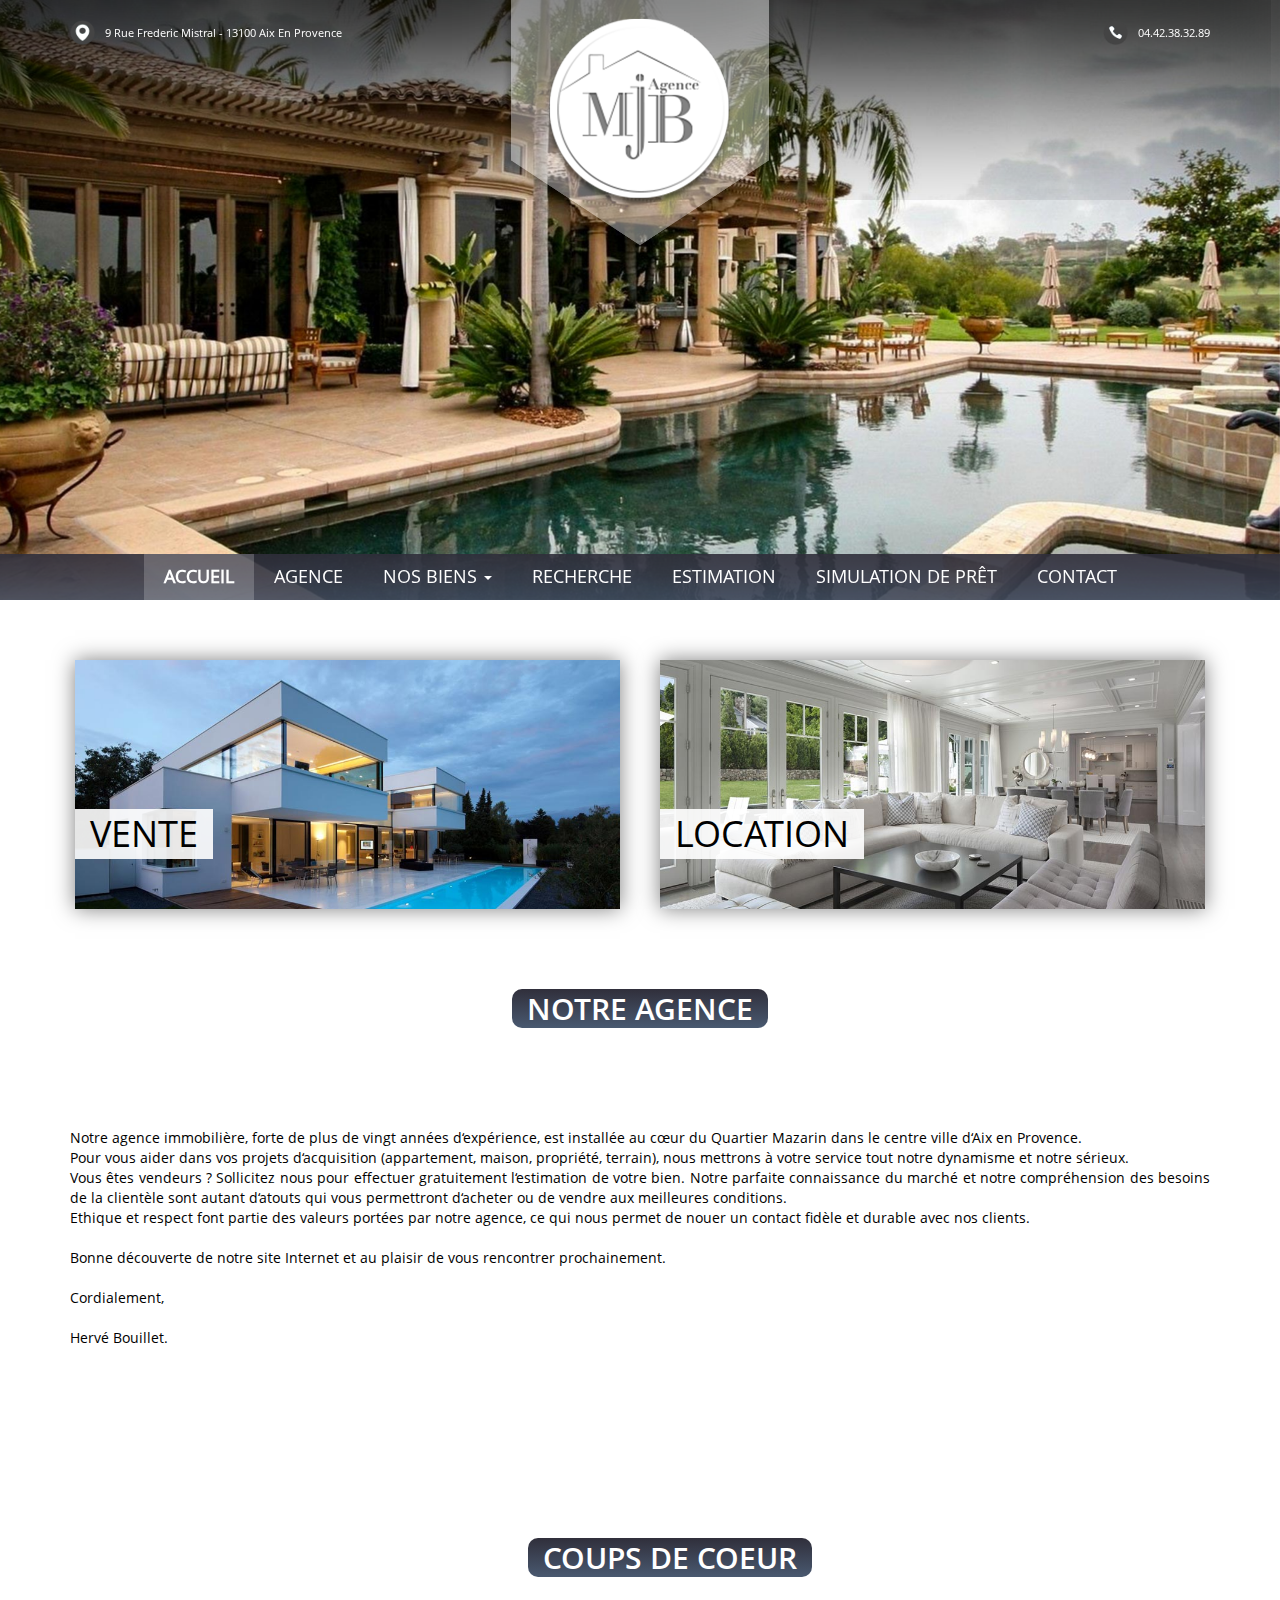
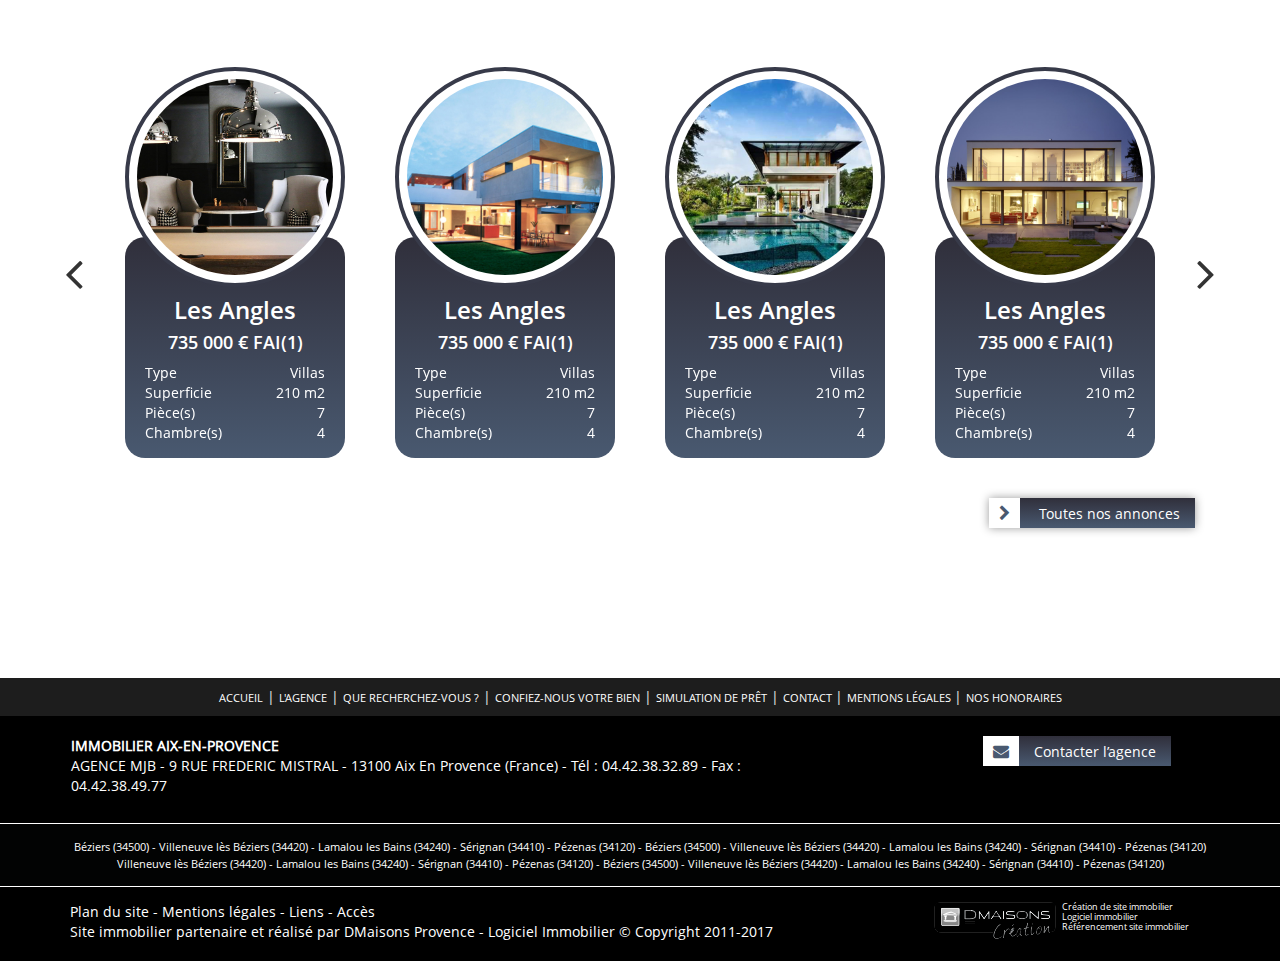
<file: index.html>
<!DOCTYPE html>
<html lang="en">
  <head>
    <meta charset="utf-8">
    <meta http-equiv="X-UA-Compatible" content="IE=edge">
    <meta name="viewport" content="width=device-width, initial-scale=1, user-scalable=no">
    <title>Agence immobilière Aix En Provence, AGENCE MJB, immobilier Aix En Provence</title>
    <meta name="description" content="L'immobilier autour de Aix En Provence avec AGENCE MJB. Nous vous proposons des annonces immobilières à Aix En Provence, Puyricard, Marseille, Marseille 13eme, Saint Cannat, Meyreuil, Chateau Gombert, Cabries, Mallemort, Septemes Les Vallons, Saint Marc Jaumegarde, Lambesc, Meyrargues, Ventabren, Marseille 5eme, Brignoles, Marseille 14eme, Cabrieres D Aigues, Pertuis, Bandol, La Tour D Aigues, Cadenet">
    <meta name="content-Language" content="fr">
    <meta name="author" content="DMaisons Provence">
    <meta name="robots" content="index,follow,all">
    <meta name="expires" content="never">
    <meta name="charset" content="UTF-8">
    <meta name="distribution" content="Global">
    <meta name="copyright" content="Copyright © 2017">
    <!-- CSS -->
    <link href="css/bootstrap.min.css" rel="stylesheet">
    <link href="css/style.css" rel="stylesheet">
    <link href="css/font-awesome.min.css" rel="stylesheet">
    <link href="css/font-awesome.firefox.css" rel="stylesheet">
    <link href="css/owl.carousel.min.css" rel="stylesheet">
    <!-- JS -->
    <script src="js/jquery.min.js"></script>
  </head>
  <body lang="fr">

    <!-- header -->
    <header>
        <div class="topHeader">
            <div class="container">
                <!-- address, phone, language switcher -->
                <div class="row">
                    <div class="addressAndPhone hidden-xs hidden-sm col-xs-12 col-sm-6">
                        <div class="address">
                            <img src="img/icons/marker.png" alt="Agence immobilière Aix En Provence, AGENCE MJB, immobilier Aix En Provence">
                            <p>9 Rue Frederic Mistral - 13100 Aix En Provence</p>
                        </div>
                        <div class="phoneNumber">
                            <img src="img/icons/phone.png" alt="Agence immobilière Aix En Provence, AGENCE MJB, immobilier Aix En Provence">
                            <p>04.42.38.32.89</p>
                        </div>
                    </div>
                </div>
                <!-- /address, phone, language switcher -->
            </div>
        </div>
        <!-- main logo -->
        <div class="mainLogo">
            <a href="#"><img src="img/mainLogo.png" alt="Agence immobilière Aix En Provence, AGENCE MJB, immobilier Aix En Provence"></a>
        </div>
        <!-- /main logo -->
        <!-- header slider, mobile header -->
        <div class="headerSliderArea">
            <div class="sliderShadow"></div>
            <div class="mainSlider owl-carousel">
                <div class="item"><img src="img/slider/S01.jpg" alt="Agence immobilière Aix En Provence, AGENCE MJB, immobilier Aix En Provence"></div>
                <div class="item"><img src="img/slider/S02.jpg" alt="Agence immobilière Aix En Provence, AGENCE MJB, immobilier Aix En Provence"></div>
                <div class="item"><img src="img/slider/S03.jpg" alt="Agence immobilière Aix En Provence, AGENCE MJB, immobilier Aix En Provence"></div>
                <div class="item"><img src="img/slider/S04.jpg" alt="Agence immobilière Aix En Provence, AGENCE MJB, immobilier Aix En Provence"></div>
                <div class="item"><img src="img/slider/S05.jpg" alt="Agence immobilière Aix En Provence, AGENCE MJB, immobilier Aix En Provence"></div>
            </div>
            <div class="mobileHeader visible-xs visible-sm">
                <!-- address, phone, language switcher, navbar button (mobile) -->
                <div class="addressAndPhone col-xs-12">
                    <div class="address">
                        <img src="img/icons/marker.png" alt="Agence immobilière Aix En Provence, AGENCE MJB, immobilier Aix En Provence">
                        <p>9 Rue Frederic Mistral - 13100 Aix En Provence</p>
                    </div>
                    <div class="phoneNumber">
                        <img src="img/icons/phone.png" alt="Agence immobilière Aix En Provence, AGENCE MJB, immobilier Aix En Provence">
                        <p>04.42.38.32.89</p>
                    </div>
                </div>
                <div class="menuToggleArea">
                    <a class="menuToggle"><i class="fa fa-bars" aria-hidden="true"></i></a>
                </div>
                <!-- /address, phone, language switcher, navbar button (mobile) -->
            </div>
            <!-- main navbar -->
            <nav class="mainNavbar header-menu-m1-v1-1 " id="header-menu"  role="navigation">
                <ul class="mainNavbarMenu">
                    <li><a class="active" href="#">AccueiL</a></li>
                    <li><a href="agency.html">Agence</a></li>
                    <li><a class="dropdown-toggle" data-toggle="dropdown" aria-haspopup="true" aria-expanded="false" href="agence.html">Nos biens <span class="caret"></span></a>
                      <ul class="dropdown-menu">
                        <li><a href="listing.html">Vente</a></li>
                        <li><a href="listing.html">Location</a></li>
                      </ul>
                    </li>
                    <li><a href="recherche.html">Recherche</a></li>
                    <li><a href="estimation.html">Estimation</a></li>
                    <li><a href="simulation.html">Simulation de prêt</a></li>
                    <li><a href="contact.html">Contact</a></li>
                </ul>
            </nav>
            <!-- /main navbar -->
        </div>
        <!-- /header slider, mobile header -->
    </header>
    <!-- /header -->

    <!-- main content -->
    <div class="container mainContainer">
        <div class="row">
            <!-- vente and location -->
            <section class="picturedNavbar">
                <div class="col-xs-12 col-sm-6">
                    <div class="picturedNavbarItem firstItem">
                        <a href="listing.html">
                            <img src="img/vente_and_location/vente.jpg" alt="Agence immobilière Aix En Provence, AGENCE MJB, immobilier Aix En Provence">
                            <h1 class="title">VENTE</h1>
                        </a>
                    </div>
                </div>
                <div class="col-xs-12 col-sm-6">
                    <div class="picturedNavbarItem">
                        <a href="listing.html">
                            <img src="img/vente_and_location/location.jpg" alt="Agence immobilière Aix En Provence, AGENCE MJB, immobilier Aix En Provence">
                            <h1 class="title">LOCATION</h1>
                        </a>
                    </div>
                </div>
            </section>
            <!-- /vente and location -->
            <!-- welcome section -->
            <section class="welcomeSection pageSection">
                <!-- Title Block Model1 Version1-2 Starts -->
                <header id="main-header"  class="container header-section mar-top20">
                    <div class="row section-bg">
                        <div class="row-inner col-md-12 col-sm-12 col-xs-12 first-section-spacing">
                            <div class="col-sm-12 pad-left0 pad-right0">
                                <div class="title-block title-block-m1-v1-2 title-lg title-block-clr row-to-table-height text-center">
                                    <div class="title-text-block text-center">
                                        <h2 class="sectionTitle">NOTRE AGENCE</h2>
                                    </div>
                                </div>
                            </div><!-- /.row-col -->
                        </div><!-- /.row-inner -->
                    </div><!-- /.row -->
                </header>
                <!-- Title Block Model1 Version1-2 Ends -->
                <!-- Agency Model6 Starts -->
                <section id="agency" class="agency-m8 custom container marg-top18">
                    <div class="row section-bg" >
                        <div class=" col-sm-12 col-xs-12">
                            <div class="row marg-btm-5 agency-block">
                                <!-- Agency Block Content Starts -->
                                <div class="col-lg-12 col-md-12 agency-block-content vtop text-justify ">
                                    <p>Notre agence immobilière, forte de plus de vingt années d‘expérience, est installée au cœur du Quartier Mazarin dans le centre ville d‘Aix en Provence.<br>
                                        Pour vous aider dans vos projets d‘acquisition (appartement, maison, propriété, terrain), nous mettrons à votre service tout notre dynamisme et notre sérieux.<br>
                                        Vous êtes vendeurs ? Sollicitez nous pour effectuer gratuitement l‘estimation de votre bien.
                                        Notre parfaite connaissance du marché et notre compréhension des besoins de la clientèle sont autant d‘atouts qui vous permettront d‘acheter ou de vendre aux meilleures conditions.<br>
                                        Ethique et respect font partie des valeurs portées par notre agence, ce qui nous permet de nouer un contact fidèle et durable avec nos clients.
                                        <br><br>
                                        Bonne découverte de notre site Internet et au plaisir de vous rencontrer prochainement.
                                        <br><br>
                                        Cordialement,
                                        <br><br>
                                        Hervé Bouillet.
                                    </p>
                                </div>
                                <!-- Agency Block Content Ends -->
                            </div><!--./row-col-->
                        </div><!--./row-inner-->
                    </div><!--./row-->
                </section>
                <!-- Agency Model6 Ends -->

            </section>
            <!-- /welcome section -->
        </div>
    </div>
    <!-- /main content -->

    <!-- coups de coeur section -->
    <section class="coupsDeCoeur">
        <div class="container">
            <div class="col-xs-12">
                <!-- Title Block Model1 Version1-2 Starts -->
                <header id="main-header"  class="container header-section mar-top20">
                    <div class="row section-bg">
                        <div class="row-inner col-md-12 col-sm-12 col-xs-12 first-section-spacing">
                            <div class="col-sm-12 pad-left0 pad-right0">
                                <div class="title-block title-block-m1-v1-2 title-lg title-block-clr row-to-table-height text-center">
                                    <div class="title-text-block text-center">
                                        <h2 class="sectionTitle">Coups de Coeur</h2>
                                    </div>
                                </div>
                            </div><!-- /.row-col -->
                        </div><!-- /.row-inner -->
                    </div><!-- /.row -->
                </header>
                <!-- Title Block Model1 Version1-2 Ends -->
                <div class="coupsDeCoeurSlider owl-carousel">
                    <div class="coupsDeCoeurSliderItem item">
                        <div class="coverImageArea">
                            <a href="fiche-bien.html"><img class="coverImage" src="img/coups_de_coeur/1.jpg" alt="Agence immobilière Aix En Provence, AGENCE MJB, immobilier Aix En Provence"></a>
                        </div>
                        <div class="adBox">
                            <div class="adHeader">
                                <h3>Les Angles</h3>
                                <h4>735 000 € FAI(1)</h4>
                            </div>
                            <div class="adInformation">
                                <div class="col-xs-6">
                                    <p>Type</p>
                                </div>
                                <div class="col-xs-6 rightSideInformation">
                                    <p>Villas</p>
                                </div>
                                <div class="col-xs-6">
                                    <p>Superficie</p>
                                </div>
                                <div class="col-xs-6 rightSideInformation">
                                    <p>210 m2</p>
                                </div>
                                <div class="col-xs-6">
                                    <p>Pièce(s)</p>
                                </div>
                                <div class="col-xs-6 rightSideInformation">
                                    <p>7</p>
                                </div>
                                <div class="col-xs-6">
                                    <p>Chambre(s)</p>
                                </div>
                                <div class="col-xs-6 rightSideInformation">
                                    <p>4</p>
                                </div>
                            </div>
                        </div>
                    </div>
                    <div class="coupsDeCoeurSliderItem item">
                        <div class="coverImageArea">
                            <a href="fiche-bien.html"><img class="coverImage" src="img/coups_de_coeur/2.jpg" alt="Agence immobilière Aix En Provence, AGENCE MJB, immobilier Aix En Provence"></a>
                        </div>
                        <div class="adBox">
                            <div class="adHeader">
                                <h3>Les Angles</h3>
                                <h4>735 000 € FAI(1)</h4>
                            </div>
                            <div class="adInformation">
                                <div class="col-xs-6">
                                    <p>Type</p>
                                </div>
                                <div class="col-xs-6 rightSideInformation">
                                    <p>Villas</p>
                                </div>
                                <div class="col-xs-6">
                                    <p>Superficie</p>
                                </div>
                                <div class="col-xs-6 rightSideInformation">
                                    <p>210 m2</p>
                                </div>
                                <div class="col-xs-6">
                                    <p>Pièce(s)</p>
                                </div>
                                <div class="col-xs-6 rightSideInformation">
                                    <p>7</p>
                                </div>
                                <div class="col-xs-6">
                                    <p>Chambre(s)</p>
                                </div>
                                <div class="col-xs-6 rightSideInformation">
                                    <p>4</p>
                                </div>
                            </div>
                        </div>
                    </div>
                    <div class="coupsDeCoeurSliderItem item">
                        <div class="coverImageArea">
                            <a href="fiche-bien.html"><img class="coverImage" src="img/coups_de_coeur/3.jpg" alt="Agence immobilière Aix En Provence, AGENCE MJB, immobilier Aix En Provence"></a>
                        </div>
                        <div class="adBox">
                            <div class="adHeader">
                                <h3>Les Angles</h3>
                                <h4>735 000 € FAI(1)</h4>
                            </div>
                            <div class="adInformation">
                                <div class="col-xs-6">
                                    <p>Type</p>
                                </div>
                                <div class="col-xs-6 rightSideInformation">
                                    <p>Villas</p>
                                </div>
                                <div class="col-xs-6">
                                    <p>Superficie</p>
                                </div>
                                <div class="col-xs-6 rightSideInformation">
                                    <p>210 m2</p>
                                </div>
                                <div class="col-xs-6">
                                    <p>Pièce(s)</p>
                                </div>
                                <div class="col-xs-6 rightSideInformation">
                                    <p>7</p>
                                </div>
                                <div class="col-xs-6">
                                    <p>Chambre(s)</p>
                                </div>
                                <div class="col-xs-6 rightSideInformation">
                                    <p>4</p>
                                </div>
                            </div>
                        </div>
                    </div>
                    <div class="coupsDeCoeurSliderItem item">
                        <div class="coverImageArea">
                            <a href="fiche-bien.html"><img class="coverImage" src="img/coups_de_coeur/4.jpg" alt="Agence immobilière Aix En Provence, AGENCE MJB, immobilier Aix En Provence"></a>
                        </div>
                        <div class="adBox">
                            <div class="adHeader">
                                <h3>Les Angles</h3>
                                <h4>735 000 € FAI(1)</h4>
                            </div>
                            <div class="adInformation">
                                <div class="col-xs-6">
                                    <p>Type</p>
                                </div>
                                <div class="col-xs-6 rightSideInformation">
                                    <p>Villas</p>
                                </div>
                                <div class="col-xs-6">
                                    <p>Superficie</p>
                                </div>
                                <div class="col-xs-6 rightSideInformation">
                                    <p>210 m2</p>
                                </div>
                                <div class="col-xs-6">
                                    <p>Pièce(s)</p>
                                </div>
                                <div class="col-xs-6 rightSideInformation">
                                    <p>7</p>
                                </div>
                                <div class="col-xs-6">
                                    <p>Chambre(s)</p>
                                </div>
                                <div class="col-xs-6 rightSideInformation">
                                    <p>4</p>
                                </div>
                            </div>
                        </div>
                    </div>
                </div>
                <div class="moreAdsButtonArea">
                    <a href="#"><button type="button" name="button" class="button"><i class="fa fa-chevron-right" aria-hidden="true"></i>
    Toutes nos annonces</button></a>
                </div>
            </div>
        </div>
    </section>
    <!-- coups de coeur section -->

    <!-- Footer Section Model2 Starts -->
    <footer id="footer" class="footer-m2 container-fluid">

        <!-- Footer Top Links Block Starts -->
        <div class=" text-center footer-top-links-bg">
            <div class="row-inner col-md-10 col-sm-10 col-xs-12 footer-top-links footer-top-links-clr">
                <ul>
                    <li>
                        <a href="#">Accueil</a> <span >|</span>
                    </li>
                    <li>
                        <a href="agency.html">L'agence</a> <span >|</span>
                    </li>
                    <li>
                        <a href="#">Que recherchez-vous ?</a> <span>|</span>
                    </li>
                    <li>
                        <a href="#">Confiez-nous votre bien</a> <span>|</span>
                    </li>
                    <li>
                        <a href="#">Simulation de prêt</a> <span>|</span>
                    </li>
                    <li>
                        <a href="#">Contact </a> <span>|</span>
                    </li>
                    <li>
                        <a href="#">Mentions légales </a> <span>|</span>
                    </li>
                    <li>
                        <a href="#">NOS HONORAIRES </a>
                    </li>
                </ul>
            </div>

        </div>
        <!-- Footer Top Links Block Ends -->

        <!-- Footer Contacts Partners Block Starts -->
        <div class="container-fluid rowcontainer">
            <div class="container footer-contacts-partners-bg">
                <div class="row col-md-12 col-sm-12 col-xs-12 text-center">
                    <div class="row-col footer-contacts-partners footer-block-inner-clr">
                        <div class="col-md-8 col-sm-8 col-xs-12 text-left footer-contacts">
                            <p> <a href="#"><b>IMMOBILIER AIX-EN-PROVENCE</b></a></p>
                            <p class="font-11">AGENCE MJB - 9 RUE FREDERIC MISTRAL - 13100 Aix En Provence (France) - Tél : 04.42.38.32.89 - Fax : 04.42.38.49.77</p>
                        </div>
                        <div class="col-md-4 col-sm-4 col-xs-12 text-right footer-contacts">
                            <div class=" contactAgenceButtonArea">
                                <a href="contact.html"><button type="button" class="button contactAgenceButton" name="button"><i class="fa fa-envelope" aria-hidden="true"></i>Contacter l’agence</button></a>
                            </div>                        </div>
                    </div>
                </div>
            </div>
            <!-- Footer Contacts Partners Block Ends -->
        </div>
        <!-- adress bar -->
        <div class="container-fluid rowcontainer backlight">
            <div class="container adress">
                <div class="row text-center">
                    <p class="Villeneuve">Béziers (34500) - Villeneuve lès Béziers (34420) - Lamalou les Bains (34240) - Sérignan (34410) - Pézenas (34120) - Béziers (34500) - Villeneuve lès Béziers (34420) - Lamalou les Bains (34240) - Sérignan (34410) - Pézenas (34120)<br>
                        Villeneuve lès Béziers (34420) - Lamalou les Bains (34240) - Sérignan (34410) - Pézenas (34120) - Béziers (34500) - Villeneuve lès Béziers (34420) - Lamalou les Bains (34240) - Sérignan (34410) - Pézenas (34120)</p>
                </div>
            </div>
        </div>
        <!--  adress bar end -->
        <!-- Footer Copyright Block Starts -->
        <div class="container-fluid">
            <div class="container footer-copyright-block-bg">
                <div class="row-inner col-md-12 col-sm-12 col-xs-12 ">
                    <div class="row-col footer-copyright-block footer-block-inner-clr">
                        <div class="col-md-9 col-sm-9 col-xs-12 footer-copyright-info font-11 vtop" style="padding:0">
                            <p>Plan du site - Mentions légales - Liens - Accès <br>
                                Site immobilier partenaire et réalisé par DMaisons Provence - Logiciel Immobilier &#169; Copyright 2011-2017</p>
                        </div>
                        <div class="col-md-3 col-sm-3 col-xs-12 text-left-m text-right-d footer-copyright-logo marg-top10-m ">
                            <div class="row-col-auto-w text-left-m text-right-d ">
                                <div class="row-col-auto-w vtop ">
                                    <img src="img/footer-icon.png" alt="Footer Icon3" />
                                </div>
                                <div class="row-col-auto-w text-left">
                                    <p>Création de site immobilier</p>
                                    <p>Logiciel immobilier</p>
                                    <p>Référencement site immobilier</p>
                                </div>
                            </div>

                        </div>
                    </div>
                </div>
            </div>
            <!-- Footer Copyright Block Ends -->
        </div>
    </footer>
    <!-- Footer Section Model2 Ends -->


    <!-- footer JS -->
    <script src="js/bootstrap.min.js"></script>
    <script src="js/owl.carousel.min.js"></script>
    <script src="js/main.js"></script>
    <script src="js/select2.full.min.js"></script>

  </body>
</html>
</file>
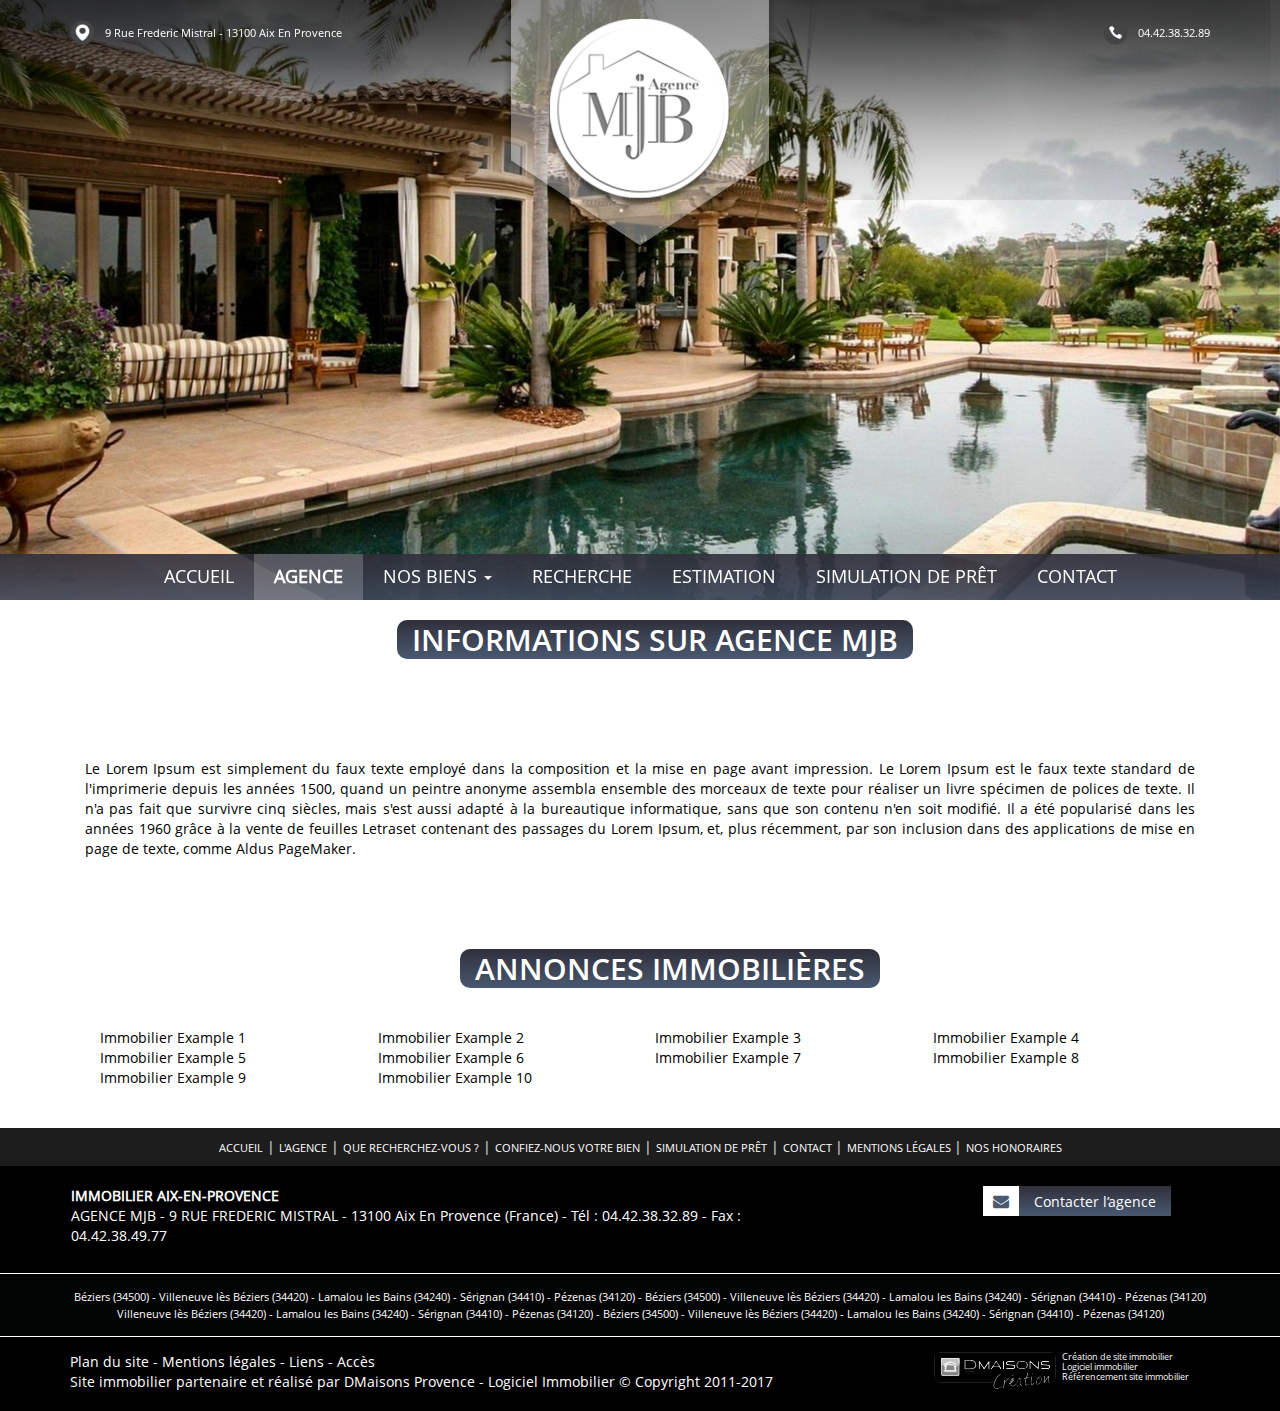
<file: agency.html>
<!DOCTYPE html>
<html lang="en">
  <head>
    <meta charset="utf-8">
    <meta http-equiv="X-UA-Compatible" content="IE=edge">
    <meta name="viewport" content="width=device-width, initial-scale=1, user-scalable=no">
    <title>Agence | Agence immobilière Aix En Provence, AGENCE MJB, immobilier Aix En Provence</title>
    <meta name="description" content="L'immobilier autour de Aix En Provence avec AGENCE MJB. Nous vous proposons des annonces immobilières à Aix En Provence, Puyricard, Marseille, Marseille 13eme, Saint Cannat, Meyreuil, Chateau Gombert, Cabries, Mallemort, Septemes Les Vallons, Saint Marc Jaumegarde, Lambesc, Meyrargues, Ventabren, Marseille 5eme, Brignoles, Marseille 14eme, Cabrieres D Aigues, Pertuis, Bandol, La Tour D Aigues, Cadenet">
    <meta name="content-Language" content="fr">
    <meta name="author" content="DMaisons Provence">
    <meta name="robots" content="index,follow,all">
    <meta name="expires" content="never">
    <meta name="charset" content="UTF-8">
    <meta name="distribution" content="Global">
    <meta name="copyright" content="Copyright © 2017">
    <!-- CSS -->
    <link href="css/bootstrap.min.css" rel="stylesheet">
    <link href="css/style.css" rel="stylesheet">
    <link href="css/font-awesome.min.css" rel="stylesheet">
    <link href="css/font-awesome.firefox.css" rel="stylesheet">
    <link href="css/owl.carousel.min.css" rel="stylesheet">
    <!-- JS -->
    <script src="js/jquery.min.js"></script>
  </head>

  <body lang="fr">

    <!-- header -->
    <header>
        <div class="topHeader">
            <div class="container">
                <!-- address, phone, language switcher -->
                <div class="row">
                    <div class="addressAndPhone hidden-xs hidden-sm col-xs-12 col-sm-6">
                        <div class="address">
                            <img src="img/icons/marker.png" alt="Agence immobilière Aix En Provence, AGENCE MJB, immobilier Aix En Provence">
                            <p>9 Rue Frederic Mistral - 13100 Aix En Provence</p>
                        </div>
                        <div class="phoneNumber">
                            <img src="img/icons/phone.png" alt="Agence immobilière Aix En Provence, AGENCE MJB, immobilier Aix En Provence">
                            <p>04.42.38.32.89</p>
                        </div>
                    </div>
                </div>
                <!-- /address, phone, language switcher -->
            </div>
        </div>
        <!-- main logo -->
        <div class="mainLogo">
            <a href="index.html"><img src="img/mainLogo.png" alt="Agence immobilière Aix En Provence, AGENCE MJB, immobilier Aix En Provence"></a>
        </div>
        <!-- /main logo -->
        <!-- header slider, mobile header -->
        <div class="headerSliderArea">
            <div class="sliderShadow"></div>
            <div class="mainSlider owl-carousel">
                <div class="item"><img src="img/slider/S01.jpg" alt="Agence immobilière Aix En Provence, AGENCE MJB, immobilier Aix En Provence"></div>
                <div class="item"><img src="img/slider/S02.jpg" alt="Agence immobilière Aix En Provence, AGENCE MJB, immobilier Aix En Provence"></div>
                <div class="item"><img src="img/slider/S03.jpg" alt="Agence immobilière Aix En Provence, AGENCE MJB, immobilier Aix En Provence"></div>
                <div class="item"><img src="img/slider/S04.jpg" alt="Agence immobilière Aix En Provence, AGENCE MJB, immobilier Aix En Provence"></div>
                <div class="item"><img src="img/slider/S05.jpg" alt="Agence immobilière Aix En Provence, AGENCE MJB, immobilier Aix En Provence"></div>
            </div>
            <div class="mobileHeader visible-xs visible-sm">
                <!-- address, phone, language switcher, navbar button (mobile) -->
                <div class="addressAndPhone col-xs-12">
                    <div class="address">
                        <img src="img/icons/marker.png" alt="Agence immobilière Aix En Provence, AGENCE MJB, immobilier Aix En Provence">
                        <p>9 Rue Frederic Mistral - 13100 Aix En Provence</p>
                    </div>
                    <div class="phoneNumber">
                        <img src="img/icons/phone.png" alt="Agence immobilière Aix En Provence, AGENCE MJB, immobilier Aix En Provence">
                        <p>04.42.38.32.89</p>
                    </div>
                </div>
                <div class="menuToggleArea">
                    <a class="menuToggle"><i class="fa fa-bars" aria-hidden="true"></i></a>
                </div>
                <!-- /address, phone, language switcher, navbar button (mobile) -->
            </div>
            <!-- main navbar -->
            <nav class="mainNavbar">
                <ul class="mainNavbarMenu">
                    <li><a href="index.html">AccueiL</a></li>
                    <li><a class="active" href="#">Agence</a></li>
                    <li><a class="dropdown-toggle" data-toggle="dropdown" aria-haspopup="true" aria-expanded="false" href="agence.html">Nos biens <span class="caret"></span></a>
                      <ul class="dropdown-menu">
                        <li><a href="listing.html">Vente</a></li>
                        <li><a href="listing.html">Location</a></li>
                      </ul>
                    </li>
                    <li><a href="recherche.html">Recherche</a></li>
                    <li><a href="estimation.html">Estimation</a></li>
                    <li><a href="simulation.html">Simulation de prêt</a></li>
                    <li><a href="contact.html">Contact</a></li>
                </ul>
            </nav>
            <!-- /main navbar -->
        </div>
        <!-- /header slider, mobile header -->
    </header>
    <!-- /header -->

    <!-- main content -->
    <div class="container mainContainer">
        <div class="row">
            <!-- page section -->
            <div class="pageSection">
                <div class="col-xs-12">
                    <div class="sectionTitleArea">
                        <!-- Title Block Model1 Version1-2 Starts -->
                        <header id="main-header"  class="container header-section mar-top20">
                            <div class="row section-bg">
                                <div class="row-inner col-md-12 col-sm-12 col-xs-12 first-section-spacing">
                                    <div class="col-sm-12 pad-left0 pad-right0">
                                        <div class="title-block title-block-m1-v1-2 title-lg title-block-clr row-to-table-height text-center">
                                            <div class="title-text-block text-center">
                                                <h2 class="sectionTitle">Informations Sur Agence MJB</h2>
                                            </div>
                                        </div>
                                    </div><!-- /.row-col -->
                                </div><!-- /.row-inner -->
                            </div><!-- /.row -->
                        </header>
                        <!-- Title Block Model1 Version1-2 Ends -->
                    </div>
                    <!-- Agency Model6 Starts -->
                    <section id="agency" class="agency-m8 custom container marg-top18">
                        <div class="row section-bg" >
                            <div class=" col-sm-12 col-xs-12">
                                <div class="row marg-btm-5 agency-block">
                                    <!-- Agency Block Content Starts -->
                                    <div class="col-lg-12 col-md-12 agency-block-content vtop text-justify ">
                                        <p>Le Lorem Ipsum est simplement du faux texte employé dans la composition et la mise en page avant impression.
                                            Le Lorem Ipsum est le faux texte standard de l'imprimerie depuis les années 1500,
                                            quand un peintre anonyme assembla ensemble des morceaux de texte pour réaliser un livre spécimen de
                                            polices de texte. Il n'a pas fait que survivre cinq siècles, mais s'est aussi adapté à la bureautique informatique,
                                            sans que son contenu n'en soit modifié. Il a été popularisé dans les années 1960 grâce à la vente de feuilles Letraset
                                            contenant des passages du Lorem Ipsum, et, plus récemment, par son inclusion dans des applications de mise en page de texte,
                                            comme Aldus PageMaker.
                                        </p>
                                    </div>
                                    <!-- Agency Block Content Ends -->
                                </div><!--./row-col-->
                            </div><!--./row-inner-->
                        </div><!--./row-->
                    </section>
                    <!-- Agency Model6 Ends -->
                    <div class="sectionTitleArea">
                        <!-- page section -->
                        <section class="pageSection">
                            <div class="col-xs-12">
                                <div class="sectionTitleArea">
                                    <!-- Title Block Model1 Version1-2 Starts -->
                                    <header id="main-header"  class="container header-section mar-top20">
                                        <div class="row section-bg">
                                            <div class="row-inner col-md-12 col-sm-12 col-xs-12 first-section-spacing">
                                                <div class="col-sm-12 pad-left0 pad-right0">
                                                    <div class="title-block title-block-m1-v1-2 title-lg title-block-clr row-to-table-height text-center">
                                                        <div class="title-text-block text-center">
                                                            <h2 class="sectionTitle">Annonces immobilières</h2>
                                                        </div>
                                                    </div>
                                                </div><!-- /.row-col -->
                                            </div><!-- /.row-inner -->
                                        </div><!-- /.row -->
                                    </header>
                                    <!-- Title Block Model1 Version1-2 Ends -->
                    </div>
                    <ul class="agenceLinks">
                        <li class="col-xs-6 col-sm-4 col-lg-3"><a href="#">Immobilier Example 1</a></li>
                        <li class="col-xs-6 col-sm-4 col-lg-3"><a href="#">Immobilier Example 2</a></li>
                        <li class="col-xs-6 col-sm-4 col-lg-3"><a href="#">Immobilier Example 3</a></li>
                        <li class="col-xs-6 col-sm-4 col-lg-3"><a href="#">Immobilier Example 4</a></li>
                        <li class="col-xs-6 col-sm-4 col-lg-3"><a href="#">Immobilier Example 5</a></li>
                        <li class="col-xs-6 col-sm-4 col-lg-3"><a href="#">Immobilier Example 6</a></li>
                        <li class="col-xs-6 col-sm-4 col-lg-3"><a href="#">Immobilier Example 7</a></li>
                        <li class="col-xs-6 col-sm-4 col-lg-3"><a href="#">Immobilier Example 8</a></li>
                        <li class="col-xs-6 col-sm-4 col-lg-3"><a href="#">Immobilier Example 9</a></li>
                        <li class="col-xs-6 col-sm-4 col-lg-3"><a href="#">Immobilier Example 10</a></li>
                    </ul>
                </div>
            </section>
                         <!-- /page section -->
                    </div>
                </div>
            </div>
        </div>
    </div>
    <!-- /main content -->


    <!-- Footer Section Model2 Starts -->
    <footer id="footer" class="footer-m2 container-fluid">

        <!-- Footer Top Links Block Starts -->
        <div class=" text-center footer-top-links-bg">
            <div class="row-inner col-md-10 col-sm-10 col-xs-12 footer-top-links footer-top-links-clr">
                <ul>
                    <li>
                        <a href="#">Accueil</a> <span >|</span>
                    </li>
                    <li>
                        <a href="agency.html">L'agence</a> <span >|</span>
                    </li>
                    <li>
                        <a href="#">Que recherchez-vous ?</a> <span>|</span>
                    </li>
                    <li>
                        <a href="#">Confiez-nous votre bien</a> <span>|</span>
                    </li>
                    <li>
                        <a href="#">Simulation de prêt</a> <span>|</span>
                    </li>
                    <li>
                        <a href="#">Contact </a> <span>|</span>
                    </li>
                    <li>
                        <a href="#">Mentions légales </a> <span>|</span>
                    </li>
                    <li>
                        <a href="#">NOS HONORAIRES </a>
                    </li>
                </ul>
            </div>

        </div>
        <!-- Footer Top Links Block Ends -->

        <!-- Footer Contacts Partners Block Starts -->
        <div class="container-fluid rowcontainer">
            <div class="container footer-contacts-partners-bg">
                <div class="row col-md-12 col-sm-12 col-xs-12 text-center">
                    <div class="row-col footer-contacts-partners footer-block-inner-clr">
                        <div class="col-md-8 col-sm-8 col-xs-12 text-left footer-contacts">
                            <p> <a href="#"><b>IMMOBILIER AIX-EN-PROVENCE</b></a></p>
                            <p class="font-11">AGENCE MJB - 9 RUE FREDERIC MISTRAL - 13100 Aix En Provence (France) - Tél : 04.42.38.32.89 - Fax : 04.42.38.49.77</p>
                        </div>
                        <div class="col-md-4 col-sm-4 col-xs-12 text-right footer-contacts">
                            <div class=" contactAgenceButtonArea">
                                <a href="contact.html"><button type="button" class="button contactAgenceButton" name="button"><i class="fa fa-envelope" aria-hidden="true"></i>Contacter l’agence</button></a>
                            </div>                        </div>
                    </div>
                </div>
            </div>
            <!-- Footer Contacts Partners Block Ends -->
        </div>
        <!-- adress bar -->
        <div class="container-fluid rowcontainer backlight">
            <div class="container adress">
                <div class="row text-center">
                    <p class="Villeneuve">Béziers (34500) - Villeneuve lès Béziers (34420) - Lamalou les Bains (34240) - Sérignan (34410) - Pézenas (34120) - Béziers (34500) - Villeneuve lès Béziers (34420) - Lamalou les Bains (34240) - Sérignan (34410) - Pézenas (34120)<br>
                        Villeneuve lès Béziers (34420) - Lamalou les Bains (34240) - Sérignan (34410) - Pézenas (34120) - Béziers (34500) - Villeneuve lès Béziers (34420) - Lamalou les Bains (34240) - Sérignan (34410) - Pézenas (34120)</p>
                </div>
            </div>
        </div>
        <!--  adress bar end -->
        <!-- Footer Copyright Block Starts -->
        <div class="container-fluid">
            <div class="container footer-copyright-block-bg">
                <div class="row-inner col-md-12 col-sm-12 col-xs-12 ">
                    <div class="row-col footer-copyright-block footer-block-inner-clr">
                        <div class="col-md-9 col-sm-9 col-xs-12 footer-copyright-info font-11 vtop" style="padding:0">
                            <p>Plan du site - Mentions légales - Liens - Accès <br>
                                Site immobilier partenaire et réalisé par DMaisons Provence - Logiciel Immobilier &#169; Copyright 2011-2017</p>
                        </div>
                        <div class="col-md-3 col-sm-3 col-xs-12 text-left-m text-right-d footer-copyright-logo marg-top10-m ">
                            <div class="row-col-auto-w text-left-m text-right-d ">
                                <div class="row-col-auto-w vtop ">
                                    <img src="img/footer-icon.png" alt="Footer Icon3" />
                                </div>
                                <div class="row-col-auto-w text-left">
                                    <p>Création de site immobilier</p>
                                    <p>Logiciel immobilier</p>
                                    <p>Référencement site immobilier</p>
                                </div>
                            </div>

                        </div>
                    </div>
                </div>
            </div>
            <!-- Footer Copyright Block Ends -->
        </div>
    </footer>
    <!-- Footer Section Model2 Ends -->


    <!-- footer JS -->
    <script src="js/bootstrap.min.js"></script>
    <script src="js/owl.carousel.min.js"></script>
    <script src="js/main.js"></script>
    <script src="js/select2.full.min.js"></script>

  </body>
</html>
</file>
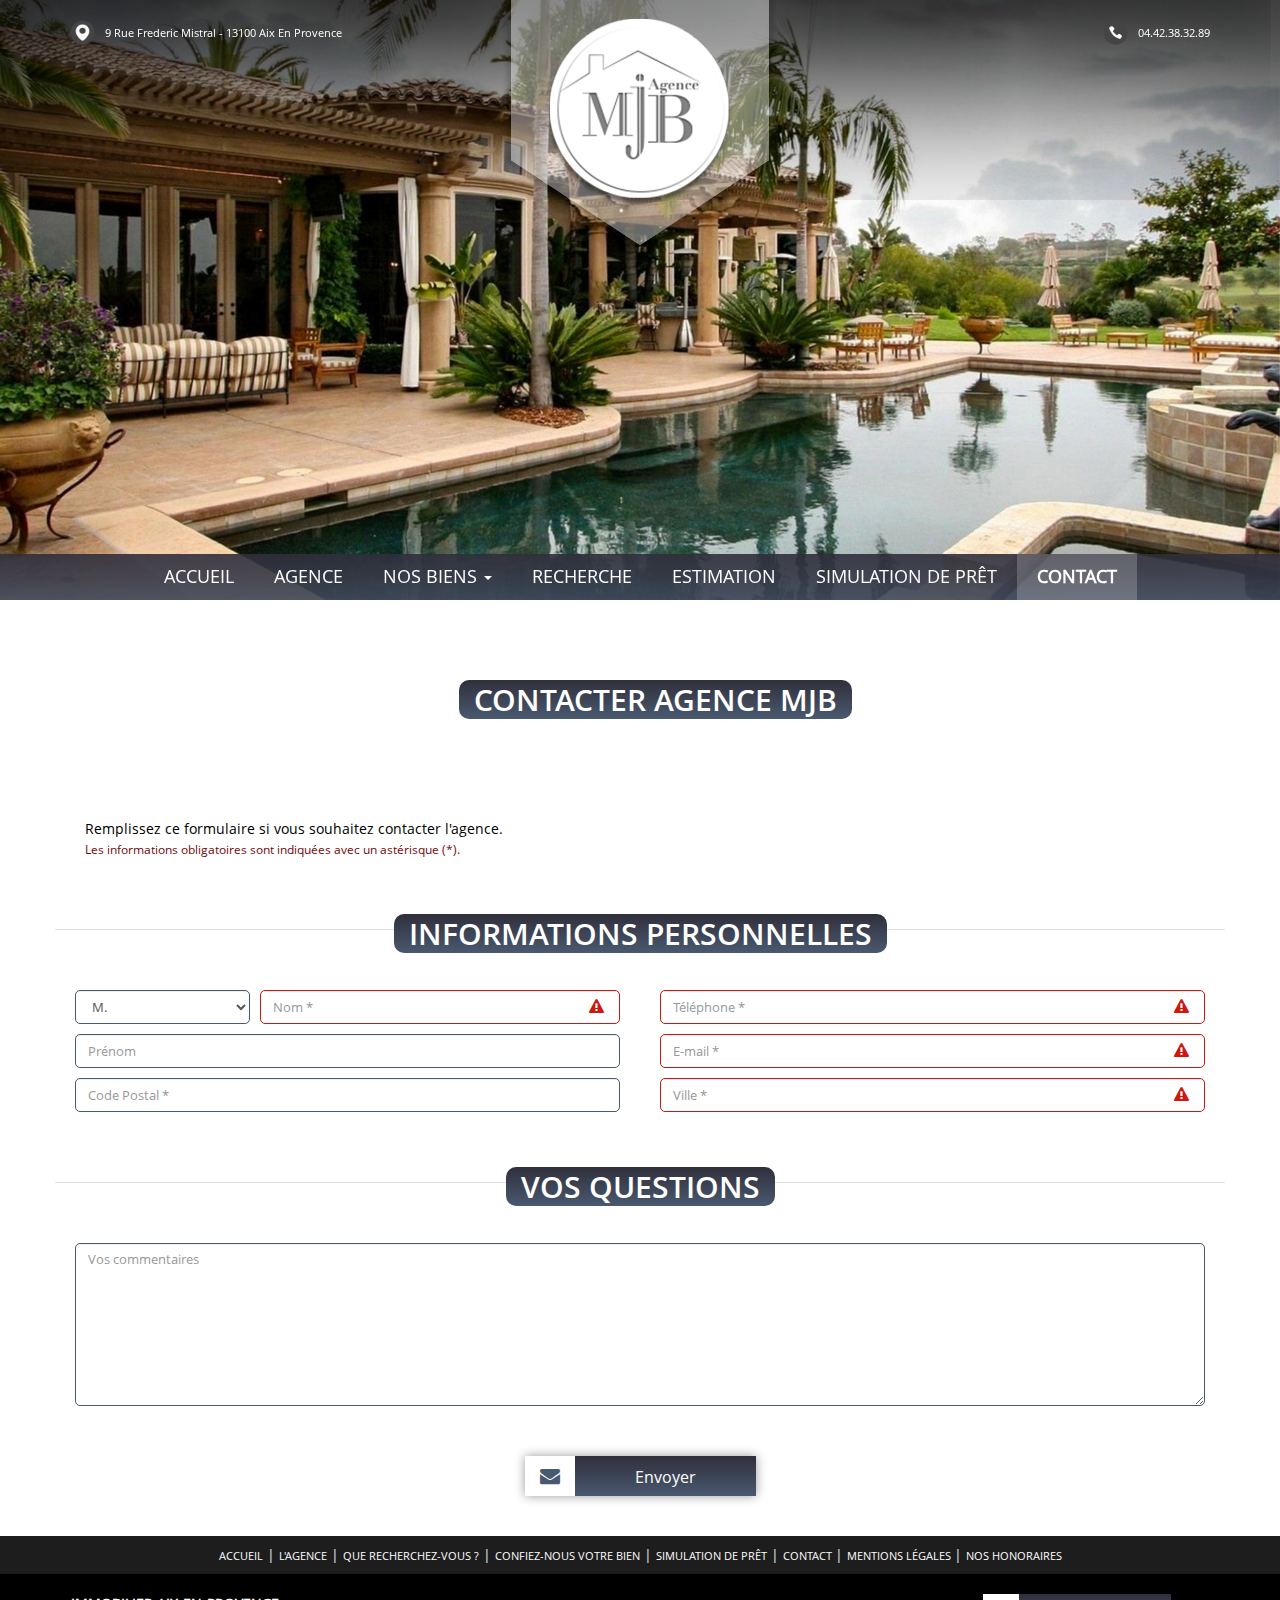
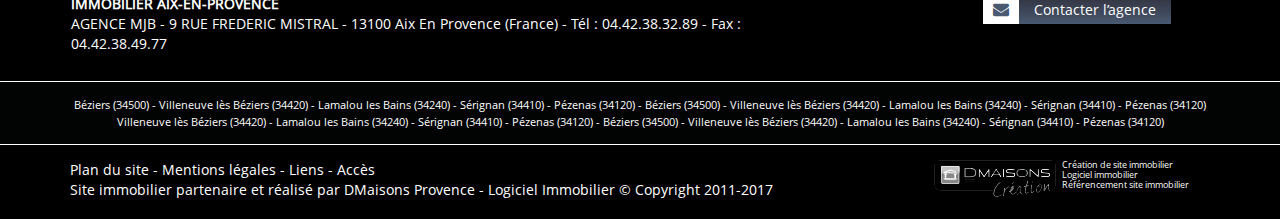
<file: contact.html>
<!DOCTYPE html>
<html lang="en">
  <head>
    <meta charset="utf-8">
    <meta http-equiv="X-UA-Compatible" content="IE=edge">
    <meta name="viewport" content="width=device-width, initial-scale=1, user-scalable=no">
    <title>Contacter Valorem | Agence immobilière Aix En Provence, AGENCE MJB, immobilier Aix En Provence</title>
    <meta name="description" content="L'immobilier autour de Aix En Provence avec AGENCE MJB. Nous vous proposons des annonces immobilières à Aix En Provence, Puyricard, Marseille, Marseille 13eme, Saint Cannat, Meyreuil, Chateau Gombert, Cabries, Mallemort, Septemes Les Vallons, Saint Marc Jaumegarde, Lambesc, Meyrargues, Ventabren, Marseille 5eme, Brignoles, Marseille 14eme, Cabrieres D Aigues, Pertuis, Bandol, La Tour D Aigues, Cadenet">
    <meta name="content-Language" content="fr">
    <meta name="author" content="DMaisons Provence">
    <meta name="robots" content="index,follow,all">
    <meta name="expires" content="never">
    <meta name="charset" content="UTF-8">
    <meta name="distribution" content="Global">
    <meta name="copyright" content="Copyright © 2017">
    <!-- CSS -->
    <link href="css/bootstrap.min.css" rel="stylesheet">
    <link href="css/style.css" rel="stylesheet">
    <link href="css/font-awesome.min.css" rel="stylesheet">
    <link href="css/font-awesome.firefox.css" rel="stylesheet">
    <link href="css/owl.carousel.min.css" rel="stylesheet">
    <!-- JS -->
    <script src="js/jquery.min.js"></script>
  </head>

  <body lang="fr">

    <!-- header -->
    <header>
        <div class="topHeader">
            <div class="container">
                <!-- address, phone, language switcher -->
                <div class="row">
                    <div class="addressAndPhone hidden-xs hidden-sm col-xs-12 col-sm-6">
                        <div class="address">
                            <img src="img/icons/marker.png" alt="Agence immobilière Aix En Provence, AGENCE MJB, immobilier Aix En Provence">
                            <p>9 Rue Frederic Mistral - 13100 Aix En Provence</p>
                        </div>
                        <div class="phoneNumber">
                            <img src="img/icons/phone.png" alt="Agence immobilière Aix En Provence, AGENCE MJB, immobilier Aix En Provence">
                            <p>04.42.38.32.89</p>
                        </div>
                    </div>
                </div>
                <!-- /address, phone, language switcher -->
            </div>
        </div>
        <!-- main logo -->
        <div class="mainLogo">
            <a href="index.html"><img src="img/mainLogo.png" alt="Agence immobilière Aix En Provence, AGENCE MJB, immobilier Aix En Provence"></a>
        </div>
        <!-- /main logo -->
        <!-- header slider, mobile header -->
        <div class="headerSliderArea">
            <div class="sliderShadow"></div>
            <div class="mainSlider owl-carousel">
                <div class="item"><img src="img/slider/S01.jpg" alt="Agence immobilière Aix En Provence, AGENCE MJB, immobilier Aix En Provence"></div>
                <div class="item"><img src="img/slider/S02.jpg" alt="Agence immobilière Aix En Provence, AGENCE MJB, immobilier Aix En Provence"></div>
                <div class="item"><img src="img/slider/S03.jpg" alt="Agence immobilière Aix En Provence, AGENCE MJB, immobilier Aix En Provence"></div>
                <div class="item"><img src="img/slider/S04.jpg" alt="Agence immobilière Aix En Provence, AGENCE MJB, immobilier Aix En Provence"></div>
                <div class="item"><img src="img/slider/S05.jpg" alt="Agence immobilière Aix En Provence, AGENCE MJB, immobilier Aix En Provence"></div>
            </div>
            <div class="mobileHeader visible-xs visible-sm">
                <!-- address, phone, language switcher, navbar button (mobile) -->
                <div class="addressAndPhone col-xs-12">
                    <div class="address">
                        <img src="img/icons/marker.png" alt="Agence immobilière Aix En Provence, AGENCE MJB, immobilier Aix En Provence">
                        <p>9 Rue Frederic Mistral - 13100 Aix En Provence</p>
                    </div>
                    <div class="phoneNumber">
                        <img src="img/icons/phone.png" alt="Agence immobilière Aix En Provence, AGENCE MJB, immobilier Aix En Provence">
                        <p>04.42.38.32.89</p>
                    </div>
                </div>
                <div class="menuToggleArea">
                    <a class="menuToggle"><i class="fa fa-bars" aria-hidden="true"></i></a>
                </div>
                <!-- /address, phone, language switcher, navbar button (mobile) -->
            </div>
            <!-- main navbar -->
            <nav class="mainNavbar">
                <ul class="mainNavbarMenu">
                    <li><a href="index.html">AccueiL</a></li>
                    <li><a href="agency.html">Agence</a></li>
                    <li><a class="dropdown-toggle" data-toggle="dropdown" aria-haspopup="true" aria-expanded="false" href="agence.html">Nos biens <span class="caret"></span></a>
                      <ul class="dropdown-menu">
                        <li><a href="listing.html">Vente</a></li>
                        <li><a href="listing.html">Location</a></li>
                      </ul>
                    </li>
                    <li><a href="recherche.html">Recherche</a></li>
                    <li><a href="estimation.html">Estimation</a></li>
                    <li><a href="simulation.html">Simulation de prêt</a></li>
                    <li><a class="active" href="#">Contact</a></li>
                </ul>
            </nav>
            <!-- /main navbar -->
        </div>
        <!-- /header slider, mobile header -->
    </header>
    <!-- /header -->

    <!-- main content -->
    <div class="container mainContainer">
        <div class="row">
            <!-- page section -->
            <section class="pageSection">
                <div class="col-xs-12">
                    <div class="sectionTitleArea">
                       <!-- Title Block Model1 Version1-2 Starts -->
                        <header id="main-header"  class="container header-section mar-top20">
                            <div class="row section-bg">
                                <div class="row-inner col-md-12 col-sm-12 col-xs-12 first-section-spacing">
                                    <div class="col-sm-12 pad-left0 pad-right0">
                                        <div class="title-block title-block-m1-v1-2 title-lg title-block-clr row-to-table-height text-center">
                                            <div class="title-text-block text-center">
                                                <h2 class="sectionTitle">Contacter AGENCE MJB</h2>
                                            </div>
                                        </div>
                                    </div><!-- /.row-col -->
                                </div><!-- /.row-inner -->
                            </div><!-- /.row -->
                        </header>
                        <!-- Title Block Model1 Version1-2 Ends -->
                     </div>
                     <!-- Agency Model6 Starts -->
                    <section id="agency" class="agency-m8 custom container marg-top18">
                        <div class="row section-bg" >
                            <div class=" col-sm-12 col-xs-12">
                                <div class="row marg-btm-5 agency-block">
                                    <!-- Agency Block Content Starts -->
                                    <div class="col-lg-12 col-md-12 agency-block-content vtop text-justify ">
                                        <p>Remplissez ce formulaire si vous souhaitez contacter l'agence.<br><span class="requiredText">Les informations obligatoires sont indiquées avec un astérisque (*).</span>
                                         </p>
                                    </div>
                                    <!-- Agency Block Content Ends -->
                                </div><!--./row-col-->
                            </div><!--./row-inner-->
                        </div><!--./row-->
                    </section>
                    <!-- Agency Model6 Ends -->
                
                </div>
                <div class="formArea">
                    <form class="form form-border-rect">
                        <div class="formSectionTitle">
                            <div class="sectionTitleArea formSectionTitleArea">
                             <!-- Title Block Model1 Version1-2 Starts -->
                        <header id="main-header"  class="container header-section mar-top20">
                            <div class="row section-bg">
                                <div class="row-inner col-md-12 col-sm-12 col-xs-12 first-section-spacing">
                                    <div class="col-sm-12 pad-left0 pad-right0">
                                        <div class="title-block title-block-m1-v1-2 title-lg title-block-clr row-to-table-height text-center">
                                            <div class="title-text-block text-center">
                                                <h2 class="sectionTitle">Informations personnelles</h2>
                                            </div>
                                        </div>
                                    </div><!-- /.row-col -->
                                </div><!-- /.row-inner -->
                            </div><!-- /.row -->
                        </header>
                        <!-- Title Block Model1 Version1-2 Ends -->
                            </div>
                        </div>
                        <div class="col-xs-12 col-sm-6">
                            <div class="col-xs-4 formItem">
                                <select class="form-control">
                                    <option value="0" selected="">M.</option>
                                    <option value="1">Mme</option>
                                    <option value="2">Mlle</option>
                                    <option value="3">Sté</option>
                                </select>
                            </div>
                            <div class="col-xs-8 formItem form-error-m1 form-error">
                                <input class="form-control error" type="text" placeholder="Nom *">
                                <div class="form-error-blck">
                                    <a href="#" title="Vous devez indiquer votre adresse e-mail." data-placement="top"  class="error-btn" data-toggle="tooltip"><i class="fa fa-exclamation-triangle" aria-hidden="true"></i></a>
                                </div>
                            </div>
                            <div class="col-xs-12 formItem">
                                <input class="form-control" type="text" placeholder="Prénom">
                            </div>
                            <div class="col-xs-12 formItem">
                                <input class="form-control" type="text" placeholder="Code Postal *">
                            </div>
                        </div>
                        <div class="col-xs-12 col-sm-6">
                            <div class="col-xs-12 formItem form-error-m1 form-error">
                                <input class="form-control" type="text" class="col-xs-12" placeholder="Téléphone *">
                                <div class="form-error-blck">
                                    <a href="#" title="Vous devez indiquer votre adresse e-mail." data-placement="top"  class="error-btn" data-toggle="tooltip"><i class="fa fa-exclamation-triangle" aria-hidden="true"></i></a>
                                </div>
                            </div>
                            <div class="col-xs-12 formItem form-error-m1 form-error">
                                <input class="form-control" type="text" class="col-xs-12" placeholder="E-mail *">
                                <div class="form-error-blck">
                                    <a href="#" title="Vous devez indiquer votre adresse e-mail." data-placement="top"  class="error-btn" data-toggle="tooltip"><i class="fa fa-exclamation-triangle" aria-hidden="true"></i></a>
                                </div>
                            </div>
                            <div class="col-xs-12 formItem form-error-m1 form-error">
                                <input class="form-control" type="text" class="col-xs-12" placeholder="Ville *">
                                <div class="form-error-blck">
                                    <a href="#" title="Vous devez indiquer votre adresse e-mail." data-placement="top"  class="error-btn" data-toggle="tooltip"><i class="fa fa-exclamation-triangle" aria-hidden="true"></i></a>
                                </div>
                            </div>
                        </div>
                        <div class="formSectionTitle">
                            <div class="sectionTitleArea formSectionTitleArea">
                                  <!-- Title Block Model1 Version1-2 Starts -->
                        <header id="main-header"  class="container header-section mar-top20">
                            <div class="row section-bg">
                                <div class="row-inner col-md-12 col-sm-12 col-xs-12 first-section-spacing">
                                    <div class="col-sm-12 pad-left0 pad-right0">
                                        <div class="title-block title-block-m1-v1-2 title-lg title-block-clr row-to-table-height text-center">
                                            <div class="title-text-block text-center">
                                                <h2 class="sectionTitle">Vos questions</h2>
                                            </div>
                                        </div>
                                    </div><!-- /.row-col -->
                                </div><!-- /.row-inner -->
                            </div><!-- /.row -->
                        </header>
                        <!-- Title Block Model1 Version1-2 Ends -->
                             </div>
                        </div>
                        <div class="col-xs-12">
                            <div class="col-xs-12 formItem">
                                <textarea class="form-control" name="name" rows="8" cols="80" class="col-xs-12 formItem" placeholder="Vos commentaires"></textarea>
                            </div>
                        </div>
                        <div class="formButtonArea">
                            <button type="submit" class="button formButton"><i class="fa fa-envelope" aria-hidden="true"></i>Envoyer</button>
                        </div>
                    </form>
                </div>
            </section>
            <!-- /page section -->
        </div>
    </div>
    <!-- /main content -->

  <!-- Footer Section Model2 Starts -->
    <footer id="footer" class="footer-m2 container-fluid">

        <!-- Footer Top Links Block Starts -->
        <div class=" text-center footer-top-links-bg">
            <div class="row-inner col-md-10 col-sm-10 col-xs-12 footer-top-links footer-top-links-clr">
                <ul>
                    <li>
                        <a href="#">Accueil</a> <span >|</span>
                    </li>
                    <li>
                        <a href="agency.html">L'agence</a> <span >|</span>
                    </li>
                    <li>
                        <a href="#">Que recherchez-vous ?</a> <span>|</span>
                    </li>
                    <li>
                        <a href="#">Confiez-nous votre bien</a> <span>|</span>
                    </li>
                    <li>
                        <a href="#">Simulation de prêt</a> <span>|</span>
                    </li>
                    <li>
                        <a href="#">Contact </a> <span>|</span>
                    </li>
                    <li>
                        <a href="#">Mentions légales </a> <span>|</span>
                    </li>
                    <li>
                        <a href="#">NOS HONORAIRES </a>
                    </li>
                </ul>
            </div>

        </div>
        <!-- Footer Top Links Block Ends -->

        <!-- Footer Contacts Partners Block Starts -->
        <div class="container-fluid rowcontainer">
            <div class="container footer-contacts-partners-bg">
                <div class="row col-md-12 col-sm-12 col-xs-12 text-center">
                    <div class="row-col footer-contacts-partners footer-block-inner-clr">
                        <div class="col-md-8 col-sm-8 col-xs-12 text-left footer-contacts">
                            <p> <a href="#"><b>IMMOBILIER AIX-EN-PROVENCE</b></a></p>
                            <p class="font-11">AGENCE MJB - 9 RUE FREDERIC MISTRAL - 13100 Aix En Provence (France) - Tél : 04.42.38.32.89 - Fax : 04.42.38.49.77</p>
                        </div>
                        <div class="col-md-4 col-sm-4 col-xs-12 text-right footer-contacts">
                            <div class=" contactAgenceButtonArea">
                                <a href="contact.html"><button type="button" class="button contactAgenceButton" name="button"><i class="fa fa-envelope" aria-hidden="true"></i>Contacter l’agence</button></a>
                            </div>                        </div>
                    </div>
                </div>
            </div>
            <!-- Footer Contacts Partners Block Ends -->
        </div>
        <!-- adress bar -->
        <div class="container-fluid rowcontainer backlight">
            <div class="container adress">
                <div class="row text-center">
                    <p class="Villeneuve">Béziers (34500) - Villeneuve lès Béziers (34420) - Lamalou les Bains (34240) - Sérignan (34410) - Pézenas (34120) - Béziers (34500) - Villeneuve lès Béziers (34420) - Lamalou les Bains (34240) - Sérignan (34410) - Pézenas (34120)<br>
                        Villeneuve lès Béziers (34420) - Lamalou les Bains (34240) - Sérignan (34410) - Pézenas (34120) - Béziers (34500) - Villeneuve lès Béziers (34420) - Lamalou les Bains (34240) - Sérignan (34410) - Pézenas (34120)</p>
                </div>
            </div>
        </div>
        <!--  adress bar end -->
        <!-- Footer Copyright Block Starts -->
        <div class="container-fluid">
            <div class="container footer-copyright-block-bg">
                <div class="row-inner col-md-12 col-sm-12 col-xs-12 ">
                    <div class="row-col footer-copyright-block footer-block-inner-clr">
                        <div class="col-md-9 col-sm-9 col-xs-12 footer-copyright-info font-11 vtop" style="padding:0">
                            <p>Plan du site - Mentions légales - Liens - Accès <br>
                                Site immobilier partenaire et réalisé par DMaisons Provence - Logiciel Immobilier &#169; Copyright 2011-2017</p>
                        </div>
                        <div class="col-md-3 col-sm-3 col-xs-12 text-left-m text-right-d footer-copyright-logo marg-top10-m ">
                            <div class="row-col-auto-w text-left-m text-right-d ">
                                <div class="row-col-auto-w vtop ">
                                    <img src="img/footer-icon.png" alt="Footer Icon3" />
                                </div>
                                <div class="row-col-auto-w text-left">
                                    <p>Création de site immobilier</p>
                                    <p>Logiciel immobilier</p>
                                    <p>Référencement site immobilier</p>
                                </div>
                            </div>

                        </div>
                    </div>
                </div>
            </div>
            <!-- Footer Copyright Block Ends -->
        </div>
    </footer>
    <!-- Footer Section Model2 Ends -->

    <!-- footer JS -->
    <script src="js/bootstrap.min.js"></script>
    <script src="js/owl.carousel.min.js"></script>
    <script src="js/main.js"></script>
    <script src="js/select2.full.min.js"></script>

  </body>
</html>
</file>
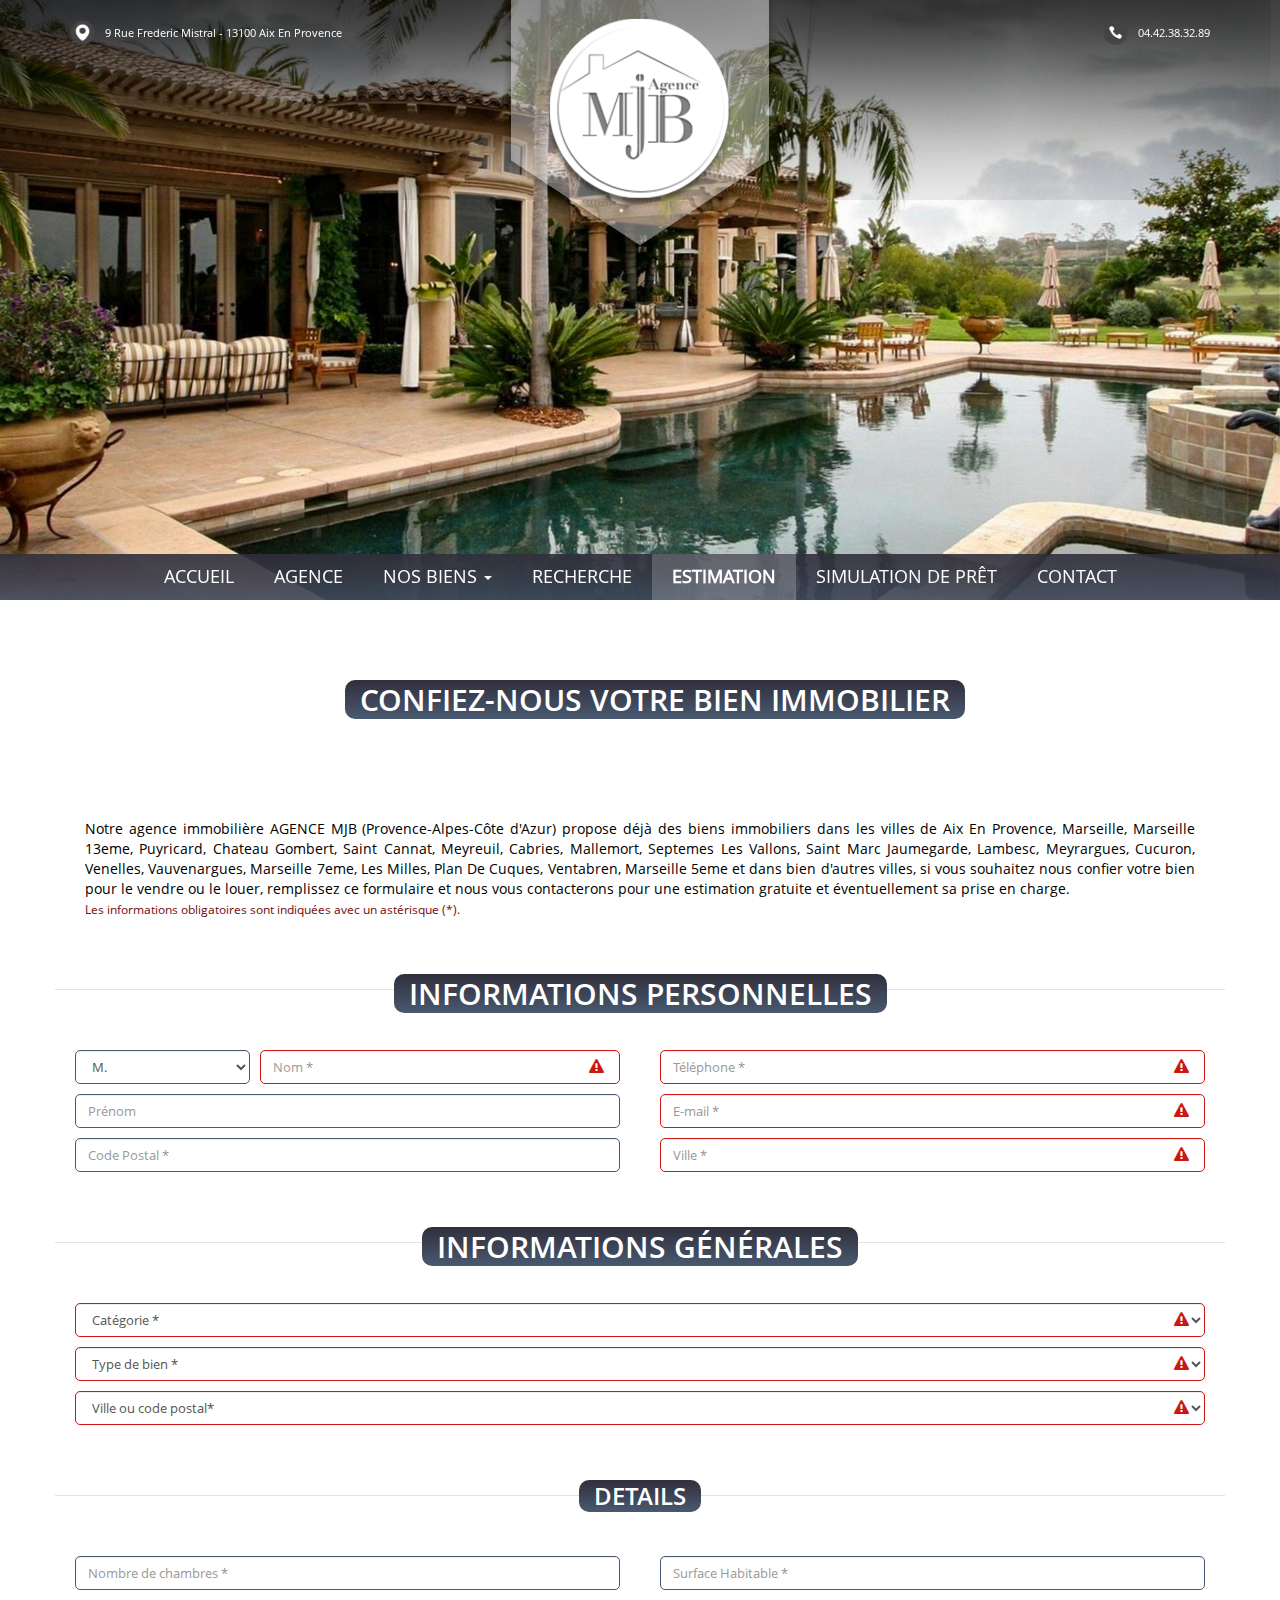
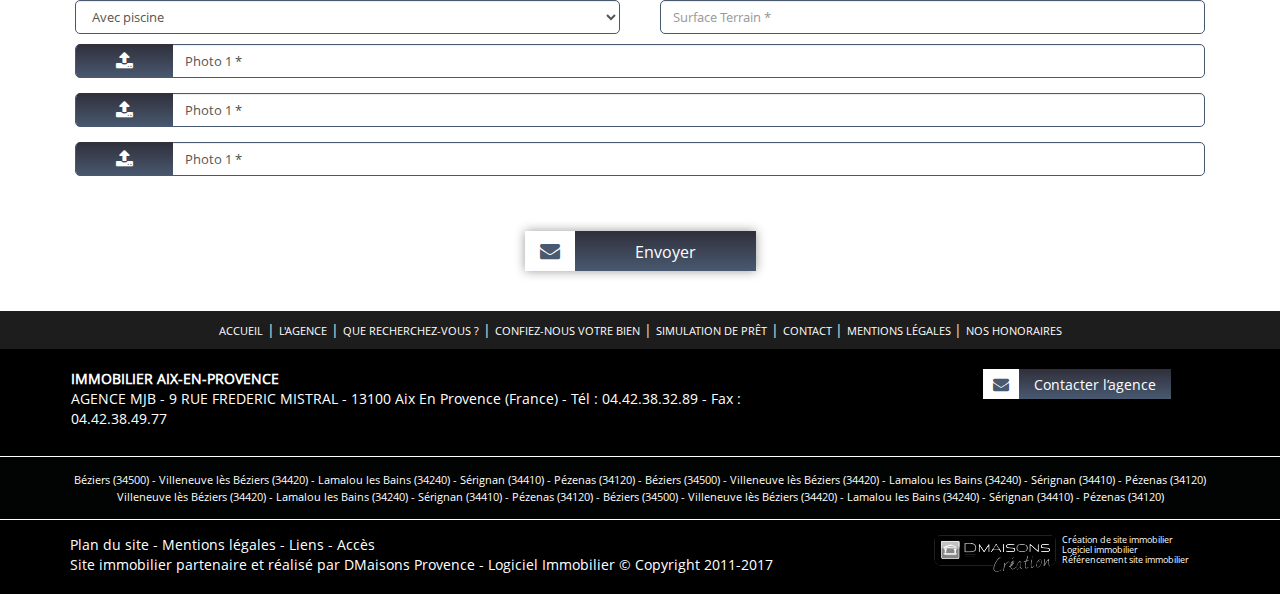
<file: estimation.html>
<!DOCTYPE html>
<html lang="en">
  <head>
    <meta charset="utf-8">
    <meta http-equiv="X-UA-Compatible" content="IE=edge">
    <meta name="viewport" content="width=device-width, initial-scale=1, user-scalable=no">
    <title>Estimation | Agence immobilière Aix En Provence, AGENCE MJB, immobilier Aix En Provence</title>
    <meta name="description" content="L'immobilier autour de Aix En Provence avec AGENCE MJB. Nous vous proposons des annonces immobilières à Aix En Provence, Puyricard, Marseille, Marseille 13eme, Saint Cannat, Meyreuil, Chateau Gombert, Cabries, Mallemort, Septemes Les Vallons, Saint Marc Jaumegarde, Lambesc, Meyrargues, Ventabren, Marseille 5eme, Brignoles, Marseille 14eme, Cabrieres D Aigues, Pertuis, Bandol, La Tour D Aigues, Cadenet">
    <meta name="content-Language" content="fr">
    <meta name="author" content="DMaisons Provence">
    <meta name="robots" content="index,follow,all">
    <meta name="expires" content="never">
    <meta name="charset" content="UTF-8">
    <meta name="distribution" content="Global">
    <meta name="copyright" content="Copyright © 2017">
    <!-- CSS -->
    <link href="css/bootstrap.min.css" rel="stylesheet">
    <link href="css/style.css" rel="stylesheet">
    <link href="css/font-awesome.min.css" rel="stylesheet">
    <link href="css/font-awesome.firefox.css" rel="stylesheet">
    <link href="css/owl.carousel.min.css" rel="stylesheet">
    <!-- JS -->
    <script src="js/jquery.min.js"></script>
  </head>

  <body lang="fr">

    <!-- header -->
    <header>
        <div class="topHeader">
            <div class="container">
                <!-- address, phone, language switcher -->
                <div class="row">
                    <div class="addressAndPhone hidden-xs hidden-sm col-xs-12 col-sm-6">
                        <div class="address">
                            <img src="img/icons/marker.png" alt="Agence immobilière Aix En Provence, AGENCE MJB, immobilier Aix En Provence">
                            <p>9 Rue Frederic Mistral - 13100 Aix En Provence</p>
                        </div>
                        <div class="phoneNumber">
                            <img src="img/icons/phone.png" alt="Agence immobilière Aix En Provence, AGENCE MJB, immobilier Aix En Provence">
                            <p>04.42.38.32.89</p>
                        </div>
                    </div>
                </div>
                <!-- /address, phone, language switcher -->
            </div>
        </div>
        <!-- main logo -->
        <div class="mainLogo">
            <a href="index.html"><img src="img/mainLogo.png" alt="Agence immobilière Aix En Provence, AGENCE MJB, immobilier Aix En Provence"></a>
        </div>
        <!-- /main logo -->
        <!-- header slider, mobile header -->
        <div class="headerSliderArea">
            <div class="sliderShadow"></div>
            <div class="mainSlider owl-carousel">
                <div class="item"><img src="img/slider/S01.jpg" alt="Agence immobilière Aix En Provence, AGENCE MJB, immobilier Aix En Provence"></div>
                <div class="item"><img src="img/slider/S02.jpg" alt="Agence immobilière Aix En Provence, AGENCE MJB, immobilier Aix En Provence"></div>
                <div class="item"><img src="img/slider/S03.jpg" alt="Agence immobilière Aix En Provence, AGENCE MJB, immobilier Aix En Provence"></div>
                <div class="item"><img src="img/slider/S04.jpg" alt="Agence immobilière Aix En Provence, AGENCE MJB, immobilier Aix En Provence"></div>
                <div class="item"><img src="img/slider/S05.jpg" alt="Agence immobilière Aix En Provence, AGENCE MJB, immobilier Aix En Provence"></div>
            </div>
            <div class="mobileHeader visible-xs visible-sm">
                <!-- address, phone, language switcher, navbar button (mobile) -->
                <div class="addressAndPhone col-xs-12">
                    <div class="address">
                        <img src="img/icons/marker.png" alt="Agence immobilière Aix En Provence, AGENCE MJB, immobilier Aix En Provence">
                        <p>9 Rue Frederic Mistral - 13100 Aix En Provence</p>
                    </div>
                    <div class="phoneNumber">
                        <img src="img/icons/phone.png" alt="Agence immobilière Aix En Provence, AGENCE MJB, immobilier Aix En Provence">
                        <p>04.42.38.32.89</p>
                    </div>
                </div>
                <div class="menuToggleArea">
                    <a class="menuToggle"><i class="fa fa-bars" aria-hidden="true"></i></a>
                </div>
                <!-- /address, phone, language switcher, navbar button (mobile) -->
            </div>
            <!-- main navbar -->
            <nav class="mainNavbar">
                <ul class="mainNavbarMenu">
                    <li><a href="index.html">AccueiL</a></li>
                    <li><a href="agency.html">Agence</a></li>
                    <li><a class="dropdown-toggle" data-toggle="dropdown" aria-haspopup="true" aria-expanded="false" href="agence.html">Nos biens <span class="caret"></span></a>
                      <ul class="dropdown-menu">
                        <li><a href="listing.html">Vente</a></li>
                        <li><a href="listing.html">Location</a></li>
                      </ul>
                    </li>
                    <li><a href="recherche.html">Recherche</a></li>
                    <li><a class="active" href="#">Estimation</a></li>
                    <li><a href="simulation.html">Simulation de prêt</a></li>
                    <li><a href="contact.html">Contact</a></li>
                </ul>
            </nav>
            <!-- /main navbar -->
        </div>
        <!-- /header slider, mobile header -->
    </header>
    <!-- /header -->

    <!-- main content -->
    <div class="container mainContainer">
        <div class="row">
            <!-- page section -->
            <section class="pageSection">
                <div class="col-xs-12">
                    <div class="sectionTitleArea">
                        <!-- Title Block Model1 Version1-2 Starts -->
                        <header id="main-header"  class="container header-section mar-top20">
                            <div class="row section-bg">
                                <div class="row-inner col-md-12 col-sm-12 col-xs-12 first-section-spacing">
                                    <div class="col-sm-12 pad-left0 pad-right0">
                                        <div class="title-block title-block-m1-v1-2 title-lg title-block-clr row-to-table-height text-center">
                                            <div class="title-text-block text-center">
                                                <h2 class="sectionTitle">Confiez-nous votre bien immobilier</h2>
                                            </div>
                                        </div>
                                    </div><!-- /.row-col -->
                                </div><!-- /.row-inner -->
                            </div><!-- /.row -->
                        </header>
                        <!-- Title Block Model1 Version1-2 Ends -->
                    </div>
                    <!-- Agency Model6 Starts -->
                    <section id="agency" class="agency-m8 custom container marg-top18">
                        <div class="row section-bg" >
                            <div class=" col-sm-12 col-xs-12">
                                <div class="row marg-btm-5 agency-block">
                                    <!-- Agency Block Content Starts -->
                                    <div class="col-lg-12 col-md-12 agency-block-content vtop text-justify ">
                                        <p>Notre agence immobilière AGENCE MJB (Provence-Alpes-Côte d'Azur) propose déjà des biens immobiliers dans les villes de Aix En Provence, Marseille, Marseille 13eme, Puyricard, Chateau Gombert, Saint Cannat, Meyreuil, Cabries, Mallemort, Septemes Les Vallons, Saint Marc Jaumegarde, Lambesc, Meyrargues, Cucuron, Venelles, Vauvenargues, Marseille 7eme, Les Milles, Plan De Cuques, Ventabren, Marseille 5eme et dans bien d'autres villes, si vous souhaitez nous confier votre bien pour le vendre ou le louer, remplissez ce formulaire et nous vous contacterons pour une estimation gratuite et éventuellement sa prise en charge.<br><span class="requiredText">Les informations obligatoires sont indiquées avec un astérisque (*).</span>
                                        </p>
                                    </div>
                                    <!-- Agency Block Content Ends -->
                                </div><!--./row-col-->
                            </div><!--./row-inner-->
                        </div><!--./row-->
                    </section>
                    <!-- Agency Model6 Ends -->

                </div>
                <div class="formArea">
                    <form class="form form-border-rect">
                        <div class="formSectionTitle">
                            <div class="sectionTitleArea formSectionTitleArea">
                                <!-- Title Block Model1 Version1-2 Starts -->
                                <header id="main-header"  class="container header-section mar-top20">
                                    <div class="row section-bg">
                                        <div class="row-inner col-md-12 col-sm-12 col-xs-12 first-section-spacing">
                                            <div class="col-sm-12 pad-left0 pad-right0">
                                                <div class="title-block title-block-m1-v1-2 title-lg title-block-clr row-to-table-height text-center">
                                                    <div class="title-text-block text-center">
                                                        <h2 class="sectionTitle">Informations personnelles</h2>
                                                    </div>
                                                </div>
                                            </div><!-- /.row-col -->
                                        </div><!-- /.row-inner -->
                                    </div><!-- /.row -->
                                </header>
                                <!-- Title Block Model1 Version1-2 Ends -->
                            </div>
                        </div>
                        <div class="col-xs-12 col-sm-6">
                            <div class="col-xs-4 formItem">
                                <select class="form-control">
                                    <option value="0" selected="">M.</option>
                                    <option value="1">Mme</option>
                                    <option value="2">Mlle</option>
                                    <option value="3">Sté</option>
                                </select>
                            </div>
                            <div class="col-xs-8 formItem form-error-m1 form-error">
                                <input class="form-control error" type="text" placeholder="Nom *">
                                <div class="form-error-blck">
                                    <a href="#" title="Vous devez indiquer votre adresse e-mail." data-placement="top"  class="error-btn" data-toggle="tooltip"><i class="fa fa-exclamation-triangle" aria-hidden="true"></i></a>
                                </div>
                            </div>
                            <div class="col-xs-12 formItem">
                                <input class="form-control" type="text" placeholder="Prénom">
                            </div>
                            <div class="col-xs-12 formItem">
                                <input class="form-control" type="text" placeholder="Code Postal *">
                            </div>
                        </div>
                        <div class="col-xs-12 col-sm-6">
                            <div class="col-xs-12 formItem form-error-m1 form-error">
                                <input class="form-control" type="text" class="col-xs-12" placeholder="Téléphone *">
                                <div class="form-error-blck">
                                    <a href="#" title="Vous devez indiquer votre adresse e-mail." data-placement="top"  class="error-btn" data-toggle="tooltip"><i class="fa fa-exclamation-triangle" aria-hidden="true"></i></a>
                                </div>
                            </div>
                            <div class="col-xs-12 formItem form-error-m1 form-error">
                                <input class="form-control" type="text" class="col-xs-12" placeholder="E-mail *">
                                <div class="form-error-blck">
                                    <a href="#" title="Vous devez indiquer votre adresse e-mail." data-placement="top"  class="error-btn" data-toggle="tooltip"><i class="fa fa-exclamation-triangle" aria-hidden="true"></i></a>
                                </div>
                            </div>
                            <div class="col-xs-12 formItem form-error-m1 form-error">
                                <input class="form-control" type="text" class="col-xs-12" placeholder="Ville *">
                                <div class="form-error-blck">
                                    <a href="#" title="Vous devez indiquer votre adresse e-mail." data-placement="top"  class="error-btn" data-toggle="tooltip"><i class="fa fa-exclamation-triangle" aria-hidden="true"></i></a>
                                </div>
                            </div>
                        </div>
                        <div class="formSectionTitle">
                            <div class="sectionTitleArea formSectionTitleArea">
                                <!-- Title Block Model1 Version1-2 Starts -->
                                <header id="main-header"  class="container header-section mar-top20">
                                    <div class="row section-bg">
                                        <div class="row-inner col-md-12 col-sm-12 col-xs-12 first-section-spacing">
                                            <div class="col-sm-12 pad-left0 pad-right0">
                                                <div class="title-block title-block-m1-v1-2 title-lg title-block-clr row-to-table-height text-center">
                                                    <div class="title-text-block text-center">
                                                        <h2 class="sectionTitle">Informations générales</h2>
                                                    </div>
                                                </div>
                                            </div><!-- /.row-col -->
                                        </div><!-- /.row-inner -->
                                    </div><!-- /.row -->
                                </header>
                                <!-- Title Block Model1 Version1-2 Ends -->
                            </div>
                        </div>
                        <div class="col-xs-12">
                            <div class="col-xs-12 formItem form-error-m1 form-error">
                                <select class="form-control">
                                    <option value="" selected hidden>Catégorie *</option>
                                    <option value="1">Vente</option>
                                    <option value="2">Location</option>
                                    <option value="3">Location saisonnière</option>
                                </select>
                                <div class="form-error-blck">
                                    <a href="#" title="Vous devez indiquer votre adresse e-mail." data-placement="top"  class="error-btn" data-toggle="tooltip"><i class="fa fa-exclamation-triangle" aria-hidden="true"></i></a>
                                </div>
                            </div>
                            <div class="col-xs-12 formItem form-error-m1 form-error">
                                <select class="form-control">
                                    <option value="" selected hidden>Type de bien *</option>
                                    <option value="1">Studios et T1</option>
                                    <option value="2">Appartements T2</option>
                                    <option value="3">Appartements T3</option>
                                    <option value="4">Appartements T4</option>
                                    <option value="5">Appartements T5 et Plus</option>
                                    <option value="6">Villas</option>
                                    <option value="7">Mas, Bastides</option>
                                    <option value="8">Maisons de Villages / Villes</option>
                                    <option value="9">Châteaux</option>
                                    <option value="10">Divers</option>
                                    <option value="11">Terrains</option>
                                    <option value="12">Commerces</option>
                                    <option value="13">Bureaux, Locaux</option>
                                    <option value="14">Immeubles</option>
                                    <option value="15">Lofts</option>
                                    <option value="16">Chalets</option>
                                    <option value="17">Garages / Parkings</option>
                                </select>
                                <div class="form-error-blck">
                                    <a href="#" title="Vous devez indiquer votre adresse e-mail." data-placement="top"  class="error-btn" data-toggle="tooltip"><i class="fa fa-exclamation-triangle" aria-hidden="true"></i></a>
                                </div>
                            </div>
                            <div class="col-xs-12 formItem form-error-m1 form-error">
                                <select class="form-control">
                                    <option value="" selected hidden>Ville ou code postal*</option>
                                    <option value="1">Option 1</option>
                                    <option value="2">Option 2</option>
                                    <option value="3">Option 3</option>
                                </select>
                                <div class="form-error-blck">
                                    <a href="#" title="Vous devez indiquer votre adresse e-mail." data-placement="top"  class="error-btn" data-toggle="tooltip"><i class="fa fa-exclamation-triangle" aria-hidden="true"></i></a>
                                </div>
                            </div>
                        </div>
                        <div class="formSectionTitle">
                            <div class="sectionTitleArea formSectionTitleArea">
                                <h3 class="sectionTitle">Details</h3>
                            </div>
                        </div>
                        <div class="col-xs-12 col-sm-6">
                            <div class="col-xs-12 formItem">
                                <input class="form-control" type="text" placeholder="Nombre de chambres *">
                            </div>
                            <div class="col-xs-12 formItem">
                                <select class="form-control">
                                    <option value="" selected hidden>Avec piscine</option>
                                    <option value="0">Non</option>
                                    <option value="1">Oui</option>
                                </select>
                            </div>
                        </div>
                        <div class="col-xs-12 col-sm-6">
                            <div class="col-xs-12 formItem">
                                <input class="form-control" type="text" placeholder="Surface Habitable *">
                            </div>
                            <div class="col-xs-12 formItem">
                                <input class="form-control" type="text" placeholder="Surface Terrain *">
                            </div>
                        </div>
                        <div class="col-xs-12">
                            <div class="col-xs-12 formItem">
                                <input type="file" name="file" id="file" accept="image/*" class="form-control fileUpload" />
                                <label for="file" class="form-control fileUploadLabel"><i class="fa fa-upload" aria-hidden="true"></i> <span>Photo 1 *</span></label>
                            </div>
                            <div class="col-xs-12 formItem">
                                <input type="file" name="file" id="file2" accept="image/*" class="form-control fileUpload" />
                                <label for="file2" class="form-control fileUploadLabel"><i class="fa fa-upload" aria-hidden="true"></i> <span>Photo 1 *</span></label>
                            </div>
                            <div class="col-xs-12 formItem">
                                <input type="file" name="file" id="file3" accept="image/*" class="form-control fileUpload" />
                                <label for="file3" class="form-control fileUploadLabel"><i class="fa fa-upload" aria-hidden="true"></i> <span>Photo 1 *</span></label>
                            </div>
                        </div>
                        <div class="formButtonArea">
                            <button type="submit" class="button formButton"><i class="fa fa-envelope" aria-hidden="true"></i>Envoyer</button>
                        </div>
                    </form>
                </div>
            </section>
            <!-- /page section -->
        </div>
    </div>
    <!-- /main content -->
    <!-- Footer Section Model2 Starts -->
    <footer id="footer" class="footer-m2 container-fluid">

        <!-- Footer Top Links Block Starts -->
        <div class=" text-center footer-top-links-bg">
            <div class="row-inner col-md-10 col-sm-10 col-xs-12 footer-top-links footer-top-links-clr">
                <ul>
                    <li>
                        <a href="#">Accueil</a> <span >|</span>
                    </li>
                    <li>
                        <a href="agency.html">L'agence</a> <span >|</span>
                    </li>
                    <li>
                        <a href="#">Que recherchez-vous ?</a> <span>|</span>
                    </li>
                    <li>
                        <a href="#">Confiez-nous votre bien</a> <span>|</span>
                    </li>
                    <li>
                        <a href="#">Simulation de prêt</a> <span>|</span>
                    </li>
                    <li>
                        <a href="#">Contact </a> <span>|</span>
                    </li>
                    <li>
                        <a href="#">Mentions légales </a> <span>|</span>
                    </li>
                    <li>
                        <a href="#">NOS HONORAIRES </a>
                    </li>
                </ul>
            </div>

        </div>
        <!-- Footer Top Links Block Ends -->

        <!-- Footer Contacts Partners Block Starts -->
        <div class="container-fluid rowcontainer">
            <div class="container footer-contacts-partners-bg">
                <div class="row col-md-12 col-sm-12 col-xs-12 text-center">
                    <div class="row-col footer-contacts-partners footer-block-inner-clr">
                        <div class="col-md-8 col-sm-8 col-xs-12 text-left footer-contacts">
                            <p> <a href="#"><b>IMMOBILIER AIX-EN-PROVENCE</b></a></p>
                            <p class="font-11">AGENCE MJB - 9 RUE FREDERIC MISTRAL - 13100 Aix En Provence (France) - Tél : 04.42.38.32.89 - Fax : 04.42.38.49.77</p>
                        </div>
                        <div class="col-md-4 col-sm-4 col-xs-12 text-right footer-contacts">
                            <div class=" contactAgenceButtonArea">
                                <a href="contact.html"><button type="button" class="button contactAgenceButton" name="button"><i class="fa fa-envelope" aria-hidden="true"></i>Contacter l’agence</button></a>
                            </div>                        </div>
                    </div>
                </div>
            </div>
            <!-- Footer Contacts Partners Block Ends -->
        </div>
        <!-- adress bar -->
        <div class="container-fluid rowcontainer backlight">
            <div class="container adress">
                <div class="row text-center">
                    <p class="Villeneuve">Béziers (34500) - Villeneuve lès Béziers (34420) - Lamalou les Bains (34240) - Sérignan (34410) - Pézenas (34120) - Béziers (34500) - Villeneuve lès Béziers (34420) - Lamalou les Bains (34240) - Sérignan (34410) - Pézenas (34120)<br>
                        Villeneuve lès Béziers (34420) - Lamalou les Bains (34240) - Sérignan (34410) - Pézenas (34120) - Béziers (34500) - Villeneuve lès Béziers (34420) - Lamalou les Bains (34240) - Sérignan (34410) - Pézenas (34120)</p>
                </div>
            </div>
        </div>
        <!--  adress bar end -->
        <!-- Footer Copyright Block Starts -->
        <div class="container-fluid">
            <div class="container footer-copyright-block-bg">
                <div class="row-inner col-md-12 col-sm-12 col-xs-12 ">
                    <div class="row-col footer-copyright-block footer-block-inner-clr">
                        <div class="col-md-9 col-sm-9 col-xs-12 footer-copyright-info font-11 vtop" style="padding:0">
                            <p>Plan du site - Mentions légales - Liens - Accès <br>
                                Site immobilier partenaire et réalisé par DMaisons Provence - Logiciel Immobilier &#169; Copyright 2011-2017</p>
                        </div>
                        <div class="col-md-3 col-sm-3 col-xs-12 text-left-m text-right-d footer-copyright-logo marg-top10-m ">
                            <div class="row-col-auto-w text-left-m text-right-d ">
                                <div class="row-col-auto-w vtop ">
                                    <img src="img/footer-icon.png" alt="Footer Icon3" />
                                </div>
                                <div class="row-col-auto-w text-left">
                                    <p>Création de site immobilier</p>
                                    <p>Logiciel immobilier</p>
                                    <p>Référencement site immobilier</p>
                                </div>
                            </div>

                        </div>
                    </div>
                </div>
            </div>
            <!-- Footer Copyright Block Ends -->
        </div>
    </footer>
    <!-- Footer Section Model2 Ends -->

    <!-- footer JS -->
    <script src="js/bootstrap.min.js"></script>
    <script src="js/owl.carousel.min.js"></script>
    <script src="js/main.js"></script>
    <script src="js/select2.full.min.js"></script>
    <script type="text/javascript">
        !function(a,b,c){var d=a.querySelectorAll(".fileUpload");Array.prototype.forEach.call(d,function(a){var b=a.nextElementSibling,c=b.innerHTML;a.addEventListener("change",function(a){var d="";d=this.files&&this.files.length>1?(this.getAttribute("data-multiple-caption")||"").replace("{count}",this.files.length):a.target.value.split("\\").pop(),d?b.querySelector("span").innerHTML=d:b.innerHTML=c}),a.addEventListener("focus",function(){a.classList.add("has-focus")}),a.addEventListener("blur",function(){a.classList.remove("has-focus")})})}(document,window,0);
    </script>

  </body>
</html>
</file>
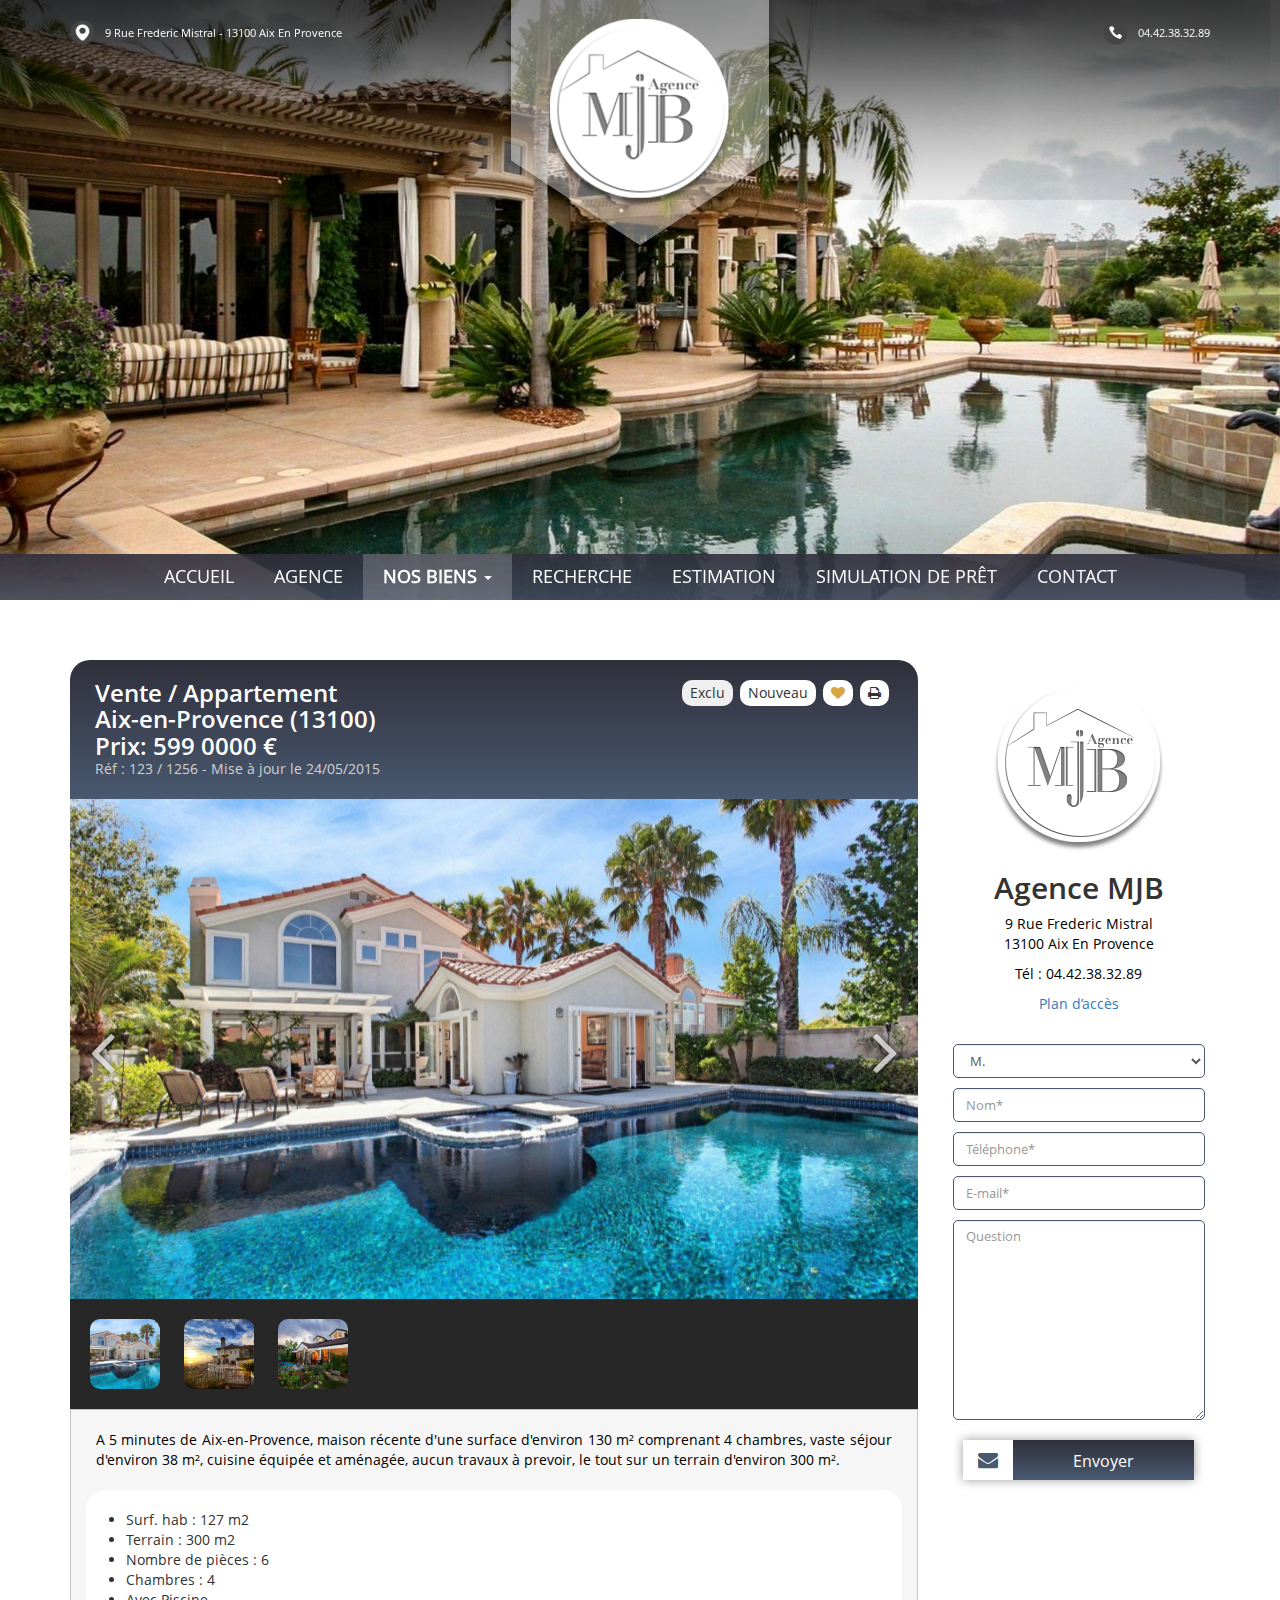
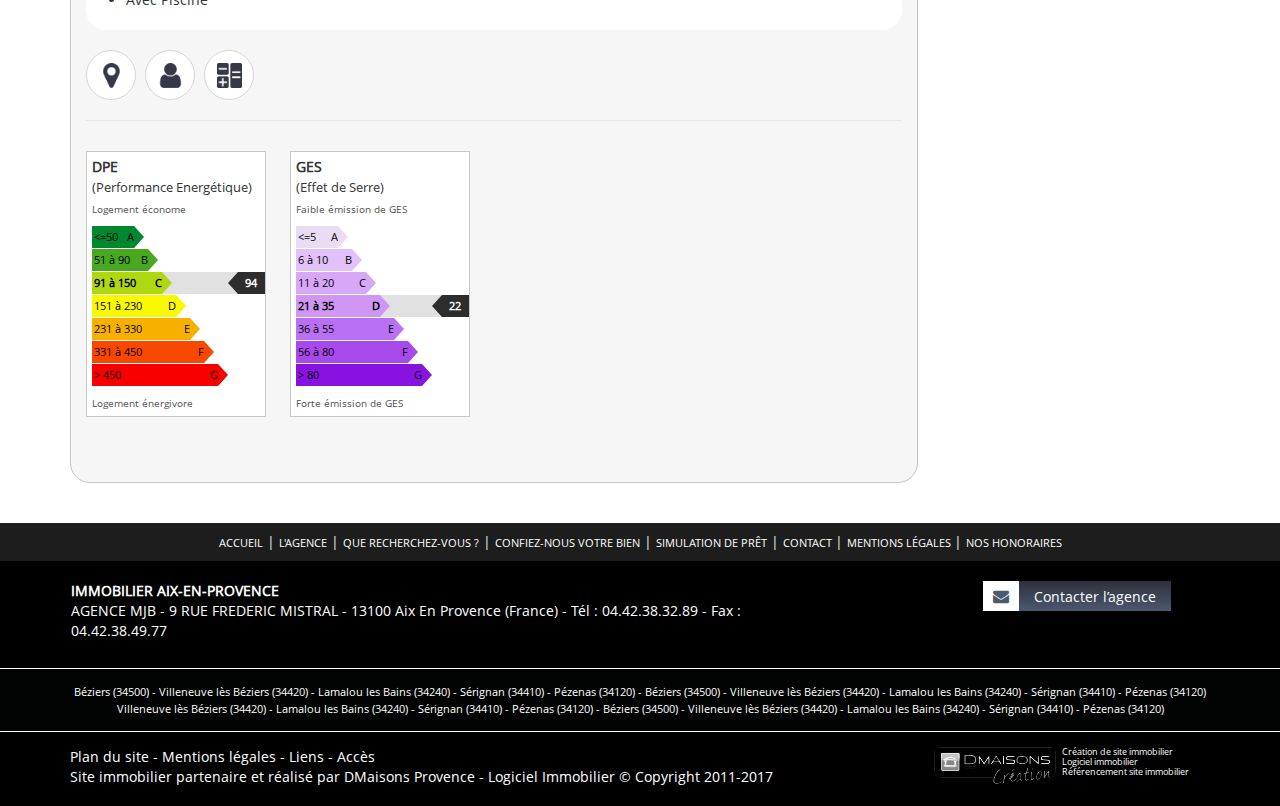
<file: fiche-bien.html>
<!DOCTYPE html>
<html lang="en">
  <head>
    <meta charset="utf-8">
    <meta http-equiv="X-UA-Compatible" content="IE=edge">
    <meta name="viewport" content="width=device-width, initial-scale=1, user-scalable=no">
    <title>Agence immobilière Aix En Provence, AGENCE MJB, immobilier Aix En Provence</title>
    <meta name="description" content="L'immobilier autour de Aix En Provence avec AGENCE MJB. Nous vous proposons des annonces immobilières à Aix En Provence, Puyricard, Marseille, Marseille 13eme, Saint Cannat, Meyreuil, Chateau Gombert, Cabries, Mallemort, Septemes Les Vallons, Saint Marc Jaumegarde, Lambesc, Meyrargues, Ventabren, Marseille 5eme, Brignoles, Marseille 14eme, Cabrieres D Aigues, Pertuis, Bandol, La Tour D Aigues, Cadenet">
    <meta name="content-Language" content="fr">
    <meta name="author" content="DMaisons Provence">
    <meta name="robots" content="index,follow,all">
    <meta name="expires" content="never">
    <meta name="charset" content="UTF-8">
    <meta name="distribution" content="Global">
    <meta name="copyright" content="Copyright © 2017">
    <!-- CSS -->
    <link href="css/bootstrap.min.css" rel="stylesheet">
    <link href="css/style.css" rel="stylesheet">
    <link href="css/font-awesome.min.css" rel="stylesheet">
    <link href="css/font-awesome.firefox.css" rel="stylesheet">
    <link href="css/owl.carousel.min.css" rel="stylesheet">
    <link href="css/lightbox.min.css" rel="stylesheet">
    <!-- JS -->
    <script src="js/jquery.min.js"></script>
  </head>

  <body lang="fr">

    <!-- header -->
    <header>
        <div class="topHeader">
            <div class="container">
                <!-- address, phone, language switcher -->
                <div class="row">
                    <div class="addressAndPhone hidden-xs hidden-sm col-xs-12 col-sm-6">
                        <div class="address">
                            <img src="img/icons/marker.png" alt="Agence immobilière Aix En Provence, AGENCE MJB, immobilier Aix En Provence">
                            <p>9 Rue Frederic Mistral - 13100 Aix En Provence</p>
                        </div>
                        <div class="phoneNumber">
                            <img src="img/icons/phone.png" alt="Agence immobilière Aix En Provence, AGENCE MJB, immobilier Aix En Provence">
                            <p>04.42.38.32.89</p>
                        </div>
                    </div>
                </div>
                <!-- /address, phone, language switcher -->
            </div>
        </div>
        <!-- main logo -->
        <div class="mainLogo">
            <a href="index.html"><img src="img/mainLogo.png" alt="Agence immobilière Aix En Provence, AGENCE MJB, immobilier Aix En Provence"></a>
        </div>
        <!-- /main logo -->
        <!-- header slider, mobile header -->
        <div class="headerSliderArea">
            <div class="sliderShadow"></div>
            <div class="mainSlider owl-carousel">
                <div class="item"><img src="img/slider/S01.jpg" alt="Agence immobilière Aix En Provence, AGENCE MJB, immobilier Aix En Provence"></div>
                <div class="item"><img src="img/slider/S02.jpg" alt="Agence immobilière Aix En Provence, AGENCE MJB, immobilier Aix En Provence"></div>
                <div class="item"><img src="img/slider/S03.jpg" alt="Agence immobilière Aix En Provence, AGENCE MJB, immobilier Aix En Provence"></div>
                <div class="item"><img src="img/slider/S04.jpg" alt="Agence immobilière Aix En Provence, AGENCE MJB, immobilier Aix En Provence"></div>
                <div class="item"><img src="img/slider/S05.jpg" alt="Agence immobilière Aix En Provence, AGENCE MJB, immobilier Aix En Provence"></div>
            </div>
            <div class="mobileHeader visible-xs visible-sm">
                <!-- address, phone, language switcher, navbar button (mobile) -->
                <div class="addressAndPhone col-xs-12">
                    <div class="address">
                        <img src="img/icons/marker.png" alt="Agence immobilière Aix En Provence, AGENCE MJB, immobilier Aix En Provence">
                        <p>9 Rue Frederic Mistral - 13100 Aix En Provence</p>
                    </div>
                    <div class="phoneNumber">
                        <img src="img/icons/phone.png" alt="Agence immobilière Aix En Provence, AGENCE MJB, immobilier Aix En Provence">
                        <p>04.42.38.32.89</p>
                    </div>
                </div>
                <div class="menuToggleArea">
                    <a class="menuToggle"><i class="fa fa-bars" aria-hidden="true"></i></a>
                </div>
                <!-- /address, phone, language switcher, navbar button (mobile) -->
            </div>
            <!-- main navbar -->
            <nav class="mainNavbar">
                <ul class="mainNavbarMenu">
                    <li><a href="index.html">AccueiL</a></li>
                    <li><a href="agency.html">Agence</a></li>
                    <li><a class="dropdown-toggle active" data-toggle="dropdown" aria-haspopup="true" aria-expanded="false" href="agence.html">Nos biens <span class="caret"></span></a>
                      <ul class="dropdown-menu">
                        <li><a href="listing.html">Vente</a></li>
                        <li><a href="listing.html">Location</a></li>
                      </ul>
                    </li>
                    <li><a href="recherche.html">Recherche</a></li>
                    <li><a href="estimation.html">Estimation</a></li>
                    <li><a href="simulation.html">Simulation de prêt</a></li>
                    <li><a href="contact.html">Contact</a></li>
                </ul>
            </nav>
            <!-- /main navbar -->
        </div>
        <!-- /header slider, mobile header -->
    </header>
    <!-- /header -->

    <!-- main content -->
    <div class="container mainContainer">
        <div class="row">
            <!-- page section -->
            <section class="pageSection ficheSection">
                <!-- fiche bien -->
                <div class="col-xs-12 col-sm-8 col-md-9">
                    <div class="ficheItem">
                        <div class="ficheItemInformartion">
                            <div class="header">
                                <div class="col-xs-12 col-md-7 col-lg-8">
                                    <h3 class="bienTypeTitle headerItem">Vente / Appartement</h3>
                                    <h3 class="bienTitle headerItem">Aix-en-Provence (13100)</h3>
                                    <h3 class="bienPrice headerItem">Prix: 599 0000 €</h3>
                                    <p class="bienID headerItem">Réf : 123 / 1256 - Mise à jour le 24/05/2015</p>
                                </div>
                                <div class="col-xs-12 col-md-5 col-lg-4">
                                    <div class="headerButtons">
                                        <button type="button" name="button" class="headerButton">Exclu</button>
                                        <button type="button" name="button" class="headerButton nouveau">Nouveau</button>
                                        <button type="button" name="button" class="headerButton fav"><i class="fa fa-heart" aria-hidden="true"></i></button>
                                        <button type="button" name="button" class="headerButton print"><i class="fa fa-print" aria-hidden="true"></i></button>
                                    </div>
                                </div>
                            </div>
                            <div class="ficheItemCoverImage owl-carousel">
                                <div class="item">
                                    <a href="img/sampleListingImage.jpg" data-lightbox="fiche"><img data-hash="image1" src="img/sampleListingImage.jpg" alt="Agence immobilière Aix En Provence, AGENCE MJB, immobilier Aix En Provence">
                                    <div class="overlay"><i class="fa fa-arrows-alt" aria-hidden="true"></i></div></a>
                                </div>
                                <div class="item">
                                    <a href="img/sampleListingImage2.jpg" data-lightbox="fiche"><img data-hash="image2" src="img/sampleListingImage2.jpg" alt="Agence immobilière Aix En Provence, AGENCE MJB, immobilier Aix En Provence">
                                    <div class="overlay"><i class="fa fa-arrows-alt" aria-hidden="true"></i></div></a>
                                </div>
                                <div class="item">
                                    <a href="img/sampleListingImage3.jpg" data-lightbox="fiche"><img data-hash="image3" src="img/sampleListingImage3.jpg" alt="Agence immobilière Aix En Provence, AGENCE MJB, immobilier Aix En Provence">
                                    <div class="overlay"><i class="fa fa-arrows-alt" aria-hidden="true"></i></div></a>
                                </div>
                            </div>
                            <div class="ficheItemCoverImageNav">
                                <a href="#image1"><img src="img/sampleListingImage.jpg" alt="Agence immobilière Aix En Provence, AGENCE MJB, immobilier Aix En Provence"></a>
                                <a href="#image2"><img src="img/sampleListingImage2.jpg" alt="Agence immobilière Aix En Provence, AGENCE MJB, immobilier Aix En Provence"></a>
                                <a href="#image3"><img src="img/sampleListingImage3.jpg" alt="Agence immobilière Aix En Provence, AGENCE MJB, immobilier Aix En Provence"></a>
                            </div>
                            <div class="body">
                                <div class="col-xs-12">
                                    <div class="bienShortDescription">
                                        <p>A 5 minutes de Aix-en-Provence, maison récente d'une surface d'environ 130 m² comprenant 4 chambres, vaste séjour d'environ 38 m², cuisine équipée et aménagée, aucun travaux à prevoir, le tout sur un terrain d'environ 300 m².</p>
                                    </div>
                                    <div class="bienDetails">
                                        <ul>
                                            <li>Surf. hab : 127 m2</li>
                                            <li>Terrain : 300 m2</li>
                                            <li>Nombre de pièces : 6</li>
                                            <li>Chambres : 4</li>
                                            <li>Avec Piscine</li>
                                        </ul>
                                    </div>
                                    <div class="bienButtons">
                                        <button type="button" name="button" class="bienButton markerButton"></button>
                                        <button type="button" name="button" class="bienButton userButton"></button>
                                        <button type="button" name="button" class="bienButton calcButton"></button>
                                    </div>
                                    <div class="dpe-gesArea">
                                        <div class="content">
                        					<header><b>DPE</b><br> <span>(Performance Energétique)</span></header>
                        					<div class="dpe-blck">
                        						<header>Logement économe</header>
                        						<div class="lst-itm-dpe-ges-block dpe-ges-graph">
                        							<ul>
                        								<!-- >=50 Block Starts -->
                        								<li>
                        									<div class="col-xs-3">
                        										<span>&lt;=50 </span>
                        										<span>A</span>
                        									</div>
                        									<div class="col-xs-3">
                        										<div>
                        											<!-- Put label here -->
                        											<span></span>
                        										</div>
                        									</div>
                        								</li>
                        								<!-- >=50 Block Ends -->

                        								<!-- >=91 and <150  Block Starts -->
                        								<li>
                        									<div class="col-xs-4">
                        										<span>51 à 90 </span>
                        										<span>B</span>
                        									</div>
                        									<div class="col-xs-3">
                        										<div>
                        											<!-- Put label here -->
                        											<span></span>
                        										</div>
                        									</div>
                        								</li>
                        								<!-- >=91 and <150  Block Starts -->

                        								<!-- >=91 and <150  Block Starts -->
                        								<li class="selected">
                        									<div class="col-xs-5">
                        										<span>91 à 150 </span>
                        										<span>C</span>
                        									</div>
                        									<div class="col-xs-3">
                        										<div>
                        											<!-- Put label here -->
                        											<span>94</span>
                        										</div>
                        									</div>
                        								</li>
                        								<!-- >=91 and <150  Block Ends -->

                        								<!-- >=151 and <230  Block Starts -->
                        								<li>
                        									<div class="col-xs-6">
                        										<span>151 à 230 </span>
                        										<span>D</span>
                        									</div>
                        									<div class="col-xs-3">
                        										<div>
                        											<!-- Put label here -->
                        											<span></span>
                        										</div>
                        									</div>
                        								</li>
                        								<!-- >=151 and <230  Block Ends -->

                        								<!-- >=231 and <330  Block Starts -->
                        								<li>
                        									<div class="col-xs-7">
                        										<span>231 à 330 </span>
                        										<span>E</span>
                        									</div>
                        									<div class="col-xs-3">
                        										<div>
                        											<!-- Put label here -->
                        											<span></span>
                        										</div>
                        									</div>
                        								</li>
                        								<!-- >=231 and <330  Block Ends -->

                        								<!-- >=331 and <450  Block Starts -->
                        								<li>
                        									<div class="col-xs-8">
                        										<span>331 à 450 </span>
                        										<span>F</span>
                        									</div>
                        									<div class="col-xs-3">
                        										<div>
                        											<!-- Put label here -->
                        											<span></span>
                        										</div>
                        									</div>
                        								</li>
                        								<!-- >=331 and <450  Block Ends -->

                        								<!-- >450  Block Starts -->
                        								<li>
                        									<div class="col-xs-9">
                        										<span>&gt; 450  </span>
                        										<span>G</span>
                        									</div>
                        									<div class="col-xs-3">
                        										<div>
                        											<!-- Put label here -->
                        											<span></span>
                        										</div>
                        									</div>
                        								</li>
                        								<!-- >450  Block Ends -->
                        							</ul>
                        						</div>
                        						<div class="dpe-ges-blck-txt marg-top5">Logement énergivore</div>
                        					</div>
                        				</div>
                                        <div class="content">
                        					<header><b>GES</b><br> <span>(Effet de Serre)</span></header>
                        					<div class="ges-blck">
                        						<header class="dpe-ges-blck-txt">Faible émission de GES</header>
                        						<div class="dpe-ges-graph">
                        							<ul>
                        								<!-- <=5 Block Starts -->

                        								<li>
                        									<div class="col-xs-3">
                        										<span>&lt;=5 </span>
                        										<span>A</span>
                        									</div>
                        									<div class="col-xs-3">
                        										<div>
                        											<!-- Put label here -->
                        											<span></span>
                        										</div>
                        									</div>
                        								</li>
                        								<!-- <=5 Block Ends -->

                        								<!-- >=6 and <10  Block Starts -->
                        								<li>
                        									<div class="col-xs-4">
                        										<span>6 à 10 </span>
                        										<span>B</span>
                        									</div>
                        									<div class="col-xs-3">
                        										<div>
                        											<!-- Put label here -->
                        											<span></span>
                        										</div>
                        									</div>
                        								</li>
                        								<!-- >=6 and <10  Block Starts -->

                        								<!-- >=11 and <20  Block Starts -->
                        								<li>
                        									<div class="col-xs-5">
                        										<span>11 à 20 </span>
                        										<span>C</span>
                        									</div>
                        									<div class="col-xs-3">
                        										<div>
                        											<!-- Put label here -->
                        											<span></span>
                        										</div>
                        									</div>
                        								</li>
                        								<!-- >=11 and <20  Block Ends -->

                        								<!-- >=21 and <35  Block Starts -->
                        								<li class="selected">
                        									<div class="col-xs-6">
                        										<span>21 à 35</span>
                        										<span>D</span>
                        									</div>
                        									<div class="col-xs-3">
                        										<div>
                        											<!-- Put label here -->
                        											<span>22</span>
                        										</div>
                        									</div>

                        									<!-- >=21 and <35  Block Ends -->

                        									<!-- >=36 and <55  Block Starts -->
                        								</li>
                                                        <li>
                        									<div class="col-xs-7">
                        										<span>36 à 55 </span>
                        										<span>E</span>
                        									</div>
                        									<div class="col-xs-3">
                        										<div>
                        											<!-- Put label here -->
                        											<span></span>
                        										</div>
                        									</div>
                        								</li>
                        								<!-- >=36 and <55  Block Ends -->

                        								<!-- >=56 and <80  Block Starts -->
                        								<li>
                        									<div class="col-xs-8">
                        										<span>56 à 80</span>
                        										<span>F</span>
                        									</div>
                        									<div class="col-xs-3">
                        										<div>
                        											<!-- Put label here -->
                        											<span></span>
                        										</div>
                        									</div>
                        								</li>
                        								<!-- >=56 and <80  Block Ends -->

                        								<!-- >80  Block Starts -->
                        								<li>
                        									<div class="col-xs-9">
                        										<span>&gt; 80  </span>
                        										<span>G</span>
                        									</div>
                        									<div class="col-xs-3">
                        										<div>
                        											<!-- Put label here -->
                        											<span></span>
                        										</div>
                        									</div>
                        								</li>
                        								<!-- >80  Block Ends -->
                        							</ul>
                        						</div>
                        						<div class="dpe-ges-blck-txt">Forte émission de GES</div>
                        					</div>
                        				</div>
                                    </div>
                                </div>
                            </div>
                        </div>
                    </div>
                </div>
                <!-- /fiche bien -->
                <!-- contact agency section -->
                <div class="col-xs-12 col-sm-4 col-md-3 contactAgency">
                    <div class="agencyHeaderSection">
                        <img src="img/mainLogoT.png" alt="Agence immobilière Aix En Provence, AGENCE MJB, immobilier Aix En Provence">
                        <h2>Agence MJB</h2>
                        <p>9 Rue Frederic Mistral<br>13100 Aix En Provence</p>
                        <p>Tél : 04.42.38.32.89</p>
                        <a href="#">Plan d’accès</a>
                    </div>
                    <form>
                        <div class="formItem">
                            <select class="form-control">
                                <option value="0" selected="">M.</option>
                                <option value="1">Mme</option>
                                <option value="2">Mlle</option>
                                <option value="3">Sté</option>
                            </select>
                        </div>
                        <div class="formItem">
                            <input class="form-control" type="text" placeholder="Nom*">
                        </div>
                        <div class="formItem">
                            <input class="form-control" type="text" placeholder="Téléphone*">
                        </div>
                        <div class="formItem">
                            <input class="form-control" type="text" placeholder="E-mail*">
                        </div>
                        <div class="formItem">
                            <textarea class="form-control" type="text" rows="10" placeholder="Question"></textarea>
                        </div>
                        <div class="formButtonArea">
                            <button type="submit" class="button formButton"><i class="fa fa-envelope" aria-hidden="true"></i>Envoyer</button>
                        </div>
                    </form>
                </div>
                <!-- /contact agency section -->
            </section>
            <!-- /page section -->
        </div>
    </div>
    <!-- /main content -->

    <!-- Footer Section Model2 Starts -->
    <footer id="footer" class="footer-m2 container-fluid">

        <!-- Footer Top Links Block Starts -->
        <div class=" text-center footer-top-links-bg">
            <div class="row-inner col-md-10 col-sm-10 col-xs-12 footer-top-links footer-top-links-clr">
                <ul>
                    <li>
                        <a href="#">Accueil</a> <span >|</span>
                    </li>
                    <li>
                        <a href="agency.html">L'agence</a> <span >|</span>
                    </li>
                    <li>
                        <a href="#">Que recherchez-vous ?</a> <span>|</span>
                    </li>
                    <li>
                        <a href="#">Confiez-nous votre bien</a> <span>|</span>
                    </li>
                    <li>
                        <a href="#">Simulation de prêt</a> <span>|</span>
                    </li>
                    <li>
                        <a href="#">Contact </a> <span>|</span>
                    </li>
                    <li>
                        <a href="#">Mentions légales </a> <span>|</span>
                    </li>
                    <li>
                        <a href="#">NOS HONORAIRES </a>
                    </li>
                </ul>
            </div>

        </div>
        <!-- Footer Top Links Block Ends -->

        <!-- Footer Contacts Partners Block Starts -->
        <div class="container-fluid rowcontainer">
            <div class="container footer-contacts-partners-bg">
                <div class="row col-md-12 col-sm-12 col-xs-12 text-center">
                    <div class="row-col footer-contacts-partners footer-block-inner-clr">
                        <div class="col-md-8 col-sm-8 col-xs-12 text-left footer-contacts">
                            <p> <a href="#"><b>IMMOBILIER AIX-EN-PROVENCE</b></a></p>
                            <p class="font-11">AGENCE MJB - 9 RUE FREDERIC MISTRAL - 13100 Aix En Provence (France) - Tél : 04.42.38.32.89 - Fax : 04.42.38.49.77</p>
                        </div>
                        <div class="col-md-4 col-sm-4 col-xs-12 text-right footer-contacts">
                            <div class=" contactAgenceButtonArea">
                                <a href="contact.html"><button type="button" class="button contactAgenceButton" name="button"><i class="fa fa-envelope" aria-hidden="true"></i>Contacter l’agence</button></a>
                            </div>                        </div>
                    </div>
                </div>
            </div>
            <!-- Footer Contacts Partners Block Ends -->
        </div>
        <!-- adress bar -->
        <div class="container-fluid rowcontainer backlight">
            <div class="container adress">
                <div class="row text-center">
                    <p class="Villeneuve">Béziers (34500) - Villeneuve lès Béziers (34420) - Lamalou les Bains (34240) - Sérignan (34410) - Pézenas (34120) - Béziers (34500) - Villeneuve lès Béziers (34420) - Lamalou les Bains (34240) - Sérignan (34410) - Pézenas (34120)<br>
                        Villeneuve lès Béziers (34420) - Lamalou les Bains (34240) - Sérignan (34410) - Pézenas (34120) - Béziers (34500) - Villeneuve lès Béziers (34420) - Lamalou les Bains (34240) - Sérignan (34410) - Pézenas (34120)</p>
                </div>
            </div>
        </div>
        <!--  adress bar end -->
        <!-- Footer Copyright Block Starts -->
        <div class="container-fluid">
            <div class="container footer-copyright-block-bg">
                <div class="row-inner col-md-12 col-sm-12 col-xs-12 ">
                    <div class="row-col footer-copyright-block footer-block-inner-clr">
                        <div class="col-md-9 col-sm-9 col-xs-12 footer-copyright-info font-11 vtop" style="padding:0">
                            <p>Plan du site - Mentions légales - Liens - Accès <br>
                                Site immobilier partenaire et réalisé par DMaisons Provence - Logiciel Immobilier &#169; Copyright 2011-2017</p>
                        </div>
                        <div class="col-md-3 col-sm-3 col-xs-12 text-left-m text-right-d footer-copyright-logo marg-top10-m ">
                            <div class="row-col-auto-w text-left-m text-right-d ">
                                <div class="row-col-auto-w vtop ">
                                    <img src="img/footer-icon.png" alt="Footer Icon3" />
                                </div>
                                <div class="row-col-auto-w text-left">
                                    <p>Création de site immobilier</p>
                                    <p>Logiciel immobilier</p>
                                    <p>Référencement site immobilier</p>
                                </div>
                            </div>

                        </div>
                    </div>
                </div>
            </div>
            <!-- Footer Copyright Block Ends -->
        </div>
    </footer>
    <!-- Footer Section Model2 Ends -->


    <!-- footer JS -->
    <script src="js/bootstrap.min.js"></script>
    <script src="js/owl.carousel.min.js"></script>
    <script src="js/main.js"></script>
    <script src="js/select2.full.min.js"></script>
    <script src="js/lightbox.min.js"></script>

  </body>
</html>
</file>
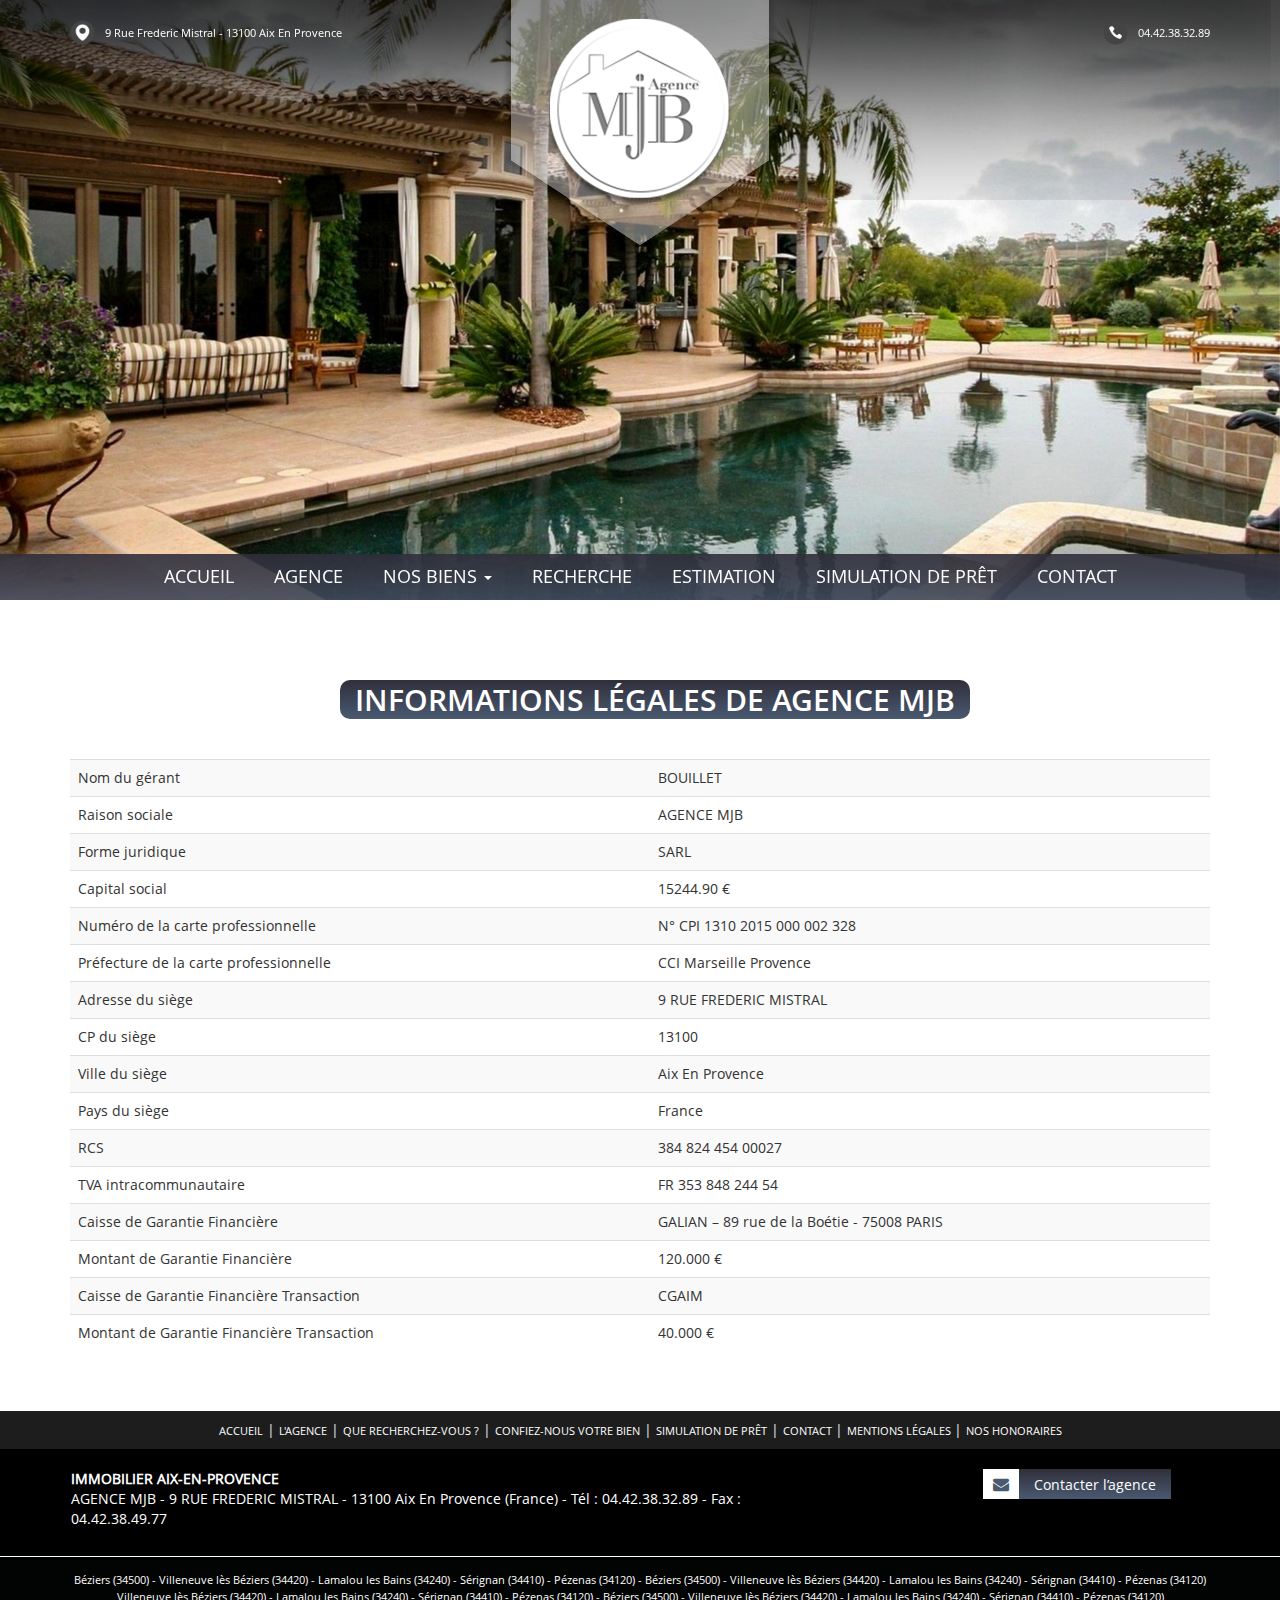
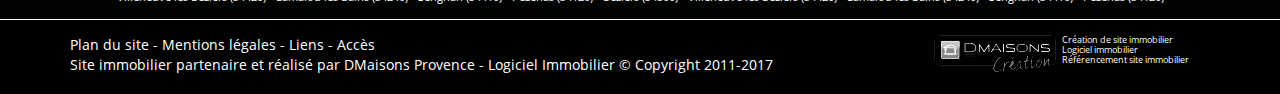
<file: legal-notes.html>
<!DOCTYPE html>
<html lang="en">
  <head>
    <meta charset="utf-8">
    <meta http-equiv="X-UA-Compatible" content="IE=edge">
    <meta name="viewport" content="width=device-width, initial-scale=1, user-scalable=no">
    <title>Informations Légales | Agence immobilière Aix En Provence, AGENCE MJB, immobilier Aix En Provence</title>
    <meta name="description" content="L'immobilier autour de Aix En Provence avec AGENCE MJB. Nous vous proposons des annonces immobilières à Aix En Provence, Puyricard, Marseille, Marseille 13eme, Saint Cannat, Meyreuil, Chateau Gombert, Cabries, Mallemort, Septemes Les Vallons, Saint Marc Jaumegarde, Lambesc, Meyrargues, Ventabren, Marseille 5eme, Brignoles, Marseille 14eme, Cabrieres D Aigues, Pertuis, Bandol, La Tour D Aigues, Cadenet">
    <meta name="content-Language" content="fr">
    <meta name="author" content="DMaisons Provence">
    <meta name="robots" content="index,follow,all">
    <meta name="expires" content="never">
    <meta name="charset" content="UTF-8">
    <meta name="distribution" content="Global">
    <meta name="copyright" content="Copyright © 2017">
    <!-- CSS -->
    <link href="css/bootstrap.min.css" rel="stylesheet">
    <link href="css/style.css" rel="stylesheet">
    <link href="css/font-awesome.min.css" rel="stylesheet">
    <link href="css/font-awesome.firefox.css" rel="stylesheet">
    <link href="css/owl.carousel.min.css" rel="stylesheet">
    <!-- JS -->
    <script src="js/jquery.min.js"></script>
  </head>

  <body lang="fr">

    <!-- header -->
    <header>
        <div class="topHeader">
            <div class="container">
                <!-- address, phone, language switcher -->
                <div class="row">
                    <div class="addressAndPhone hidden-xs hidden-sm col-xs-12 col-sm-6">
                        <div class="address">
                            <img src="img/icons/marker.png" alt="Agence immobilière Aix En Provence, AGENCE MJB, immobilier Aix En Provence">
                            <p>9 Rue Frederic Mistral - 13100 Aix En Provence</p>
                        </div>
                        <div class="phoneNumber">
                            <img src="img/icons/phone.png" alt="Agence immobilière Aix En Provence, AGENCE MJB, immobilier Aix En Provence">
                            <p>04.42.38.32.89</p>
                        </div>
                    </div>
                </div>
                <!-- /address, phone, language switcher -->
            </div>
        </div>
        <!-- main logo -->
        <div class="mainLogo">
            <a href="index.html"><img src="img/mainLogo.png" alt="Agence immobilière Aix En Provence, AGENCE MJB, immobilier Aix En Provence"></a>
        </div>
        <!-- /main logo -->
        <!-- header slider, mobile header -->
        <div class="headerSliderArea">
            <div class="sliderShadow"></div>
            <div class="mainSlider owl-carousel">
                <div class="item"><img src="img/slider/S01.jpg" alt="Agence immobilière Aix En Provence, AGENCE MJB, immobilier Aix En Provence"></div>
                <div class="item"><img src="img/slider/S02.jpg" alt="Agence immobilière Aix En Provence, AGENCE MJB, immobilier Aix En Provence"></div>
                <div class="item"><img src="img/slider/S03.jpg" alt="Agence immobilière Aix En Provence, AGENCE MJB, immobilier Aix En Provence"></div>
                <div class="item"><img src="img/slider/S04.jpg" alt="Agence immobilière Aix En Provence, AGENCE MJB, immobilier Aix En Provence"></div>
                <div class="item"><img src="img/slider/S05.jpg" alt="Agence immobilière Aix En Provence, AGENCE MJB, immobilier Aix En Provence"></div>
            </div>
            <div class="mobileHeader visible-xs visible-sm">
                <!-- address, phone, language switcher, navbar button (mobile) -->
                <div class="addressAndPhone col-xs-12">
                    <div class="address">
                        <img src="img/icons/marker.png" alt="Agence immobilière Aix En Provence, AGENCE MJB, immobilier Aix En Provence">
                        <p>9 Rue Frederic Mistral - 13100 Aix En Provence</p>
                    </div>
                    <div class="phoneNumber">
                        <img src="img/icons/phone.png" alt="Agence immobilière Aix En Provence, AGENCE MJB, immobilier Aix En Provence">
                        <p>04.42.38.32.89</p>
                    </div>
                </div>
                <div class="menuToggleArea">
                    <a class="menuToggle"><i class="fa fa-bars" aria-hidden="true"></i></a>
                </div>
                <!-- /address, phone, language switcher, navbar button (mobile) -->
            </div>
            <!-- main navbar -->
            <nav class="mainNavbar">
                <ul class="mainNavbarMenu">
                    <li><a href="index.html">AccueiL</a></li>
                    <li><a href="agency.html">Agence</a></li>
                    <li><a class="dropdown-toggle" data-toggle="dropdown" aria-haspopup="true" aria-expanded="false" href="agency.html">Nos biens <span class="caret"></span></a>
                      <ul class="dropdown-menu">
                        <li><a href="listing.html">Vente</a></li>
                        <li><a href="listing.html">Location</a></li>
                      </ul>
                    </li>
                    <li><a href="recherche.html">Recherche</a></li>
                    <li><a href="estimation.html">Estimation</a></li>
                    <li><a href="simulation.html">Simulation de prêt</a></li>
                    <li><a href="#">Contact</a></li>
                </ul>
            </nav>
            <!-- /main navbar -->
        </div>
        <!-- /header slider, mobile header -->
    </header>
    <!-- /header -->

    <!-- main content -->
    <div class="container mainContainer">
        <div class="row">
            <!-- page section -->
            <section class="pageSection">
                <div class="col-xs-12">
                    <div class="sectionTitleArea">
                        <!-- Title Block Model1 Version1-2 Starts -->
                        <header id="main-header"  class="container header-section mar-top20">
                            <div class="row section-bg">
                                <div class="row-inner col-md-12 col-sm-12 col-xs-12 first-section-spacing">
                                    <div class="col-sm-12 pad-left0 pad-right0">
                                        <div class="title-block title-block-m1-v1-2 title-lg title-block-clr row-to-table-height text-center">
                                            <div class="title-text-block text-center">
                                                <h2 class="sectionTitle">Informations légales de AGENCE MJB</h2>
                                            </div>
                                        </div>
                                    </div><!-- /.row-col -->
                                </div><!-- /.row-inner -->
                            </div><!-- /.row -->
                        </header>
                        <!-- Title Block Model1 Version1-2 Ends -->
                    </div>
                    <table class="table table-striped">
                      <tbody>
                        <tr>
                          <td>Nom du gérant</td>
                          <td>BOUILLET</td>
                        </tr>
                        <tr>
                          <td>Raison sociale</td>
                          <td>AGENCE MJB</td>
                        </tr>
                        <tr>
                          <td>Forme juridique</td>
                          <td>SARL</td>
                        </tr>
                        <tr>
                          <td>Capital social</td>
                          <td>15244.90 €</td>
                        </tr>
                        <tr>
                          <td>Numéro de la carte professionnelle</td>
                          <td>N° CPI 1310 2015 000 002 328</td>
                        </tr>
                        <tr>
                          <td>Préfecture de la carte professionnelle</td>
                          <td>CCI Marseille Provence</td>
                        </tr>
                        <tr>
                          <td>Adresse du siège</td>
                          <td>9 RUE FREDERIC MISTRAL</td>
                        </tr>
                        <tr>
                          <td>CP du siège</td>
                          <td>13100</td>
                        </tr>
                        <tr>
                          <td>Ville du siège</td>
                          <td>Aix En Provence</td>
                        </tr>
                        <tr>
                          <td>Pays du siège</td>
                          <td>France</td>
                        </tr>
                        <tr>
                          <td>RCS</td>
                          <td>384 824 454 00027</td>
                        </tr>
                        <tr>
                          <td>TVA intracommunautaire</td>
                          <td>FR 353 848 244 54</td>
                        </tr>
                        <tr>
                          <td>Caisse de Garantie Financière</td>
                          <td>GALIAN – 89 rue de la Boétie - 75008 PARIS</td>
                        </tr>
                        <tr>
                          <td>Montant de Garantie Financière</td>
                          <td>120.000 €</td>
                        </tr>
                        <tr>
                          <td>Caisse de Garantie Financière Transaction</td>
                          <td>CGAIM</td>
                        </tr>
                        <tr>
                          <td>Montant de Garantie Financière Transaction</td>
                          <td>40.000 €</td>
                        </tr>
                      </tbody>
                    </table>
                </div>
            </section>
            <!-- /page section -->
        </div>
    </div>
    <!-- /main content -->

    <!-- Footer Section Model2 Starts -->
    <footer id="footer" class="footer-m2 container-fluid">

        <!-- Footer Top Links Block Starts -->
        <div class=" text-center footer-top-links-bg">
            <div class="row-inner col-md-10 col-sm-10 col-xs-12 footer-top-links footer-top-links-clr">
                <ul>
                    <li>
                        <a href="#">Accueil</a> <span >|</span>
                    </li>
                    <li>
                        <a href="agency.html">L'agence</a> <span >|</span>
                    </li>
                    <li>
                        <a href="#">Que recherchez-vous ?</a> <span>|</span>
                    </li>
                    <li>
                        <a href="#">Confiez-nous votre bien</a> <span>|</span>
                    </li>
                    <li>
                        <a href="#">Simulation de prêt</a> <span>|</span>
                    </li>
                    <li>
                        <a href="#">Contact </a> <span>|</span>
                    </li>
                    <li>
                        <a href="#">Mentions légales </a> <span>|</span>
                    </li>
                    <li>
                        <a href="#">NOS HONORAIRES </a>
                    </li>
                </ul>
            </div>

        </div>
        <!-- Footer Top Links Block Ends -->

        <!-- Footer Contacts Partners Block Starts -->
        <div class="container-fluid rowcontainer">
            <div class="container footer-contacts-partners-bg">
                <div class="row col-md-12 col-sm-12 col-xs-12 text-center">
                    <div class="row-col footer-contacts-partners footer-block-inner-clr">
                        <div class="col-md-8 col-sm-8 col-xs-12 text-left footer-contacts">
                            <p> <a href="#"><b>IMMOBILIER AIX-EN-PROVENCE</b></a></p>
                            <p class="font-11">AGENCE MJB - 9 RUE FREDERIC MISTRAL - 13100 Aix En Provence (France) - Tél : 04.42.38.32.89 - Fax : 04.42.38.49.77</p>
                        </div>
                        <div class="col-md-4 col-sm-4 col-xs-12 text-right footer-contacts">
                            <div class=" contactAgenceButtonArea">
                                <a href="contact.html"><button type="button" class="button contactAgenceButton" name="button"><i class="fa fa-envelope" aria-hidden="true"></i>Contacter l’agence</button></a>
                            </div>                        </div>
                    </div>
                </div>
            </div>
            <!-- Footer Contacts Partners Block Ends -->
        </div>
        <!-- adress bar -->
        <div class="container-fluid rowcontainer backlight">
            <div class="container adress">
                <div class="row text-center">
                    <p class="Villeneuve">Béziers (34500) - Villeneuve lès Béziers (34420) - Lamalou les Bains (34240) - Sérignan (34410) - Pézenas (34120) - Béziers (34500) - Villeneuve lès Béziers (34420) - Lamalou les Bains (34240) - Sérignan (34410) - Pézenas (34120)<br>
                        Villeneuve lès Béziers (34420) - Lamalou les Bains (34240) - Sérignan (34410) - Pézenas (34120) - Béziers (34500) - Villeneuve lès Béziers (34420) - Lamalou les Bains (34240) - Sérignan (34410) - Pézenas (34120)</p>
                </div>
            </div>
        </div>
        <!--  adress bar end -->
        <!-- Footer Copyright Block Starts -->
        <div class="container-fluid">
            <div class="container footer-copyright-block-bg">
                <div class="row-inner col-md-12 col-sm-12 col-xs-12 ">
                    <div class="row-col footer-copyright-block footer-block-inner-clr">
                        <div class="col-md-9 col-sm-9 col-xs-12 footer-copyright-info font-11 vtop" style="padding:0">
                            <p>Plan du site - Mentions légales - Liens - Accès <br>
                                Site immobilier partenaire et réalisé par DMaisons Provence - Logiciel Immobilier &#169; Copyright 2011-2017</p>
                        </div>
                        <div class="col-md-3 col-sm-3 col-xs-12 text-left-m text-right-d footer-copyright-logo marg-top10-m ">
                            <div class="row-col-auto-w text-left-m text-right-d ">
                                <div class="row-col-auto-w vtop ">
                                    <img src="img/footer-icon.png" alt="Footer Icon3" />
                                </div>
                                <div class="row-col-auto-w text-left">
                                    <p>Création de site immobilier</p>
                                    <p>Logiciel immobilier</p>
                                    <p>Référencement site immobilier</p>
                                </div>
                            </div>

                        </div>
                    </div>
                </div>
            </div>
            <!-- Footer Copyright Block Ends -->
        </div>
    </footer>
    <!-- Footer Section Model2 Ends -->

    <!-- footer JS -->
    <script src="js/bootstrap.min.js"></script>
    <script src="js/owl.carousel.min.js"></script>
    <script src="js/main.js"></script>
    <script src="js/select2.full.min.js"></script>

  </body>
</html>
</file>
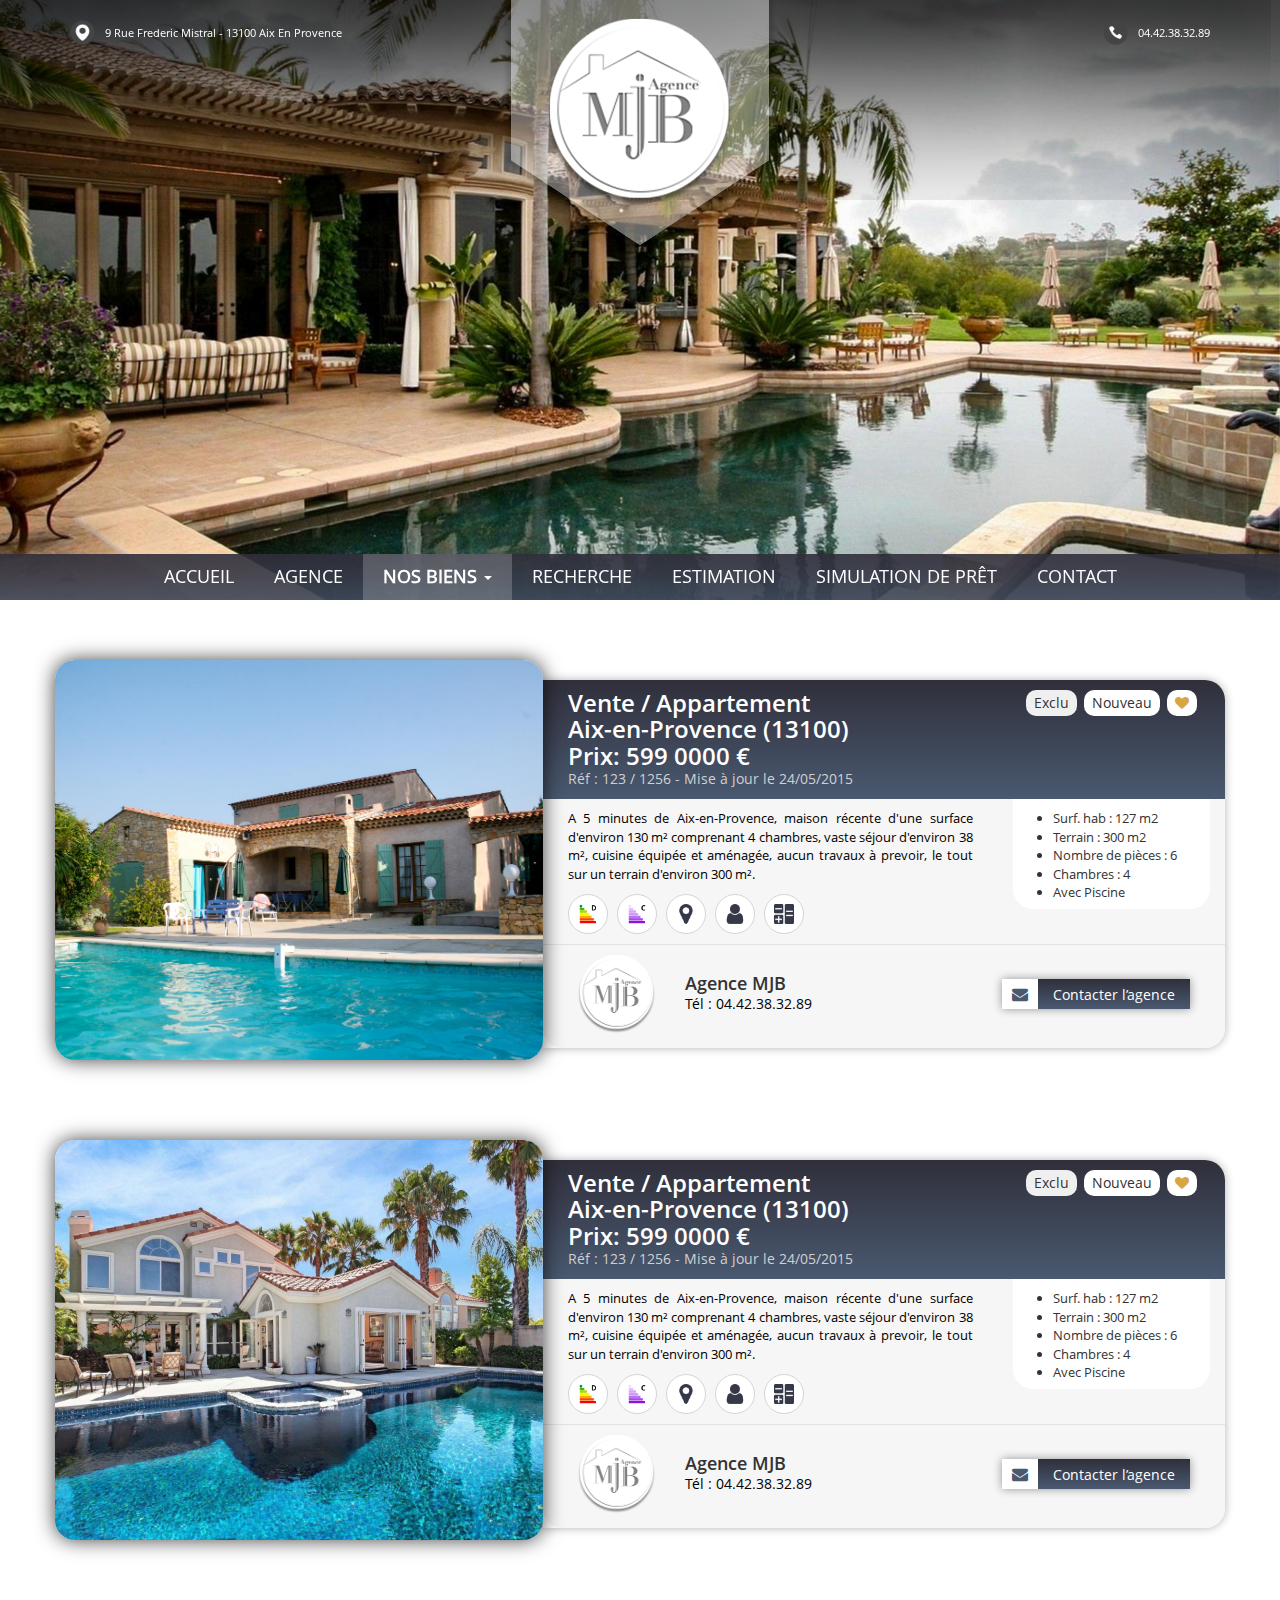
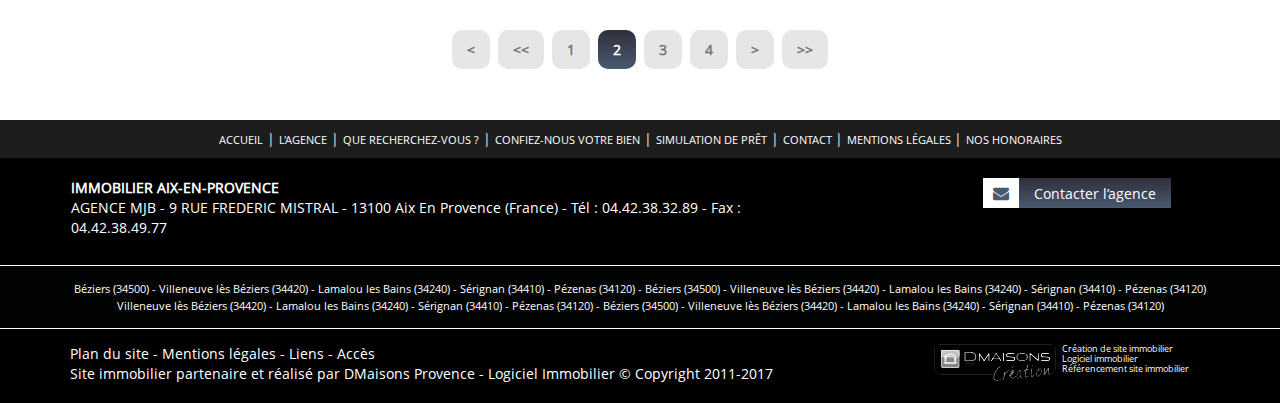
<file: listing-details.html>
<!DOCTYPE html>
<html lang="en">
  <head>
    <meta charset="utf-8">
    <meta http-equiv="X-UA-Compatible" content="IE=edge">
    <meta name="viewport" content="width=device-width, initial-scale=1, user-scalable=no">
    <title>Nos Biens | Agence immobilière Aix En Provence, AGENCE MJB, immobilier Aix En Provence</title>
    <meta name="description" content="L'immobilier autour de Aix En Provence avec AGENCE MJB. Nous vous proposons des annonces immobilières à Aix En Provence, Puyricard, Marseille, Marseille 13eme, Saint Cannat, Meyreuil, Chateau Gombert, Cabries, Mallemort, Septemes Les Vallons, Saint Marc Jaumegarde, Lambesc, Meyrargues, Ventabren, Marseille 5eme, Brignoles, Marseille 14eme, Cabrieres D Aigues, Pertuis, Bandol, La Tour D Aigues, Cadenet">
    <meta name="content-Language" content="fr">
    <meta name="author" content="DMaisons Provence">
    <meta name="robots" content="index,follow,all">
    <meta name="expires" content="never">
    <meta name="charset" content="UTF-8">
    <meta name="distribution" content="Global">
    <meta name="copyright" content="Copyright © 2017">
    <!-- CSS -->
    <link href="css/bootstrap.min.css" rel="stylesheet">
    <link href="css/style.css" rel="stylesheet">
    <link href="css/font-awesome.min.css" rel="stylesheet">
    <link href="css/font-awesome.firefox.css" rel="stylesheet">
    <link href="css/owl.carousel.min.css" rel="stylesheet">
    <link href="css/bootstrap-multiselect.css" rel="stylesheet">
    <!-- JS -->
    <script src="js/jquery.min.js"></script>
  </head>

  <body lang="fr">

    <!-- header -->
    <header>
        <div class="topHeader">
            <div class="container">
                <!-- address, phone, language switcher -->
                <div class="row">
                    <div class="addressAndPhone hidden-xs hidden-sm col-xs-12 col-sm-6">
                        <div class="address">
                            <img src="img/icons/marker.png" alt="Agence immobilière Aix En Provence, AGENCE MJB, immobilier Aix En Provence">
                            <p>9 Rue Frederic Mistral - 13100 Aix En Provence</p>
                        </div>
                        <div class="phoneNumber">
                            <img src="img/icons/phone.png" alt="Agence immobilière Aix En Provence, AGENCE MJB, immobilier Aix En Provence">
                            <p>04.42.38.32.89</p>
                        </div>
                    </div>
                </div>
                <!-- /address, phone, language switcher -->
            </div>
        </div>
        <!-- main logo -->
        <div class="mainLogo">
            <a href="index.html"><img src="img/mainLogo.png" alt="Agence immobilière Aix En Provence, AGENCE MJB, immobilier Aix En Provence"></a>
        </div>
        <!-- /main logo -->
        <!-- header slider, mobile header -->
        <div class="headerSliderArea">
            <div class="sliderShadow"></div>
            <div class="mainSlider owl-carousel">
                <div class="item"><img src="img/slider/S01.jpg" alt="Agence immobilière Aix En Provence, AGENCE MJB, immobilier Aix En Provence"></div>
                <div class="item"><img src="img/slider/S02.jpg" alt="Agence immobilière Aix En Provence, AGENCE MJB, immobilier Aix En Provence"></div>
                <div class="item"><img src="img/slider/S03.jpg" alt="Agence immobilière Aix En Provence, AGENCE MJB, immobilier Aix En Provence"></div>
                <div class="item"><img src="img/slider/S04.jpg" alt="Agence immobilière Aix En Provence, AGENCE MJB, immobilier Aix En Provence"></div>
                <div class="item"><img src="img/slider/S05.jpg" alt="Agence immobilière Aix En Provence, AGENCE MJB, immobilier Aix En Provence"></div>
            </div>
            <div class="mobileHeader visible-xs visible-sm">
                <!-- address, phone, language switcher, navbar button (mobile) -->
                <div class="addressAndPhone col-xs-12">
                    <div class="address">
                        <img src="img/icons/marker.png" alt="Agence immobilière Aix En Provence, AGENCE MJB, immobilier Aix En Provence">
                        <p>9 Rue Frederic Mistral - 13100 Aix En Provence</p>
                    </div>
                    <div class="phoneNumber">
                        <img src="img/icons/phone.png" alt="Agence immobilière Aix En Provence, AGENCE MJB, immobilier Aix En Provence">
                        <p>04.42.38.32.89</p>
                    </div>
                </div>
                <div class="menuToggleArea">
                    <a class="menuToggle"><i class="fa fa-bars" aria-hidden="true"></i></a>
                </div>
                <!-- /address, phone, language switcher, navbar button (mobile) -->
            </div>
            <!-- main navbar -->
            <nav class="mainNavbar">
                <ul class="mainNavbarMenu">
                    <li><a href="index.html">AccueiL</a></li>
                    <li><a href="agency.html">Agence</a></li>
                    <li><a class="dropdown-toggle active" data-toggle="dropdown" aria-haspopup="true" aria-expanded="false" href="agence.html">Nos biens <span class="caret"></span></a>
                      <ul class="dropdown-menu">
                        <li><a href="listing.html">Vente</a></li>
                        <li><a href="listing.html">Location</a></li>
                      </ul>
                    </li>
                    <li><a href="recherche.html">Recherche</a></li>
                    <li><a href="estimation.html">Estimation</a></li>
                    <li><a href="simulation.html">Simulation de prêt</a></li>
                    <li><a href="contact.html">Contact</a></li>
                </ul>
            </nav>
            <!-- /main navbar -->
        </div>
        <!-- /header slider, mobile header -->
    </header>
    <!-- /header -->

    <!-- main content -->
    <div class="container mainContainer">
        <div class="row">
            <!-- page section -->
            <section class="pageSection listingSection">
                <!-- filtres -->
                <!-- listing item -->
                <div class="listingItem">
                    <div class="col-xs-12 col-md-5 leftChild">
                        <div class="listingItemCoverImage">
                            <a href="fiche-bien.html"><img src="img/sampleListingImage5.jpg" alt="Agence immobilière Aix En Provence, AGENCE MJB, immobilier Aix En Provence"></a>
                            <a href="fiche-bien.html" class="overlayLink">
                                <div class="overlayLinkInner">
                                    <h1 class="plus">+</h1>
                                    <h3 class="text">Plus d'info</h3>
                                </div>
                            </a>
                        </div>
                    </div>
                    <div class="col-xs-12 col-md-7 rightChild">
                        <div class="listingItemInformartion">
                            <div class="header">
                                <div class="col-xs-12 col-md-7 col-lg-8">
                                    <a href="fiche-bien.html"><h3 class="bienTypeTitle headerItem">Vente / Appartement</h3></a>
                                    <a href="fiche-bien.html"><h3 class="bienTitle headerItem">Aix-en-Provence (13100)</h3></a>
                                    <a href="fiche-bien.html"><h3 class="bienPrice headerItem">Prix: 599 0000 €</h3></a>
                                    <a href="fiche-bien.html"><p class="bienID headerItem">Réf : 123 / 1256 - Mise à jour le 24/05/2015</p></a>
                                </div>
                                <div class="col-xs-12 col-md-5 col-lg-4">
                                    <div class="headerButtons">
                                        <button type="button" name="button" class="headerButton">Exclu</button>
                                        <button type="button" name="button" class="headerButton nouveau">Nouveau</button>
                                        <button type="button" name="button" class="headerButton fav"><i class="fa fa-heart" aria-hidden="true"></i></button>
                                    </div>
                                </div>
                            </div>
                            <div class="body">
                                <div class="col-xs-12 col-sm-8">
                                    <div class="bienShortDescription">
                                        <p>A 5 minutes de Aix-en-Provence, maison récente d'une surface d'environ 130 m² comprenant 4 chambres, vaste séjour d'environ 38 m², cuisine équipée et aménagée, aucun travaux à prevoir, le tout sur un terrain d'environ 300 m².</p>
                                        <div class="bienButtons">
                                            <button type="button" name="button" class="bienButton dButton">

                                                <div class="hover-content">
                                                    <div class="dpe-block-cover no-selected"></div>
                                                    <header><b>DPE</b><br> <span>(Performance Energétique)</span></header>
                                                    <div class="dpe-blck">
                                                        <header>Logement économe</header>
                                                        <div class="lst-itm-dpe-ges-block dpe-ges-graph">
                                                            <ul>
                                                                <!-- >=50 Block Starts -->
                                                                <li>
                                                                    <div class="col-xs-3">
                                                                        <span>&lt;=50 </span>
                                                                        <span>A</span>
                                                                    </div>
                                                                    <div class="col-xs-3">
                                                                        <div>
                                                                            <!-- Put label here -->
                                                                            <span></span>
                                                                        </div>
                                                                    </div>
                                                                </li>
                                                                <!-- >=50 Block Ends -->

                                                                <!-- >=91 and <150  Block Starts -->
                                                                <li>
                                                                    <div class="col-xs-4">
                                                                        <span>51 à 90 </span>
                                                                        <span>B</span>
                                                                    </div>
                                                                    <div class="col-xs-3">
                                                                        <div>
                                                                            <!-- Put label here -->
                                                                            <span></span>
                                                                        </div>
                                                                    </div>
                                                                </li>
                                                                <!-- >=91 and <150  Block Starts -->

                                                                <!-- >=91 and <150  Block Starts -->
                                                                <li class="selected">
                                                                    <div class="col-xs-5">
                                                                        <span>91 à 150 </span>
                                                                        <span>C</span>
                                                                    </div>
                                                                    <div class="col-xs-3">
                                                                        <div>
                                                                            <!-- Put label here -->
                                                                            <span>94</span>
                                                                        </div>
                                                                    </div>
                                                                </li>
                                                                <!-- >=91 and <150  Block Ends -->

                                                                <!-- >=151 and <230  Block Starts -->
                                                                <li>
                                                                    <div class="col-xs-6">
                                                                        <span>151 à 230 </span>
                                                                        <span>D</span>
                                                                    </div>
                                                                    <div class="col-xs-3">
                                                                        <div>
                                                                            <!-- Put label here -->
                                                                            <span></span>
                                                                        </div>
                                                                    </div>
                                                                </li>
                                                                <!-- >=151 and <230  Block Ends -->

                                                                <!-- >=231 and <330  Block Starts -->
                                                                <li>
                                                                    <div class="col-xs-7">
                                                                        <span>231 à 330 </span>
                                                                        <span>E</span>
                                                                    </div>
                                                                    <div class="col-xs-3">
                                                                        <div>
                                                                            <!-- Put label here -->
                                                                            <span></span>
                                                                        </div>
                                                                    </div>
                                                                </li>
                                                                <!-- >=231 and <330  Block Ends -->

                                                                <!-- >=331 and <450  Block Starts -->
                                                                <li>
                                                                    <div class="col-xs-8">
                                                                        <span>331 à 450 </span>
                                                                        <span>F</span>
                                                                    </div>
                                                                    <div class="col-xs-3">
                                                                        <div>
                                                                            <!-- Put label here -->
                                                                            <span></span>
                                                                        </div>
                                                                    </div>
                                                                </li>
                                                                <!-- >=331 and <450  Block Ends -->

                                                                <!-- >450  Block Starts -->
                                                                <li>
                                                                    <div class="col-xs-9">
                                                                        <span>&gt; 450  </span>
                                                                        <span>G</span>
                                                                    </div>
                                                                    <div class="col-xs-3">
                                                                        <div>
                                                                            <!-- Put label here -->
                                                                            <span></span>
                                                                        </div>
                                                                    </div>
                                                                </li>
                                                                <!-- >450  Block Ends -->
                                                            </ul>
                                                        </div>
                                                        <div class="dpe-ges-blck-txt marg-top5">Logement énergivore</div>
                                                    </div>
                                                </div>

                                            </button>
                                            <button type="button" name="button" class="bienButton cButton">

                                                <div class="hover-content">
                                                    <div class="ges-block-cover inprogress"></div>
                                                    <header><b>GES</b><br> <span>(Effet de Serre)</span></header>
                                                    <div class="ges-blck">
                                                        <header class="dpe-ges-blck-txt">Faible émission de GES</header>
                                                        <div class="dpe-ges-graph">
                                                            <ul>
                                                                <!-- <=5 Block Starts -->

                                                                <li>
                                                                    <div class="col-xs-3">
                                                                        <span>&lt;=5 </span>
                                                                        <span>A</span>
                                                                    </div>
                                                                    <div class="col-xs-3">
                                                                        <div>
                                                                            <!-- Put label here -->
                                                                            <span></span>
                                                                        </div>
                                                                    </div>
                                                                </li>
                                                                <!-- <=5 Block Ends -->

                                                                <!-- >=6 and <10  Block Starts -->
                                                                <li>
                                                                    <div class="col-xs-4">
                                                                        <span>6 à 10 </span>
                                                                        <span>B</span>
                                                                    </div>
                                                                    <div class="col-xs-3">
                                                                        <div>
                                                                            <!-- Put label here -->
                                                                            <span></span>
                                                                        </div>
                                                                    </div>
                                                                </li>
                                                                <!-- >=6 and <10  Block Starts -->

                                                                <!-- >=11 and <20  Block Starts -->
                                                                <li>
                                                                    <div class="col-xs-5">
                                                                        <span>11 à 20 </span>
                                                                        <span>C</span>
                                                                    </div>
                                                                    <div class="col-xs-3">
                                                                        <div>
                                                                            <!-- Put label here -->
                                                                            <span></span>
                                                                        </div>
                                                                    </div>
                                                                </li>
                                                                <!-- >=11 and <20  Block Ends -->

                                                                <!-- >=21 and <35  Block Starts -->
                                                                <li class="selected">
                                                                    <div class="col-xs-6">
                                                                        <span>21 à 35</span>
                                                                        <span>D</span>
                                                                    </div>
                                                                    <div class="col-xs-3">
                                                                        <div>
                                                                            <!-- Put label here -->
                                                                            <span>22</span>
                                                                        </div>
                                                                    </div>

                                                                    <!-- >=21 and <35  Block Ends -->

                                                                    <!-- >=36 and <55  Block Starts -->
                                                                </li>
                                                                <li>
                                                                    <div class="col-xs-7">
                                                                        <span>36 à 55 </span>
                                                                        <span>E</span>
                                                                    </div>
                                                                    <div class="col-xs-3">
                                                                        <div>
                                                                            <!-- Put label here -->
                                                                            <span></span>
                                                                        </div>
                                                                    </div>
                                                                </li>
                                                                <!-- >=36 and <55  Block Ends -->

                                                                <!-- >=56 and <80  Block Starts -->
                                                                <li>
                                                                    <div class="col-xs-8">
                                                                        <span>56 à 80</span>
                                                                        <span>F</span>
                                                                    </div>
                                                                    <div class="col-xs-3">
                                                                        <div>
                                                                            <!-- Put label here -->
                                                                            <span></span>
                                                                        </div>
                                                                    </div>
                                                                </li>
                                                                <!-- >=56 and <80  Block Ends -->

                                                                <!-- >80  Block Starts -->
                                                                <li>
                                                                    <div class="col-xs-9">
                                                                        <span>&gt; 80  </span>
                                                                        <span>G</span>
                                                                    </div>
                                                                    <div class="col-xs-3">
                                                                        <div>
                                                                            <!-- Put label here -->
                                                                            <span></span>
                                                                        </div>
                                                                    </div>
                                                                </li>
                                                                <!-- >80  Block Ends -->
                                                            </ul>
                                                        </div>
                                                        <div class="dpe-ges-blck-txt">Forte émission de GES</div>
                                                    </div>
                                                </div>

                                            </button>
                                            <button type="button" name="button" class="bienButton markerButton"></button>
                                            <button type="button" name="button" class="bienButton userButton"></button>
                                            <button type="button" name="button" class="bienButton calcButton"></button>
                                        </div>
                                    </div>
                                </div>
                                <div class="col-xs-12 col-sm-4">
                                    <div class="bienDetails">
                                        <ul>
                                            <li>Surf. hab : 127 m2</li>
                                            <li>Terrain : 300 m2</li>
                                            <li>Nombre de pièces : 6</li>
                                            <li>Chambres : 4</li>
                                            <li>Avec Piscine</li>
                                        </ul>
                                    </div>
                                </div>
                                <div class="contactAgencySection">
                                    <div class="col-xs-12 col-sm-2 contactAgencySectionLogoSection">
                                        <img src="img/mainLogoT.png" alt="">
                                    </div>
                                    <div class="col-xs-12 col-sm-5 contactAgencySectionTitleSection">
                                        <h4 class="agencyName">Agence MJB</h4>
                                        <p class="agencyDescription">Tél : 04.42.38.32.89</p>
                                    </div>
                                    <div class="col-xs-12 col-sm-5 contactAgencyButton">
                                        <button type="button" name="button" class="button" data-toggle="modal" data-target="#listing1"><i class="fa fa-envelope" aria-hidden="true"></i>Contacter l’agence</button>

                                        <!-- modal -->
                                        <div class="modal fade" id="listing1" tabindex="-1" role="dialog" aria-labelledby="myModalLabel">
                                            <div class="modal-dialog" role="document">
                                                <div class="modal-content">
                                                    <div class="modalHeaderSection">
                                                        <div class="agencyLogo">
                                                            <img src="img/mainLogoT.png" alt="Agence immobilière Aix En Provence, AGENCE MJB, immobilier Aix En Provence">
                                                        </div>
                                                        <img class="coverImage" src="img/sampleListingImage.jpg" alt="Agence immobilière Aix En Provence, AGENCE MJB, immobilier Aix En Provence">
                                                    </div>
                                                    <div class="bienHeader">
                                                        <h3 class="bienTypeTitle">Vente / Appartement</h3>
                                                        <h3 class="bienTitle">Aix-en-Provence (13100)</h3>
                                                        <h3 class="bienPrice">Prix: 599 0000 €</h3>
                                                        <p class="bienID">Réf : 123 / 1256 - Mise à jour le 24/05/2015</p>
                                                    </div>
                                                    <form>
                                                        <div class="formItem">
                                                            <select class="form-control">
                                                                <option value="0" selected="">M.</option>
                                                                <option value="1">Mme</option>
                                                                <option value="2">Mlle</option>
                                                                <option value="3">Sté</option>
                                                            </select>
                                                        </div>
                                                        <div class="formItem">
                                                            <input class="form-control" type="text" placeholder="Nom*">
                                                        </div>
                                                        <div class="formItem">
                                                            <input class="form-control" type="text" placeholder="Téléphone*">
                                                        </div>
                                                        <div class="formItem">
                                                            <input class="form-control" type="text" placeholder="E-mail*">
                                                        </div>
                                                        <div class="formItem">
                                                            <textarea class="form-control" type="text" rows="7" placeholder="Question"></textarea>
                                                        </div>
                                                        <div class="formButtonArea">
                                                            <button type="submit" class="button formButton"><i class="fa fa-envelope" aria-hidden="true"></i>Envoyer</button>
                                                        </div>
                                                    </form>
                                                </div>
                                            </div>
                                        </div>
                                        <!-- /modal -->
                                    </div>
                                </div>
                            </div>
                        </div>
                    </div>
                </div>
                <!-- listing item -->
                <!-- listing item -->
                <div class="listingItem">
                    <div class="col-xs-12 col-md-5 leftChild">
                        <div class="listingItemCoverImage">
                            <a href="fiche-bien.html"><img src="img/sampleListingImage.jpg" alt="Agence immobilière Aix En Provence, AGENCE MJB, immobilier Aix En Provence"></a>
                            <a href="fiche-bien.html" class="overlayLink">
                                <div class="overlayLinkInner">
                                    <h1 class="plus">+</h1>
                                    <h3 class="text">Plus d'info</h3>
                                </div>
                            </a>
                        </div>
                    </div>
                    <div class="col-xs-12 col-md-7 rightChild">
                        <div class="listingItemInformartion">
                            <div class="header">
                                <div class="col-xs-12 col-md-7 col-lg-8">
                                    <a href="fiche-bien.html"><h3 class="bienTypeTitle headerItem">Vente / Appartement</h3></a>
                                    <a href="fiche-bien.html"><h3 class="bienTitle headerItem">Aix-en-Provence (13100)</h3></a>
                                    <a href="fiche-bien.html"><h3 class="bienPrice headerItem">Prix: 599 0000 €</h3></a>
                                    <a href="fiche-bien.html"><p class="bienID headerItem">Réf : 123 / 1256 - Mise à jour le 24/05/2015</p></a>
                                </div>
                                <div class="col-xs-12 col-md-5 col-lg-4">
                                    <div class="headerButtons">
                                        <button type="button" name="button" class="headerButton">Exclu</button>
                                        <button type="button" name="button" class="headerButton nouveau">Nouveau</button>
                                        <button type="button" name="button" class="headerButton fav"><i class="fa fa-heart" aria-hidden="true"></i></button>
                                    </div>
                                </div>
                            </div>
                            <div class="body">
                                <div class="col-xs-12 col-sm-8">
                                    <div class="bienShortDescription">
                                        <p>A 5 minutes de Aix-en-Provence, maison récente d'une surface d'environ 130 m² comprenant 4 chambres, vaste séjour d'environ 38 m², cuisine équipée et aménagée, aucun travaux à prevoir, le tout sur un terrain d'environ 300 m².</p>
                                        <div class="bienButtons">
                                            <button type="button" name="button" class="bienButton dButton">

                                                <div class="hover-content">
                                                    <div class="dpe-block-cover no-selected"></div>
                                                    <header><b>DPE</b><br> <span>(Performance Energétique)</span></header>
                                                    <div class="dpe-blck">
                                                        <header>Logement économe</header>
                                                        <div class="lst-itm-dpe-ges-block dpe-ges-graph">
                                                            <ul>
                                                                <!-- >=50 Block Starts -->
                                                                <li>
                                                                    <div class="col-xs-3">
                                                                        <span>&lt;=50 </span>
                                                                        <span>A</span>
                                                                    </div>
                                                                    <div class="col-xs-3">
                                                                        <div>
                                                                            <!-- Put label here -->
                                                                            <span></span>
                                                                        </div>
                                                                    </div>
                                                                </li>
                                                                <!-- >=50 Block Ends -->

                                                                <!-- >=91 and <150  Block Starts -->
                                                                <li>
                                                                    <div class="col-xs-4">
                                                                        <span>51 à 90 </span>
                                                                        <span>B</span>
                                                                    </div>
                                                                    <div class="col-xs-3">
                                                                        <div>
                                                                            <!-- Put label here -->
                                                                            <span></span>
                                                                        </div>
                                                                    </div>
                                                                </li>
                                                                <!-- >=91 and <150  Block Starts -->

                                                                <!-- >=91 and <150  Block Starts -->
                                                                <li class="selected">
                                                                    <div class="col-xs-5">
                                                                        <span>91 à 150 </span>
                                                                        <span>C</span>
                                                                    </div>
                                                                    <div class="col-xs-3">
                                                                        <div>
                                                                            <!-- Put label here -->
                                                                            <span>94</span>
                                                                        </div>
                                                                    </div>
                                                                </li>
                                                                <!-- >=91 and <150  Block Ends -->

                                                                <!-- >=151 and <230  Block Starts -->
                                                                <li>
                                                                    <div class="col-xs-6">
                                                                        <span>151 à 230 </span>
                                                                        <span>D</span>
                                                                    </div>
                                                                    <div class="col-xs-3">
                                                                        <div>
                                                                            <!-- Put label here -->
                                                                            <span></span>
                                                                        </div>
                                                                    </div>
                                                                </li>
                                                                <!-- >=151 and <230  Block Ends -->

                                                                <!-- >=231 and <330  Block Starts -->
                                                                <li>
                                                                    <div class="col-xs-7">
                                                                        <span>231 à 330 </span>
                                                                        <span>E</span>
                                                                    </div>
                                                                    <div class="col-xs-3">
                                                                        <div>
                                                                            <!-- Put label here -->
                                                                            <span></span>
                                                                        </div>
                                                                    </div>
                                                                </li>
                                                                <!-- >=231 and <330  Block Ends -->

                                                                <!-- >=331 and <450  Block Starts -->
                                                                <li>
                                                                    <div class="col-xs-8">
                                                                        <span>331 à 450 </span>
                                                                        <span>F</span>
                                                                    </div>
                                                                    <div class="col-xs-3">
                                                                        <div>
                                                                            <!-- Put label here -->
                                                                            <span></span>
                                                                        </div>
                                                                    </div>
                                                                </li>
                                                                <!-- >=331 and <450  Block Ends -->

                                                                <!-- >450  Block Starts -->
                                                                <li>
                                                                    <div class="col-xs-9">
                                                                        <span>&gt; 450  </span>
                                                                        <span>G</span>
                                                                    </div>
                                                                    <div class="col-xs-3">
                                                                        <div>
                                                                            <!-- Put label here -->
                                                                            <span></span>
                                                                        </div>
                                                                    </div>
                                                                </li>
                                                                <!-- >450  Block Ends -->
                                                            </ul>
                                                        </div>
                                                        <div class="dpe-ges-blck-txt marg-top5">Logement énergivore</div>
                                                    </div>
                                                </div>

                                            </button>
                                            <button type="button" name="button" class="bienButton cButton">

                                                <div class="hover-content">
                                                    <div class="ges-block-cover inprogress"></div>
                                                    <header><b>GES</b><br> <span>(Effet de Serre)</span></header>
                                                    <div class="ges-blck">
                                                        <header class="dpe-ges-blck-txt">Faible émission de GES</header>
                                                        <div class="dpe-ges-graph">
                                                            <ul>
                                                                <!-- <=5 Block Starts -->

                                                                <li>
                                                                    <div class="col-xs-3">
                                                                        <span>&lt;=5 </span>
                                                                        <span>A</span>
                                                                    </div>
                                                                    <div class="col-xs-3">
                                                                        <div>
                                                                            <!-- Put label here -->
                                                                            <span></span>
                                                                        </div>
                                                                    </div>
                                                                </li>
                                                                <!-- <=5 Block Ends -->

                                                                <!-- >=6 and <10  Block Starts -->
                                                                <li>
                                                                    <div class="col-xs-4">
                                                                        <span>6 à 10 </span>
                                                                        <span>B</span>
                                                                    </div>
                                                                    <div class="col-xs-3">
                                                                        <div>
                                                                            <!-- Put label here -->
                                                                            <span></span>
                                                                        </div>
                                                                    </div>
                                                                </li>
                                                                <!-- >=6 and <10  Block Starts -->

                                                                <!-- >=11 and <20  Block Starts -->
                                                                <li>
                                                                    <div class="col-xs-5">
                                                                        <span>11 à 20 </span>
                                                                        <span>C</span>
                                                                    </div>
                                                                    <div class="col-xs-3">
                                                                        <div>
                                                                            <!-- Put label here -->
                                                                            <span></span>
                                                                        </div>
                                                                    </div>
                                                                </li>
                                                                <!-- >=11 and <20  Block Ends -->

                                                                <!-- >=21 and <35  Block Starts -->
                                                                <li class="selected">
                                                                    <div class="col-xs-6">
                                                                        <span>21 à 35</span>
                                                                        <span>D</span>
                                                                    </div>
                                                                    <div class="col-xs-3">
                                                                        <div>
                                                                            <!-- Put label here -->
                                                                            <span>22</span>
                                                                        </div>
                                                                    </div>

                                                                    <!-- >=21 and <35  Block Ends -->

                                                                    <!-- >=36 and <55  Block Starts -->
                                                                </li>
                                                                <li>
                                                                    <div class="col-xs-7">
                                                                        <span>36 à 55 </span>
                                                                        <span>E</span>
                                                                    </div>
                                                                    <div class="col-xs-3">
                                                                        <div>
                                                                            <!-- Put label here -->
                                                                            <span></span>
                                                                        </div>
                                                                    </div>
                                                                </li>
                                                                <!-- >=36 and <55  Block Ends -->

                                                                <!-- >=56 and <80  Block Starts -->
                                                                <li>
                                                                    <div class="col-xs-8">
                                                                        <span>56 à 80</span>
                                                                        <span>F</span>
                                                                    </div>
                                                                    <div class="col-xs-3">
                                                                        <div>
                                                                            <!-- Put label here -->
                                                                            <span></span>
                                                                        </div>
                                                                    </div>
                                                                </li>
                                                                <!-- >=56 and <80  Block Ends -->

                                                                <!-- >80  Block Starts -->
                                                                <li>
                                                                    <div class="col-xs-9">
                                                                        <span>&gt; 80  </span>
                                                                        <span>G</span>
                                                                    </div>
                                                                    <div class="col-xs-3">
                                                                        <div>
                                                                            <!-- Put label here -->
                                                                            <span></span>
                                                                        </div>
                                                                    </div>
                                                                </li>
                                                                <!-- >80  Block Ends -->
                                                            </ul>
                                                        </div>
                                                        <div class="dpe-ges-blck-txt">Forte émission de GES</div>
                                                    </div>
                                                </div>

                                            </button>
                                            <button type="button" name="button" class="bienButton markerButton"></button>
                                            <button type="button" name="button" class="bienButton userButton"></button>
                                            <button type="button" name="button" class="bienButton calcButton"></button>
                                        </div>
                                    </div>
                                </div>
                                <div class="col-xs-12 col-sm-4">
                                    <div class="bienDetails">
                                        <ul>
                                            <li>Surf. hab : 127 m2</li>
                                            <li>Terrain : 300 m2</li>
                                            <li>Nombre de pièces : 6</li>
                                            <li>Chambres : 4</li>
                                            <li>Avec Piscine</li>
                                        </ul>
                                    </div>
                                </div>
                                <div class="contactAgencySection">
                                    <div class="col-xs-12 col-sm-2 contactAgencySectionLogoSection">
                                        <img src="img/mainLogoT.png" alt="">
                                    </div>
                                    <div class="col-xs-12 col-sm-5 contactAgencySectionTitleSection">
                                        <h4 class="agencyName">Agence MJB</h4>
                                        <p class="agencyDescription">Tél : 04.42.38.32.89</p>
                                    </div>
                                    <div class="col-xs-12 col-sm-5 contactAgencyButton">
                                        <button type="button" name="button" class="button" data-toggle="modal" data-target="#listing1"><i class="fa fa-envelope" aria-hidden="true"></i>Contacter l’agence</button>

                                        <!-- modal -->
                                        <div class="modal fade" id="listing1" tabindex="-1" role="dialog" aria-labelledby="myModalLabel">
                                            <div class="modal-dialog" role="document">
                                                <div class="modal-content">
                                                    <div class="modalHeaderSection">
                                                        <div class="agencyLogo">
                                                            <img src="img/mainLogoT.png" alt="Agence immobilière Aix En Provence, AGENCE MJB, immobilier Aix En Provence">
                                                        </div>
                                                        <img class="coverImage" src="img/sampleListingImage.jpg" alt="Agence immobilière Aix En Provence, AGENCE MJB, immobilier Aix En Provence">
                                                    </div>
                                                    <div class="bienHeader">
                                                        <h3 class="bienTypeTitle">Vente / Appartement</h3>
                                                        <h3 class="bienTitle">Aix-en-Provence (13100)</h3>
                                                        <h3 class="bienPrice">Prix: 599 0000 €</h3>
                                                        <p class="bienID">Réf : 123 / 1256 - Mise à jour le 24/05/2015</p>
                                                    </div>
                                                    <form>
                                                        <div class="formItem">
                                                            <select class="form-control">
                                                                <option value="0" selected="">M.</option>
                                                                <option value="1">Mme</option>
                                                                <option value="2">Mlle</option>
                                                                <option value="3">Sté</option>
                                                            </select>
                                                        </div>
                                                        <div class="formItem">
                                                            <input class="form-control" type="text" placeholder="Nom*">
                                                        </div>
                                                        <div class="formItem">
                                                            <input class="form-control" type="text" placeholder="Téléphone*">
                                                        </div>
                                                        <div class="formItem">
                                                            <input class="form-control" type="text" placeholder="E-mail*">
                                                        </div>
                                                        <div class="formItem">
                                                            <textarea class="form-control" type="text" rows="7" placeholder="Question"></textarea>
                                                        </div>
                                                        <div class="formButtonArea">
                                                            <button type="submit" class="button formButton"><i class="fa fa-envelope" aria-hidden="true"></i>Envoyer</button>
                                                        </div>
                                                    </form>
                                                </div>
                                            </div>
                                        </div>
                                        <!-- /modal -->
                                    </div>
                                </div>
                            </div>
                        </div>
                    </div>
                </div>
                <!-- listing item -->
                <!-- pagination -->
                <div class="col-xs-12">
                    <div class="pagination">
                        <a href="#"><</a>
                        <a href="#"><<</a>
                        <a href="#" class="hidden-xs">1</a>
                        <a href="#" class="current">2</a>
                        <a href="#" class="hidden-xs">3</a>
                        <a href="#" class="hidden-xs">4</a>
                        <a href="#">></a>
                        <a href="#">>></a>
                    </div>
                </div>
                <!-- /pagination -->
            </section>
            <!-- /page section -->
        </div>
    </div>
    <!-- /main content -->

    <!-- Footer Section Model2 Starts -->
    <footer id="footer" class="footer-m2 container-fluid">

        <!-- Footer Top Links Block Starts -->
        <div class=" text-center footer-top-links-bg">
            <div class="row-inner col-md-10 col-sm-10 col-xs-12 footer-top-links footer-top-links-clr">
                <ul>
                    <li>
                        <a href="#">Accueil</a> <span >|</span>
                    </li>
                    <li>
                        <a href="agency.html">L'agence</a> <span >|</span>
                    </li>
                    <li>
                        <a href="#">Que recherchez-vous ?</a> <span>|</span>
                    </li>
                    <li>
                        <a href="#">Confiez-nous votre bien</a> <span>|</span>
                    </li>
                    <li>
                        <a href="#">Simulation de prêt</a> <span>|</span>
                    </li>
                    <li>
                        <a href="#">Contact </a> <span>|</span>
                    </li>
                    <li>
                        <a href="#">Mentions légales </a> <span>|</span>
                    </li>
                    <li>
                        <a href="#">NOS HONORAIRES </a>
                    </li>
                </ul>
            </div>

        </div>
        <!-- Footer Top Links Block Ends -->

        <!-- Footer Contacts Partners Block Starts -->
        <div class="container-fluid rowcontainer">
            <div class="container footer-contacts-partners-bg">
                <div class="row col-md-12 col-sm-12 col-xs-12 text-center">
                    <div class="row-col footer-contacts-partners footer-block-inner-clr">
                        <div class="col-md-8 col-sm-8 col-xs-12 text-left footer-contacts">
                            <p> <a href="#"><b>IMMOBILIER AIX-EN-PROVENCE</b></a></p>
                            <p class="font-11">AGENCE MJB - 9 RUE FREDERIC MISTRAL - 13100 Aix En Provence (France) - Tél : 04.42.38.32.89 - Fax : 04.42.38.49.77</p>
                        </div>
                        <div class="col-md-4 col-sm-4 col-xs-12 text-right footer-contacts">
                            <div class=" contactAgenceButtonArea">
                                <a href="contact.html"><button type="button" class="button contactAgenceButton" name="button"><i class="fa fa-envelope" aria-hidden="true"></i>Contacter l’agence</button></a>
                            </div>                        </div>
                    </div>
                </div>
            </div>
            <!-- Footer Contacts Partners Block Ends -->
        </div>
        <!-- adress bar -->
        <div class="container-fluid rowcontainer backlight">
            <div class="container adress">
                <div class="row text-center">
                    <p class="Villeneuve">Béziers (34500) - Villeneuve lès Béziers (34420) - Lamalou les Bains (34240) - Sérignan (34410) - Pézenas (34120) - Béziers (34500) - Villeneuve lès Béziers (34420) - Lamalou les Bains (34240) - Sérignan (34410) - Pézenas (34120)<br>
                        Villeneuve lès Béziers (34420) - Lamalou les Bains (34240) - Sérignan (34410) - Pézenas (34120) - Béziers (34500) - Villeneuve lès Béziers (34420) - Lamalou les Bains (34240) - Sérignan (34410) - Pézenas (34120)</p>
                </div>
            </div>
        </div>
        <!--  adress bar end -->
        <!-- Footer Copyright Block Starts -->
        <div class="container-fluid">
            <div class="container footer-copyright-block-bg">
                <div class="row-inner col-md-12 col-sm-12 col-xs-12 ">
                    <div class="row-col footer-copyright-block footer-block-inner-clr">
                        <div class="col-md-9 col-sm-9 col-xs-12 footer-copyright-info font-11 vtop" style="padding:0">
                            <p>Plan du site - Mentions légales - Liens - Accès <br>
                                Site immobilier partenaire et réalisé par DMaisons Provence - Logiciel Immobilier &#169; Copyright 2011-2017</p>
                        </div>
                        <div class="col-md-3 col-sm-3 col-xs-12 text-left-m text-right-d footer-copyright-logo marg-top10-m ">
                            <div class="row-col-auto-w text-left-m text-right-d ">
                                <div class="row-col-auto-w vtop ">
                                    <img src="img/footer-icon.png" alt="Footer Icon3" />
                                </div>
                                <div class="row-col-auto-w text-left">
                                    <p>Création de site immobilier</p>
                                    <p>Logiciel immobilier</p>
                                    <p>Référencement site immobilier</p>
                                </div>
                            </div>

                        </div>
                    </div>
                </div>
            </div>
            <!-- Footer Copyright Block Ends -->
        </div>
    </footer>
    <!-- Footer Section Model2 Ends -->

    <!-- footer JS -->
    <script src="js/bootstrap.min.js"></script>
    <script src="js/owl.carousel.min.js"></script>
    <script src="js/bootstrap-multiselect.js"></script>
    <script src="js/main.js"></script>
    <script src="js/select2.full.min.js"></script>
    <script type="text/javascript">
        // Multiselect
        $('#select-box1-filter, #select-box4-filter').multiselect();
        $('#select-box2-filter').multiselect({
            includeSelectAllOption: true,
            selectAllText:'Tout sélectionner',
            allSelectedText:'Tout sélectionné',
            nSelectedText: 'Sélectionné',
            numberDisplayed: 1,
        });
        $('#localisation_multi').multiselect({
            includeSelectAllOption: true,
            selectAllText:'Tout sélectionner',
            allSelectedText:'Tout sélectionné',
            nSelectedText: 'Sélectionné',
            numberDisplayed: 1,
        });
        // /Multiselect
    </script>

  </body>
</html>
</file>
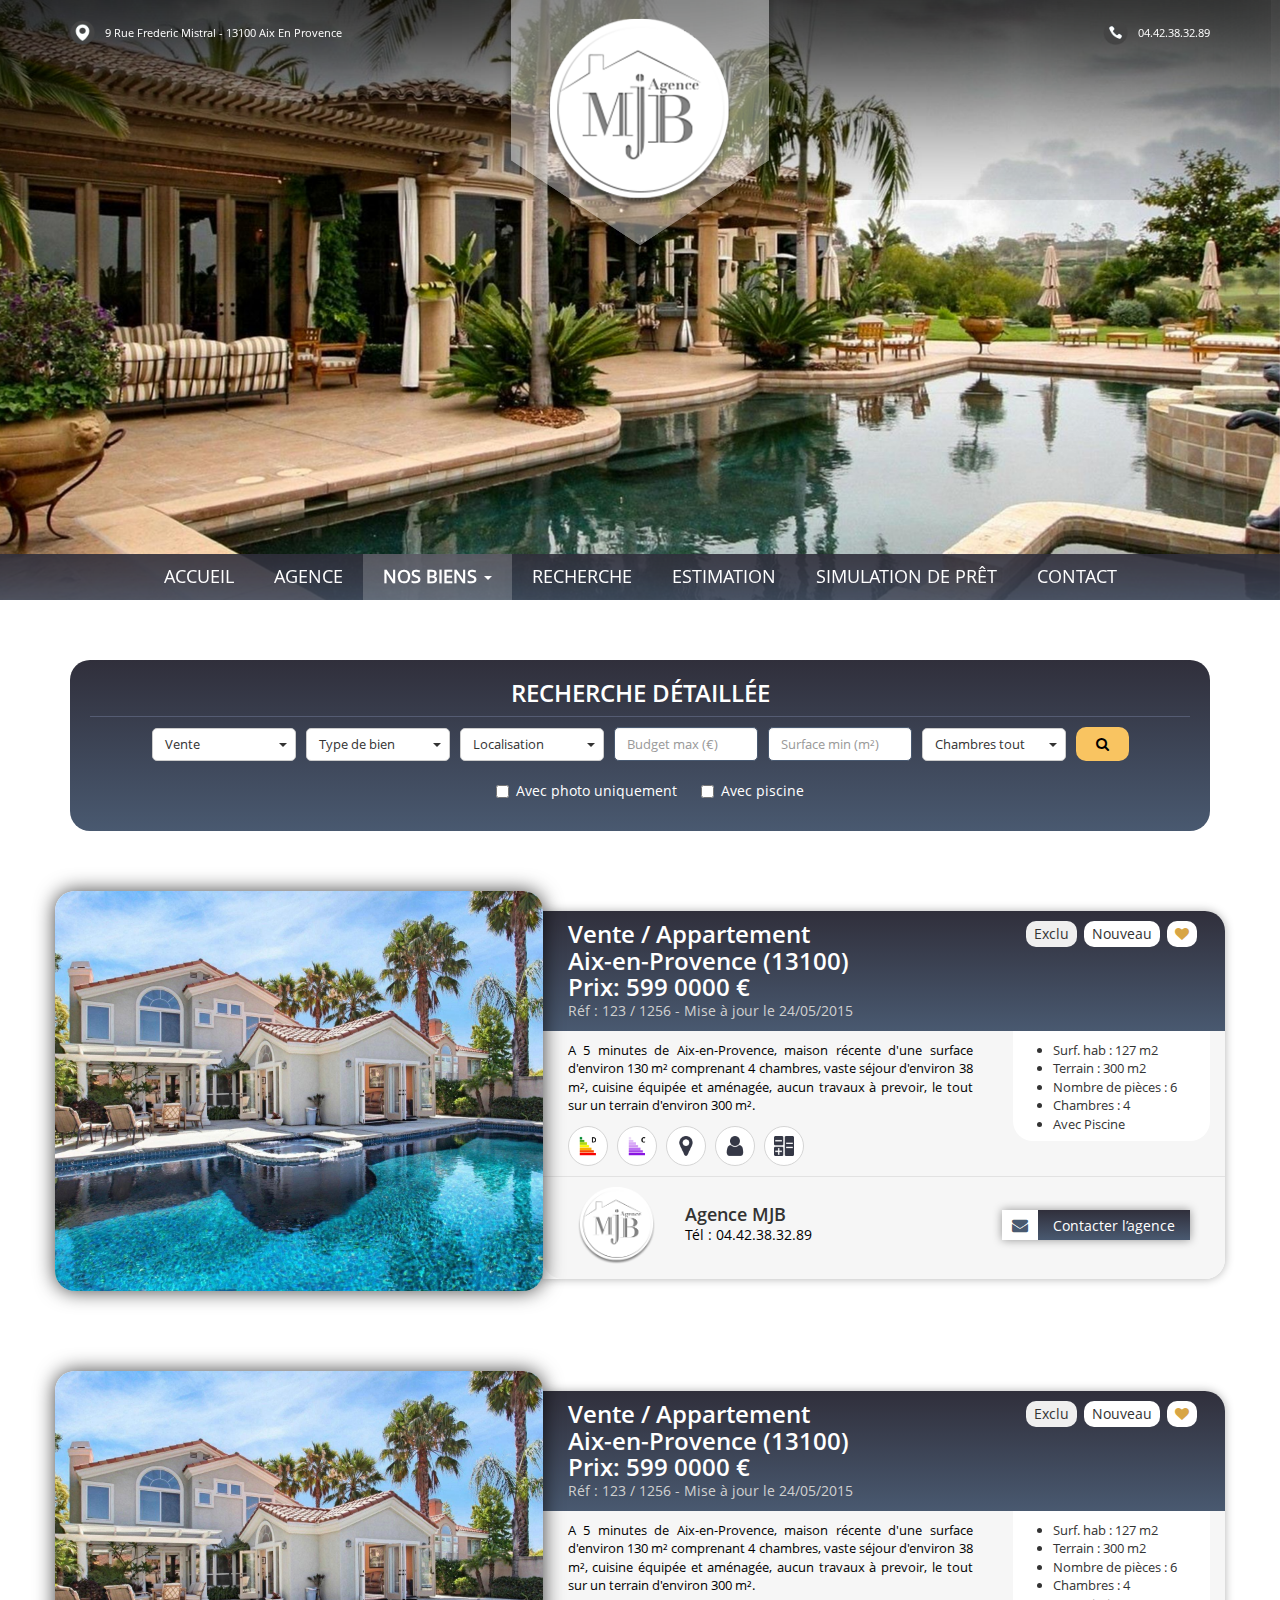
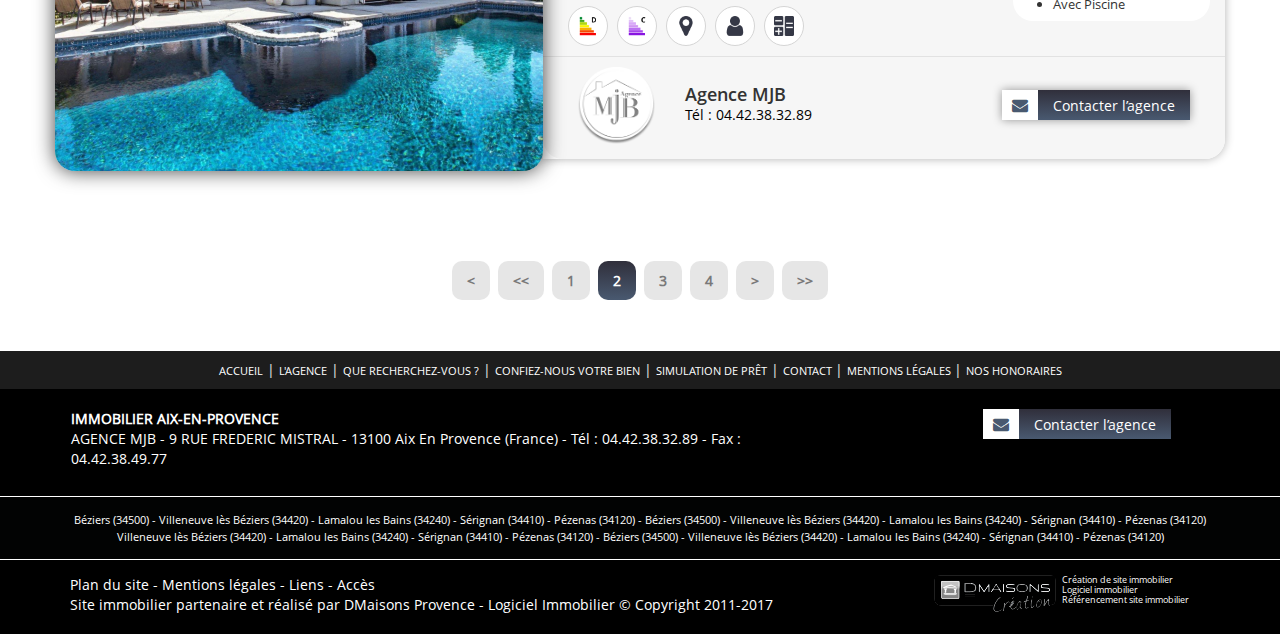
<file: listing.html>
<!DOCTYPE html>
<html lang="en">
  <head>
    <meta charset="utf-8">
    <meta http-equiv="X-UA-Compatible" content="IE=edge">
    <meta name="viewport" content="width=device-width, initial-scale=1, user-scalable=no">
    <title>Nos Biens | Agence immobilière Aix En Provence, AGENCE MJB, immobilier Aix En Provence</title>
    <meta name="description" content="L'immobilier autour de Aix En Provence avec AGENCE MJB. Nous vous proposons des annonces immobilières à Aix En Provence, Puyricard, Marseille, Marseille 13eme, Saint Cannat, Meyreuil, Chateau Gombert, Cabries, Mallemort, Septemes Les Vallons, Saint Marc Jaumegarde, Lambesc, Meyrargues, Ventabren, Marseille 5eme, Brignoles, Marseille 14eme, Cabrieres D Aigues, Pertuis, Bandol, La Tour D Aigues, Cadenet">
    <meta name="content-Language" content="fr">
    <meta name="author" content="DMaisons Provence">
    <meta name="robots" content="index,follow,all">
    <meta name="expires" content="never">
    <meta name="charset" content="UTF-8">
    <meta name="distribution" content="Global">
    <meta name="copyright" content="Copyright © 2017">
    <!-- CSS -->
    <link href="css/bootstrap.min.css" rel="stylesheet">
    <link href="css/style.css" rel="stylesheet">
    <link href="css/font-awesome.min.css" rel="stylesheet">
    <link href="css/font-awesome.firefox.css" rel="stylesheet">
    <link href="css/owl.carousel.min.css" rel="stylesheet">
    <link href="css/bootstrap-multiselect.css" rel="stylesheet">
    <!-- JS -->
    <script src="js/jquery.min.js"></script>
  </head>

  <body lang="fr">

    <!-- header -->
    <header>
        <div class="topHeader">
            <div class="container">
                <!-- address, phone, language switcher -->
                <div class="row">
                    <div class="addressAndPhone hidden-xs hidden-sm col-xs-12 col-sm-6">
                        <div class="address">
                            <img src="img/icons/marker.png" alt="Agence immobilière Aix En Provence, AGENCE MJB, immobilier Aix En Provence">
                            <p>9 Rue Frederic Mistral - 13100 Aix En Provence</p>
                        </div>
                        <div class="phoneNumber">
                            <img src="img/icons/phone.png" alt="Agence immobilière Aix En Provence, AGENCE MJB, immobilier Aix En Provence">
                            <p>04.42.38.32.89</p>
                        </div>
                    </div>
                </div>
                <!-- /address, phone, language switcher -->
            </div>
        </div>
        <!-- main logo -->
        <div class="mainLogo">
            <a href="index.html"><img src="img/mainLogo.png" alt="Agence immobilière Aix En Provence, AGENCE MJB, immobilier Aix En Provence"></a>
        </div>
        <!-- /main logo -->
        <!-- header slider, mobile header -->
        <div class="headerSliderArea">
            <div class="sliderShadow"></div>
            <div class="mainSlider owl-carousel">
                <div class="item"><img src="img/slider/S01.jpg" alt="Agence immobilière Aix En Provence, AGENCE MJB, immobilier Aix En Provence"></div>
                <div class="item"><img src="img/slider/S02.jpg" alt="Agence immobilière Aix En Provence, AGENCE MJB, immobilier Aix En Provence"></div>
                <div class="item"><img src="img/slider/S03.jpg" alt="Agence immobilière Aix En Provence, AGENCE MJB, immobilier Aix En Provence"></div>
                <div class="item"><img src="img/slider/S04.jpg" alt="Agence immobilière Aix En Provence, AGENCE MJB, immobilier Aix En Provence"></div>
                <div class="item"><img src="img/slider/S05.jpg" alt="Agence immobilière Aix En Provence, AGENCE MJB, immobilier Aix En Provence"></div>
            </div>
            <div class="mobileHeader visible-xs visible-sm">
                <!-- address, phone, language switcher, navbar button (mobile) -->
                <div class="addressAndPhone col-xs-12">
                    <div class="address">
                        <img src="img/icons/marker.png" alt="Agence immobilière Aix En Provence, AGENCE MJB, immobilier Aix En Provence">
                        <p>9 Rue Frederic Mistral - 13100 Aix En Provence</p>
                    </div>
                    <div class="phoneNumber">
                        <img src="img/icons/phone.png" alt="Agence immobilière Aix En Provence, AGENCE MJB, immobilier Aix En Provence">
                        <p>04.42.38.32.89</p>
                    </div>
                </div>
                <div class="menuToggleArea">
                    <a class="menuToggle"><i class="fa fa-bars" aria-hidden="true"></i></a>
                </div>
                <!-- /address, phone, language switcher, navbar button (mobile) -->
            </div>
            <!-- main navbar -->
            <nav class="mainNavbar">
                <ul class="mainNavbarMenu">
                    <li><a href="index.html">AccueiL</a></li>
                    <li><a href="agency.html">Agence</a></li>
                    <li><a class="dropdown-toggle active" data-toggle="dropdown" aria-haspopup="true" aria-expanded="false" href="agence.html">Nos biens <span class="caret"></span></a>
                      <ul class="dropdown-menu">
                        <li><a href="listing.html">Vente</a></li>
                        <li><a href="listing.html">Location</a></li>
                      </ul>
                    </li>
                    <li><a href="recherche.html">Recherche</a></li>
                    <li><a href="estimation.html">Estimation</a></li>
                    <li><a href="simulation.html">Simulation de prêt</a></li>
                    <li><a href="contact.html">Contact</a></li>
                </ul>
            </nav>
            <!-- /main navbar -->
        </div>
        <!-- /header slider, mobile header -->
    </header>
    <!-- /header -->

    <!-- main content -->
    <div class="container mainContainer">
        <div class="row">
            <!-- page section -->
            <section class="pageSection listingSection">
                <!-- filtres -->
                <div class="col-xs-12">
                    <div class="filtreArea">
                        <h3 class="areaTitle">Recherche détaillée</h3>
                        <div class="filtreContent">
                            <!-- vente tab -->
                                <div class="formItemBox">
                                    <div class="formItem">
                                        <select id="select-box1-filter" name="typeannonce" class="form-control" data-placeholder="Vente" tabindex="-1" aria-hidden="true">
                                            <option value="1">Vente</option>
                                            <option value="2">Location</option>
                                            <option value="3">Location saisonnière</option>
                                        </select>
                                    </div>
                                </div>
                                <div class="formItemBox">
                                    <div class="formItem">
                                        <select id="select-box2-filter" name="typebiens[]" class="form-control" data-placeholder="Type de bien" multiple="multiple">
                                            <option value="6">Villas</option>
                                            <option value="99">Appartements</option>
                                            <option value="8">Maisons de Villages / Villes</option>
                                            <option value="10">Divers</option>
                                        </select>
                                    </div>
                                </div>
                                <div class="formItemBox">
                                    <div class="formItem">
                                        <select id="localisation_multi" name="localisation_multi[]" class="form-control" data-placeholder="Localisation" multiple="multiple">
                                            <option value="Aix En Provence">Aix En Provence</option>
                                            <option value="Cabrieres D Aigues">Cabrieres D Aigues</option>
                                            <option value="Jouques">Jouques</option>
                                            <option value="La Tour D Aigues">La Tour D Aigues</option>
                                            <option value="Le Puy Sainte Reparade">Le Puy Sainte Reparade</option>
                                            <option value="Meyrargues">Meyrargues</option>
                                            <option value="Mirabeau">Mirabeau</option>
                                            <option value="Pertuis">Pertuis</option>
                                            <option value="Saint Martin De La Brasque">Saint Martin De La Brasque</option>
                                            <option value="Saint Paul Les Durance">Saint Paul Les Durance</option>
                                            <option value="Villelaure">Villelaure</option>
                                        </select>
                                    </div>
                                </div>
                                <div class="formItemBox">
                                    <div class="formItem">
                                        <input id="text-box1-filter" class="form-control" type="number" placeholder="Budget max (€)">
                                    </div>
                                </div>
                                <div class="formItemBox">
                                    <div class="formItem">
                                        <input id="text-box2-filter" class="form-control" type="number" placeholder="Surface min (m²)">
                                    </div>
                                </div>
                                <div class="formItemBox">
                                    <div class="formItem">
                                        <select id="select-box4-filter" name="nb_ch_min" class="form-control" data-placeholder="Chambres min" tabindex="-1" aria-hidden="true">
                                            <option value="-1">Chambres tout</option>
                                            <option value="1">Chambre mini 1</option>
                                            <option value="2">Chambres mini 2</option>
                                            <option value="3">Chambres mini 3</option>
                                        </select>
                                    </div>
                                </div>
                                <div class="formItemBoxButton">
                                    <button class="filtreButton"><i class="fa fa-search" aria-hidden="true"></i></button>
                                </div>
                                <div class="checkboxArea">
                                    <div class="checkbox">
                                        <label>
                                            <input type="checkbox"> Avec photo uniquement
                                        </label>
                                    </div>
                                    <div class="checkbox">
                                        <label>
                                            <input type="checkbox"> Avec piscine
                                        </label>
                                    </div>
                                </div>
                            <!-- /vente tab -->
                        </div>
                    </div>
                </div>
                <!-- /filtres -->
                <!-- listing item -->
                <div class="listingItem">
                    <div class="col-xs-12 col-md-5 leftChild">
                        <div class="listingItemCoverImage">
                            <a href="fiche-bien.html"><img src="img/sampleListingImage.jpg" alt="Agence immobilière Aix En Provence, AGENCE MJB, immobilier Aix En Provence"></a>
                            <a href="fiche-bien.html" class="overlayLink">
                                <div class="overlayLinkInner">
                                    <h1 class="plus">+</h1>
                                    <h3 class="text">Plus d'info</h3>
                                </div>
                            </a>
                        </div>
                    </div>
                    <div class="col-xs-12 col-md-7 rightChild">
                        <div class="listingItemInformartion">
                            <div class="header">
                                <div class="col-xs-12 col-md-7 col-lg-8">
                                    <a href="fiche-bien.html"><h3 class="bienTypeTitle headerItem">Vente / Appartement</h3></a>
                                    <a href="fiche-bien.html"><h3 class="bienTitle headerItem">Aix-en-Provence (13100)</h3></a>
                                    <a href="fiche-bien.html"><h3 class="bienPrice headerItem">Prix: 599 0000 €</h3></a>
                                    <a href="fiche-bien.html"><p class="bienID headerItem">Réf : 123 / 1256 - Mise à jour le 24/05/2015</p></a>
                                </div>
                                <div class="col-xs-12 col-md-5 col-lg-4">
                                    <div class="headerButtons">
                                        <button type="button" name="button" class="headerButton">Exclu</button>
                                        <button type="button" name="button" class="headerButton nouveau">Nouveau</button>
                                        <button type="button" name="button" class="headerButton fav"><i class="fa fa-heart" aria-hidden="true"></i></button>
                                    </div>
                                </div>
                            </div>
                            <div class="body">
                                <div class="col-xs-12 col-sm-8">
                                    <div class="bienShortDescription">
                                        <p>A 5 minutes de Aix-en-Provence, maison récente d'une surface d'environ 130 m² comprenant 4 chambres, vaste séjour d'environ 38 m², cuisine équipée et aménagée, aucun travaux à prevoir, le tout sur un terrain d'environ 300 m².</p>
                                        <div class="bienButtons">
                                            <button type="button" name="button" class="bienButton dButton">

                                                <div class="hover-content">
                                                <div class="dpe-block-cover no-selected"></div>
                                					<header><b>DPE</b><br> <span>(Performance Energétique)</span></header>
                                					<div class="dpe-blck">
                                						<header>Logement économe</header>
                                						<div class="lst-itm-dpe-ges-block dpe-ges-graph">
                                							<ul>
                                								<!-- >=50 Block Starts -->
                                								<li>
                                									<div class="col-xs-3">
                                										<span>&lt;=50 </span>
                                										<span>A</span>
                                									</div>
                                									<div class="col-xs-3">
                                										<div>
                                											<!-- Put label here -->
                                											<span></span>
                                										</div>
                                									</div>
                                								</li>
                                								<!-- >=50 Block Ends -->

                                								<!-- >=91 and <150  Block Starts -->
                                								<li>
                                									<div class="col-xs-4">
                                										<span>51 à 90 </span>
                                										<span>B</span>
                                									</div>
                                									<div class="col-xs-3">
                                										<div>
                                											<!-- Put label here -->
                                											<span></span>
                                										</div>
                                									</div>
                                								</li>
                                								<!-- >=91 and <150  Block Starts -->

                                								<!-- >=91 and <150  Block Starts -->
                                								<li class="selected">
                                									<div class="col-xs-5">
                                										<span>91 à 150 </span>
                                										<span>C</span>
                                									</div>
                                									<div class="col-xs-3">
                                										<div>
                                											<!-- Put label here -->
                                											<span>94</span>
                                										</div>
                                									</div>
                                								</li>
                                								<!-- >=91 and <150  Block Ends -->

                                								<!-- >=151 and <230  Block Starts -->
                                								<li>
                                									<div class="col-xs-6">
                                										<span>151 à 230 </span>
                                										<span>D</span>
                                									</div>
                                									<div class="col-xs-3">
                                										<div>
                                											<!-- Put label here -->
                                											<span></span>
                                										</div>
                                									</div>
                                								</li>
                                								<!-- >=151 and <230  Block Ends -->

                                								<!-- >=231 and <330  Block Starts -->
                                								<li>
                                									<div class="col-xs-7">
                                										<span>231 à 330 </span>
                                										<span>E</span>
                                									</div>
                                									<div class="col-xs-3">
                                										<div>
                                											<!-- Put label here -->
                                											<span></span>
                                										</div>
                                									</div>
                                								</li>
                                								<!-- >=231 and <330  Block Ends -->

                                								<!-- >=331 and <450  Block Starts -->
                                								<li>
                                									<div class="col-xs-8">
                                										<span>331 à 450 </span>
                                										<span>F</span>
                                									</div>
                                									<div class="col-xs-3">
                                										<div>
                                											<!-- Put label here -->
                                											<span></span>
                                										</div>
                                									</div>
                                								</li>
                                								<!-- >=331 and <450  Block Ends -->

                                								<!-- >450  Block Starts -->
                                								<li>
                                									<div class="col-xs-9">
                                										<span>&gt; 450  </span>
                                										<span>G</span>
                                									</div>
                                									<div class="col-xs-3">
                                										<div>
                                											<!-- Put label here -->
                                											<span></span>
                                										</div>
                                									</div>
                                								</li>
                                								<!-- >450  Block Ends -->
                                							</ul>
                                						</div>
                                						<div class="dpe-ges-blck-txt marg-top5">Logement énergivore</div>
                                					</div>
                                				</div>

                                            </button>
                                            <button type="button" name="button" class="bienButton cButton">

                                                <div class="hover-content">
                                                <div class="ges-block-cover inprogress"></div>
                                					<header><b>GES</b><br> <span>(Effet de Serre)</span></header>
                                					<div class="ges-blck">
                                						<header class="dpe-ges-blck-txt">Faible émission de GES</header>
                                						<div class="dpe-ges-graph">
                                							<ul>
                                								<!-- <=5 Block Starts -->

                                								<li>
                                									<div class="col-xs-3">
                                										<span>&lt;=5 </span>
                                										<span>A</span>
                                									</div>
                                									<div class="col-xs-3">
                                										<div>
                                											<!-- Put label here -->
                                											<span></span>
                                										</div>
                                									</div>
                                								</li>
                                								<!-- <=5 Block Ends -->

                                								<!-- >=6 and <10  Block Starts -->
                                								<li>
                                									<div class="col-xs-4">
                                										<span>6 à 10 </span>
                                										<span>B</span>
                                									</div>
                                									<div class="col-xs-3">
                                										<div>
                                											<!-- Put label here -->
                                											<span></span>
                                										</div>
                                									</div>
                                								</li>
                                								<!-- >=6 and <10  Block Starts -->

                                								<!-- >=11 and <20  Block Starts -->
                                								<li>
                                									<div class="col-xs-5">
                                										<span>11 à 20 </span>
                                										<span>C</span>
                                									</div>
                                									<div class="col-xs-3">
                                										<div>
                                											<!-- Put label here -->
                                											<span></span>
                                										</div>
                                									</div>
                                								</li>
                                								<!-- >=11 and <20  Block Ends -->

                                								<!-- >=21 and <35  Block Starts -->
                                								<li class="selected">
                                									<div class="col-xs-6">
                                										<span>21 à 35</span>
                                										<span>D</span>
                                									</div>
                                									<div class="col-xs-3">
                                										<div>
                                											<!-- Put label here -->
                                											<span>22</span>
                                										</div>
                                									</div>

                                									<!-- >=21 and <35  Block Ends -->

                                									<!-- >=36 and <55  Block Starts -->
                                								</li>
                                                                <li>
                                									<div class="col-xs-7">
                                										<span>36 à 55 </span>
                                										<span>E</span>
                                									</div>
                                									<div class="col-xs-3">
                                										<div>
                                											<!-- Put label here -->
                                											<span></span>
                                										</div>
                                									</div>
                                								</li>
                                								<!-- >=36 and <55  Block Ends -->

                                								<!-- >=56 and <80  Block Starts -->
                                								<li>
                                									<div class="col-xs-8">
                                										<span>56 à 80</span>
                                										<span>F</span>
                                									</div>
                                									<div class="col-xs-3">
                                										<div>
                                											<!-- Put label here -->
                                											<span></span>
                                										</div>
                                									</div>
                                								</li>
                                								<!-- >=56 and <80  Block Ends -->

                                								<!-- >80  Block Starts -->
                                								<li>
                                									<div class="col-xs-9">
                                										<span>&gt; 80  </span>
                                										<span>G</span>
                                									</div>
                                									<div class="col-xs-3">
                                										<div>
                                											<!-- Put label here -->
                                											<span></span>
                                										</div>
                                									</div>
                                								</li>
                                								<!-- >80  Block Ends -->
                                							</ul>
                                						</div>
                                						<div class="dpe-ges-blck-txt">Forte émission de GES</div>
                                					</div>
                                				</div>

                                            </button>
                                            <button type="button" name="button" class="bienButton markerButton"></button>
                                            <button type="button" name="button" class="bienButton userButton"></button>
                                            <button type="button" name="button" class="bienButton calcButton"></button>
                                        </div>
                                    </div>
                                </div>
                                <div class="col-xs-12 col-sm-4">
                                    <div class="bienDetails">
                                        <ul>
                                            <li>Surf. hab : 127 m2</li>
                                            <li>Terrain : 300 m2</li>
                                            <li>Nombre de pièces : 6</li>
                                            <li>Chambres : 4</li>
                                            <li>Avec Piscine</li>
                                        </ul>
                                    </div>
                                </div>
                                <div class="contactAgencySection">
                                    <div class="col-xs-12 col-sm-2 contactAgencySectionLogoSection">
                                        <img src="img/mainLogoT.png" alt="">
                                    </div>
                                    <div class="col-xs-12 col-sm-5 contactAgencySectionTitleSection">
                                        <h4 class="agencyName">Agence MJB</h4>
                                        <p class="agencyDescription">Tél : 04.42.38.32.89</p>
                                    </div>
                                    <div class="col-xs-12 col-sm-5 contactAgencyButton">
                                        <button type="button" name="button" class="button" data-toggle="modal" data-target="#listing1"><i class="fa fa-envelope" aria-hidden="true"></i>Contacter l’agence</button>

                                        <!-- modal -->
                                        <div class="modal fade" id="listing1" tabindex="-1" role="dialog" aria-labelledby="myModalLabel">
                                          <div class="modal-dialog" role="document">
                                            <div class="modal-content">
                                                <div class="modalHeaderSection">
                                                    <div class="agencyLogo">
                                                        <img src="img/mainLogoT.png" alt="Agence immobilière Aix En Provence, AGENCE MJB, immobilier Aix En Provence">
                                                    </div>
                                                    <img class="coverImage" src="img/sampleListingImage.jpg" alt="Agence immobilière Aix En Provence, AGENCE MJB, immobilier Aix En Provence">
                                                </div>
                                                <div class="bienHeader">
                                                    <h3 class="bienTypeTitle">Vente / Appartement</h3>
                                                    <h3 class="bienTitle">Aix-en-Provence (13100)</h3>
                                                    <h3 class="bienPrice">Prix: 599 0000 €</h3>
                                                    <p class="bienID">Réf : 123 / 1256 - Mise à jour le 24/05/2015</p>
                                                </div>
                                                <form>
                                                    <div class="formItem">
                                                        <select class="form-control">
                                                            <option value="0" selected="">M.</option>
                                                            <option value="1">Mme</option>
                                                            <option value="2">Mlle</option>
                                                            <option value="3">Sté</option>
                                                        </select>
                                                    </div>
                                                    <div class="formItem">
                                                        <input class="form-control" type="text" placeholder="Nom*">
                                                    </div>
                                                    <div class="formItem">
                                                        <input class="form-control" type="text" placeholder="Téléphone*">
                                                    </div>
                                                    <div class="formItem">
                                                        <input class="form-control" type="text" placeholder="E-mail*">
                                                    </div>
                                                    <div class="formItem">
                                                        <textarea class="form-control" type="text" rows="7" placeholder="Question"></textarea>
                                                    </div>
                                                    <div class="formButtonArea">
                                                        <button type="submit" class="button formButton"><i class="fa fa-envelope" aria-hidden="true"></i>Envoyer</button>
                                                    </div>
                                                </form>
                                            </div>
                                          </div>
                                        </div>
                                        <!-- /modal -->
                                    </div>
                                </div>
                            </div>
                        </div>
                    </div>
                </div>
                <!-- listing item -->
                <!-- listing item -->
                <div class="listingItem">
                    <div class="col-xs-12 col-md-5 leftChild">
                        <div class="listingItemCoverImage">
                            <a href="fiche-bien.html"><img src="img/sampleListingImage.jpg" alt="Agence immobilière Aix En Provence, AGENCE MJB, immobilier Aix En Provence"></a>
                            <a href="fiche-bien.html" class="overlayLink">
                                <div class="overlayLinkInner">
                                    <h1 class="plus">+</h1>
                                    <h3 class="text">Plus d'info</h3>
                                </div>
                            </a>
                        </div>
                    </div>
                    <div class="col-xs-12 col-md-7 rightChild">
                        <div class="listingItemInformartion">
                            <div class="header">
                                <div class="col-xs-12 col-md-7 col-lg-8">
                                    <a href="fiche-bien.html"><h3 class="bienTypeTitle headerItem">Vente / Appartement</h3></a>
                                    <a href="fiche-bien.html"><h3 class="bienTitle headerItem">Aix-en-Provence (13100)</h3></a>
                                    <a href="fiche-bien.html"><h3 class="bienPrice headerItem">Prix: 599 0000 €</h3></a>
                                    <a href="fiche-bien.html"><p class="bienID headerItem">Réf : 123 / 1256 - Mise à jour le 24/05/2015</p></a>
                                </div>
                                <div class="col-xs-12 col-md-5 col-lg-4">
                                    <div class="headerButtons">
                                        <button type="button" name="button" class="headerButton">Exclu</button>
                                        <button type="button" name="button" class="headerButton nouveau">Nouveau</button>
                                        <button type="button" name="button" class="headerButton fav"><i class="fa fa-heart" aria-hidden="true"></i></button>
                                    </div>
                                </div>
                            </div>
                            <div class="body">
                                <div class="col-xs-12 col-sm-8">
                                    <div class="bienShortDescription">
                                        <p>A 5 minutes de Aix-en-Provence, maison récente d'une surface d'environ 130 m² comprenant 4 chambres, vaste séjour d'environ 38 m², cuisine équipée et aménagée, aucun travaux à prevoir, le tout sur un terrain d'environ 300 m².</p>
                                        <div class="bienButtons">
                                            <button type="button" name="button" class="bienButton dButton">

                                                <div class="hover-content">
                                                    <div class="dpe-block-cover no-selected"></div>
                                                    <header><b>DPE</b><br> <span>(Performance Energétique)</span></header>
                                                    <div class="dpe-blck">
                                                        <header>Logement économe</header>
                                                        <div class="lst-itm-dpe-ges-block dpe-ges-graph">
                                                            <ul>
                                                                <!-- >=50 Block Starts -->
                                                                <li>
                                                                    <div class="col-xs-3">
                                                                        <span>&lt;=50 </span>
                                                                        <span>A</span>
                                                                    </div>
                                                                    <div class="col-xs-3">
                                                                        <div>
                                                                            <!-- Put label here -->
                                                                            <span></span>
                                                                        </div>
                                                                    </div>
                                                                </li>
                                                                <!-- >=50 Block Ends -->

                                                                <!-- >=91 and <150  Block Starts -->
                                                                <li>
                                                                    <div class="col-xs-4">
                                                                        <span>51 à 90 </span>
                                                                        <span>B</span>
                                                                    </div>
                                                                    <div class="col-xs-3">
                                                                        <div>
                                                                            <!-- Put label here -->
                                                                            <span></span>
                                                                        </div>
                                                                    </div>
                                                                </li>
                                                                <!-- >=91 and <150  Block Starts -->

                                                                <!-- >=91 and <150  Block Starts -->
                                                                <li class="selected">
                                                                    <div class="col-xs-5">
                                                                        <span>91 à 150 </span>
                                                                        <span>C</span>
                                                                    </div>
                                                                    <div class="col-xs-3">
                                                                        <div>
                                                                            <!-- Put label here -->
                                                                            <span>94</span>
                                                                        </div>
                                                                    </div>
                                                                </li>
                                                                <!-- >=91 and <150  Block Ends -->

                                                                <!-- >=151 and <230  Block Starts -->
                                                                <li>
                                                                    <div class="col-xs-6">
                                                                        <span>151 à 230 </span>
                                                                        <span>D</span>
                                                                    </div>
                                                                    <div class="col-xs-3">
                                                                        <div>
                                                                            <!-- Put label here -->
                                                                            <span></span>
                                                                        </div>
                                                                    </div>
                                                                </li>
                                                                <!-- >=151 and <230  Block Ends -->

                                                                <!-- >=231 and <330  Block Starts -->
                                                                <li>
                                                                    <div class="col-xs-7">
                                                                        <span>231 à 330 </span>
                                                                        <span>E</span>
                                                                    </div>
                                                                    <div class="col-xs-3">
                                                                        <div>
                                                                            <!-- Put label here -->
                                                                            <span></span>
                                                                        </div>
                                                                    </div>
                                                                </li>
                                                                <!-- >=231 and <330  Block Ends -->

                                                                <!-- >=331 and <450  Block Starts -->
                                                                <li>
                                                                    <div class="col-xs-8">
                                                                        <span>331 à 450 </span>
                                                                        <span>F</span>
                                                                    </div>
                                                                    <div class="col-xs-3">
                                                                        <div>
                                                                            <!-- Put label here -->
                                                                            <span></span>
                                                                        </div>
                                                                    </div>
                                                                </li>
                                                                <!-- >=331 and <450  Block Ends -->

                                                                <!-- >450  Block Starts -->
                                                                <li>
                                                                    <div class="col-xs-9">
                                                                        <span>&gt; 450  </span>
                                                                        <span>G</span>
                                                                    </div>
                                                                    <div class="col-xs-3">
                                                                        <div>
                                                                            <!-- Put label here -->
                                                                            <span></span>
                                                                        </div>
                                                                    </div>
                                                                </li>
                                                                <!-- >450  Block Ends -->
                                                            </ul>
                                                        </div>
                                                        <div class="dpe-ges-blck-txt marg-top5">Logement énergivore</div>
                                                    </div>
                                                </div>

                                            </button>
                                            <button type="button" name="button" class="bienButton cButton">

                                                <div class="hover-content">
                                                    <div class="ges-block-cover inprogress"></div>
                                                    <header><b>GES</b><br> <span>(Effet de Serre)</span></header>
                                                    <div class="ges-blck">
                                                        <header class="dpe-ges-blck-txt">Faible émission de GES</header>
                                                        <div class="dpe-ges-graph">
                                                            <ul>
                                                                <!-- <=5 Block Starts -->

                                                                <li>
                                                                    <div class="col-xs-3">
                                                                        <span>&lt;=5 </span>
                                                                        <span>A</span>
                                                                    </div>
                                                                    <div class="col-xs-3">
                                                                        <div>
                                                                            <!-- Put label here -->
                                                                            <span></span>
                                                                        </div>
                                                                    </div>
                                                                </li>
                                                                <!-- <=5 Block Ends -->

                                                                <!-- >=6 and <10  Block Starts -->
                                                                <li>
                                                                    <div class="col-xs-4">
                                                                        <span>6 à 10 </span>
                                                                        <span>B</span>
                                                                    </div>
                                                                    <div class="col-xs-3">
                                                                        <div>
                                                                            <!-- Put label here -->
                                                                            <span></span>
                                                                        </div>
                                                                    </div>
                                                                </li>
                                                                <!-- >=6 and <10  Block Starts -->

                                                                <!-- >=11 and <20  Block Starts -->
                                                                <li>
                                                                    <div class="col-xs-5">
                                                                        <span>11 à 20 </span>
                                                                        <span>C</span>
                                                                    </div>
                                                                    <div class="col-xs-3">
                                                                        <div>
                                                                            <!-- Put label here -->
                                                                            <span></span>
                                                                        </div>
                                                                    </div>
                                                                </li>
                                                                <!-- >=11 and <20  Block Ends -->

                                                                <!-- >=21 and <35  Block Starts -->
                                                                <li class="selected">
                                                                    <div class="col-xs-6">
                                                                        <span>21 à 35</span>
                                                                        <span>D</span>
                                                                    </div>
                                                                    <div class="col-xs-3">
                                                                        <div>
                                                                            <!-- Put label here -->
                                                                            <span>22</span>
                                                                        </div>
                                                                    </div>

                                                                    <!-- >=21 and <35  Block Ends -->

                                                                    <!-- >=36 and <55  Block Starts -->
                                                                </li>
                                                                <li>
                                                                    <div class="col-xs-7">
                                                                        <span>36 à 55 </span>
                                                                        <span>E</span>
                                                                    </div>
                                                                    <div class="col-xs-3">
                                                                        <div>
                                                                            <!-- Put label here -->
                                                                            <span></span>
                                                                        </div>
                                                                    </div>
                                                                </li>
                                                                <!-- >=36 and <55  Block Ends -->

                                                                <!-- >=56 and <80  Block Starts -->
                                                                <li>
                                                                    <div class="col-xs-8">
                                                                        <span>56 à 80</span>
                                                                        <span>F</span>
                                                                    </div>
                                                                    <div class="col-xs-3">
                                                                        <div>
                                                                            <!-- Put label here -->
                                                                            <span></span>
                                                                        </div>
                                                                    </div>
                                                                </li>
                                                                <!-- >=56 and <80  Block Ends -->

                                                                <!-- >80  Block Starts -->
                                                                <li>
                                                                    <div class="col-xs-9">
                                                                        <span>&gt; 80  </span>
                                                                        <span>G</span>
                                                                    </div>
                                                                    <div class="col-xs-3">
                                                                        <div>
                                                                            <!-- Put label here -->
                                                                            <span></span>
                                                                        </div>
                                                                    </div>
                                                                </li>
                                                                <!-- >80  Block Ends -->
                                                            </ul>
                                                        </div>
                                                        <div class="dpe-ges-blck-txt">Forte émission de GES</div>
                                                    </div>
                                                </div>

                                            </button>
                                            <button type="button" name="button" class="bienButton markerButton"></button>
                                            <button type="button" name="button" class="bienButton userButton"></button>
                                            <button type="button" name="button" class="bienButton calcButton"></button>
                                        </div>
                                    </div>
                                </div>
                                <div class="col-xs-12 col-sm-4">
                                    <div class="bienDetails">
                                        <ul>
                                            <li>Surf. hab : 127 m2</li>
                                            <li>Terrain : 300 m2</li>
                                            <li>Nombre de pièces : 6</li>
                                            <li>Chambres : 4</li>
                                            <li>Avec Piscine</li>
                                        </ul>
                                    </div>
                                </div>
                                <div class="contactAgencySection">
                                    <div class="col-xs-12 col-sm-2 contactAgencySectionLogoSection">
                                        <img src="img/mainLogoT.png" alt="">
                                    </div>
                                    <div class="col-xs-12 col-sm-5 contactAgencySectionTitleSection">
                                        <h4 class="agencyName">Agence MJB</h4>
                                        <p class="agencyDescription">Tél : 04.42.38.32.89</p>
                                    </div>
                                    <div class="col-xs-12 col-sm-5 contactAgencyButton">
                                        <button type="button" name="button" class="button" data-toggle="modal" data-target="#listing1"><i class="fa fa-envelope" aria-hidden="true"></i>Contacter l’agence</button>

                                        <!-- modal -->
                                        <div class="modal fade" id="listing1" tabindex="-1" role="dialog" aria-labelledby="myModalLabel">
                                            <div class="modal-dialog" role="document">
                                                <div class="modal-content">
                                                    <div class="modalHeaderSection">
                                                        <div class="agencyLogo">
                                                            <img src="img/mainLogoT.png" alt="Agence immobilière Aix En Provence, AGENCE MJB, immobilier Aix En Provence">
                                                        </div>
                                                        <img class="coverImage" src="img/sampleListingImage.jpg" alt="Agence immobilière Aix En Provence, AGENCE MJB, immobilier Aix En Provence">
                                                    </div>
                                                    <div class="bienHeader">
                                                        <h3 class="bienTypeTitle">Vente / Appartement</h3>
                                                        <h3 class="bienTitle">Aix-en-Provence (13100)</h3>
                                                        <h3 class="bienPrice">Prix: 599 0000 €</h3>
                                                        <p class="bienID">Réf : 123 / 1256 - Mise à jour le 24/05/2015</p>
                                                    </div>
                                                    <form>
                                                        <div class="formItem">
                                                            <select class="form-control">
                                                                <option value="0" selected="">M.</option>
                                                                <option value="1">Mme</option>
                                                                <option value="2">Mlle</option>
                                                                <option value="3">Sté</option>
                                                            </select>
                                                        </div>
                                                        <div class="formItem">
                                                            <input class="form-control" type="text" placeholder="Nom*">
                                                        </div>
                                                        <div class="formItem">
                                                            <input class="form-control" type="text" placeholder="Téléphone*">
                                                        </div>
                                                        <div class="formItem">
                                                            <input class="form-control" type="text" placeholder="E-mail*">
                                                        </div>
                                                        <div class="formItem">
                                                            <textarea class="form-control" type="text" rows="7" placeholder="Question"></textarea>
                                                        </div>
                                                        <div class="formButtonArea">
                                                            <button type="submit" class="button formButton"><i class="fa fa-envelope" aria-hidden="true"></i>Envoyer</button>
                                                        </div>
                                                    </form>
                                                </div>
                                            </div>
                                        </div>
                                        <!-- /modal -->
                                    </div>
                                </div>
                            </div>
                        </div>
                    </div>
                </div>
                <!-- listing item -->
                <!-- pagination -->
                <div class="col-xs-12">
                    <div class="pagination">
                        <a href="#"><</a>
                        <a href="#"><<</a>
                        <a href="#" class="hidden-xs">1</a>
                        <a href="#" class="current">2</a>
                        <a href="#" class="hidden-xs">3</a>
                        <a href="#" class="hidden-xs">4</a>
                        <a href="#">></a>
                        <a href="#">>></a>
                    </div>
                </div>
                <!-- /pagination -->
            </section>
            <!-- /page section -->
        </div>
    </div>
    <!-- /main content -->

    <!-- Footer Section Model2 Starts -->
    <footer id="footer" class="footer-m2 container-fluid">

        <!-- Footer Top Links Block Starts -->
        <div class=" text-center footer-top-links-bg">
            <div class="row-inner col-md-10 col-sm-10 col-xs-12 footer-top-links footer-top-links-clr">
                <ul>
                    <li>
                        <a href="#">Accueil</a> <span >|</span>
                    </li>
                    <li>
                        <a href="agency.html">L'agence</a> <span >|</span>
                    </li>
                    <li>
                        <a href="#">Que recherchez-vous ?</a> <span>|</span>
                    </li>
                    <li>
                        <a href="#">Confiez-nous votre bien</a> <span>|</span>
                    </li>
                    <li>
                        <a href="#">Simulation de prêt</a> <span>|</span>
                    </li>
                    <li>
                        <a href="#">Contact </a> <span>|</span>
                    </li>
                    <li>
                        <a href="#">Mentions légales </a> <span>|</span>
                    </li>
                    <li>
                        <a href="#">NOS HONORAIRES </a>
                    </li>
                </ul>
            </div>

        </div>
        <!-- Footer Top Links Block Ends -->

        <!-- Footer Contacts Partners Block Starts -->
        <div class="container-fluid rowcontainer">
            <div class="container footer-contacts-partners-bg">
                <div class="row col-md-12 col-sm-12 col-xs-12 text-center">
                    <div class="row-col footer-contacts-partners footer-block-inner-clr">
                        <div class="col-md-8 col-sm-8 col-xs-12 text-left footer-contacts">
                            <p> <a href="#"><b>IMMOBILIER AIX-EN-PROVENCE</b></a></p>
                            <p class="font-11">AGENCE MJB - 9 RUE FREDERIC MISTRAL - 13100 Aix En Provence (France) - Tél : 04.42.38.32.89 - Fax : 04.42.38.49.77</p>
                        </div>
                        <div class="col-md-4 col-sm-4 col-xs-12 text-right footer-contacts">
                            <div class=" contactAgenceButtonArea">
                                <a href="contact.html"><button type="button" class="button contactAgenceButton" name="button"><i class="fa fa-envelope" aria-hidden="true"></i>Contacter l’agence</button></a>
                            </div>                        </div>
                    </div>
                </div>
            </div>
            <!-- Footer Contacts Partners Block Ends -->
        </div>
        <!-- adress bar -->
        <div class="container-fluid rowcontainer backlight">
            <div class="container adress">
                <div class="row text-center">
                    <p class="Villeneuve">Béziers (34500) - Villeneuve lès Béziers (34420) - Lamalou les Bains (34240) - Sérignan (34410) - Pézenas (34120) - Béziers (34500) - Villeneuve lès Béziers (34420) - Lamalou les Bains (34240) - Sérignan (34410) - Pézenas (34120)<br>
                        Villeneuve lès Béziers (34420) - Lamalou les Bains (34240) - Sérignan (34410) - Pézenas (34120) - Béziers (34500) - Villeneuve lès Béziers (34420) - Lamalou les Bains (34240) - Sérignan (34410) - Pézenas (34120)</p>
                </div>
            </div>
        </div>
        <!--  adress bar end -->
        <!-- Footer Copyright Block Starts -->
        <div class="container-fluid">
            <div class="container footer-copyright-block-bg">
                <div class="row-inner col-md-12 col-sm-12 col-xs-12 ">
                    <div class="row-col footer-copyright-block footer-block-inner-clr">
                        <div class="col-md-9 col-sm-9 col-xs-12 footer-copyright-info font-11 vtop" style="padding:0">
                            <p>Plan du site - Mentions légales - Liens - Accès <br>
                                Site immobilier partenaire et réalisé par DMaisons Provence - Logiciel Immobilier &#169; Copyright 2011-2017</p>
                        </div>
                        <div class="col-md-3 col-sm-3 col-xs-12 text-left-m text-right-d footer-copyright-logo marg-top10-m ">
                            <div class="row-col-auto-w text-left-m text-right-d ">
                                <div class="row-col-auto-w vtop ">
                                    <img src="img/footer-icon.png" alt="Footer Icon3" />
                                </div>
                                <div class="row-col-auto-w text-left">
                                    <p>Création de site immobilier</p>
                                    <p>Logiciel immobilier</p>
                                    <p>Référencement site immobilier</p>
                                </div>
                            </div>

                        </div>
                    </div>
                </div>
            </div>
            <!-- Footer Copyright Block Ends -->
        </div>
    </footer>
    <!-- Footer Section Model2 Ends -->

    <!-- footer JS -->
    <script src="js/bootstrap.min.js"></script>
    <script src="js/owl.carousel.min.js"></script>
    <script src="js/bootstrap-multiselect.js"></script>
    <script src="js/main.js"></script>
    <script src="js/select2.full.min.js"></script>
    <script type="text/javascript">
        // Multiselect
        $('#select-box1-filter, #select-box4-filter').multiselect();
        $('#select-box2-filter').multiselect({
            includeSelectAllOption: true,
            selectAllText:'Tout sélectionner',
            allSelectedText:'Tout sélectionné',
            nSelectedText: 'Sélectionné',
            numberDisplayed: 1,
        });
        $('#localisation_multi').multiselect({
            includeSelectAllOption: true,
            selectAllText:'Tout sélectionner',
            allSelectedText:'Tout sélectionné',
            nSelectedText: 'Sélectionné',
            numberDisplayed: 1,
        });
        // /Multiselect
    </script>

  </body>
</html>
</file>
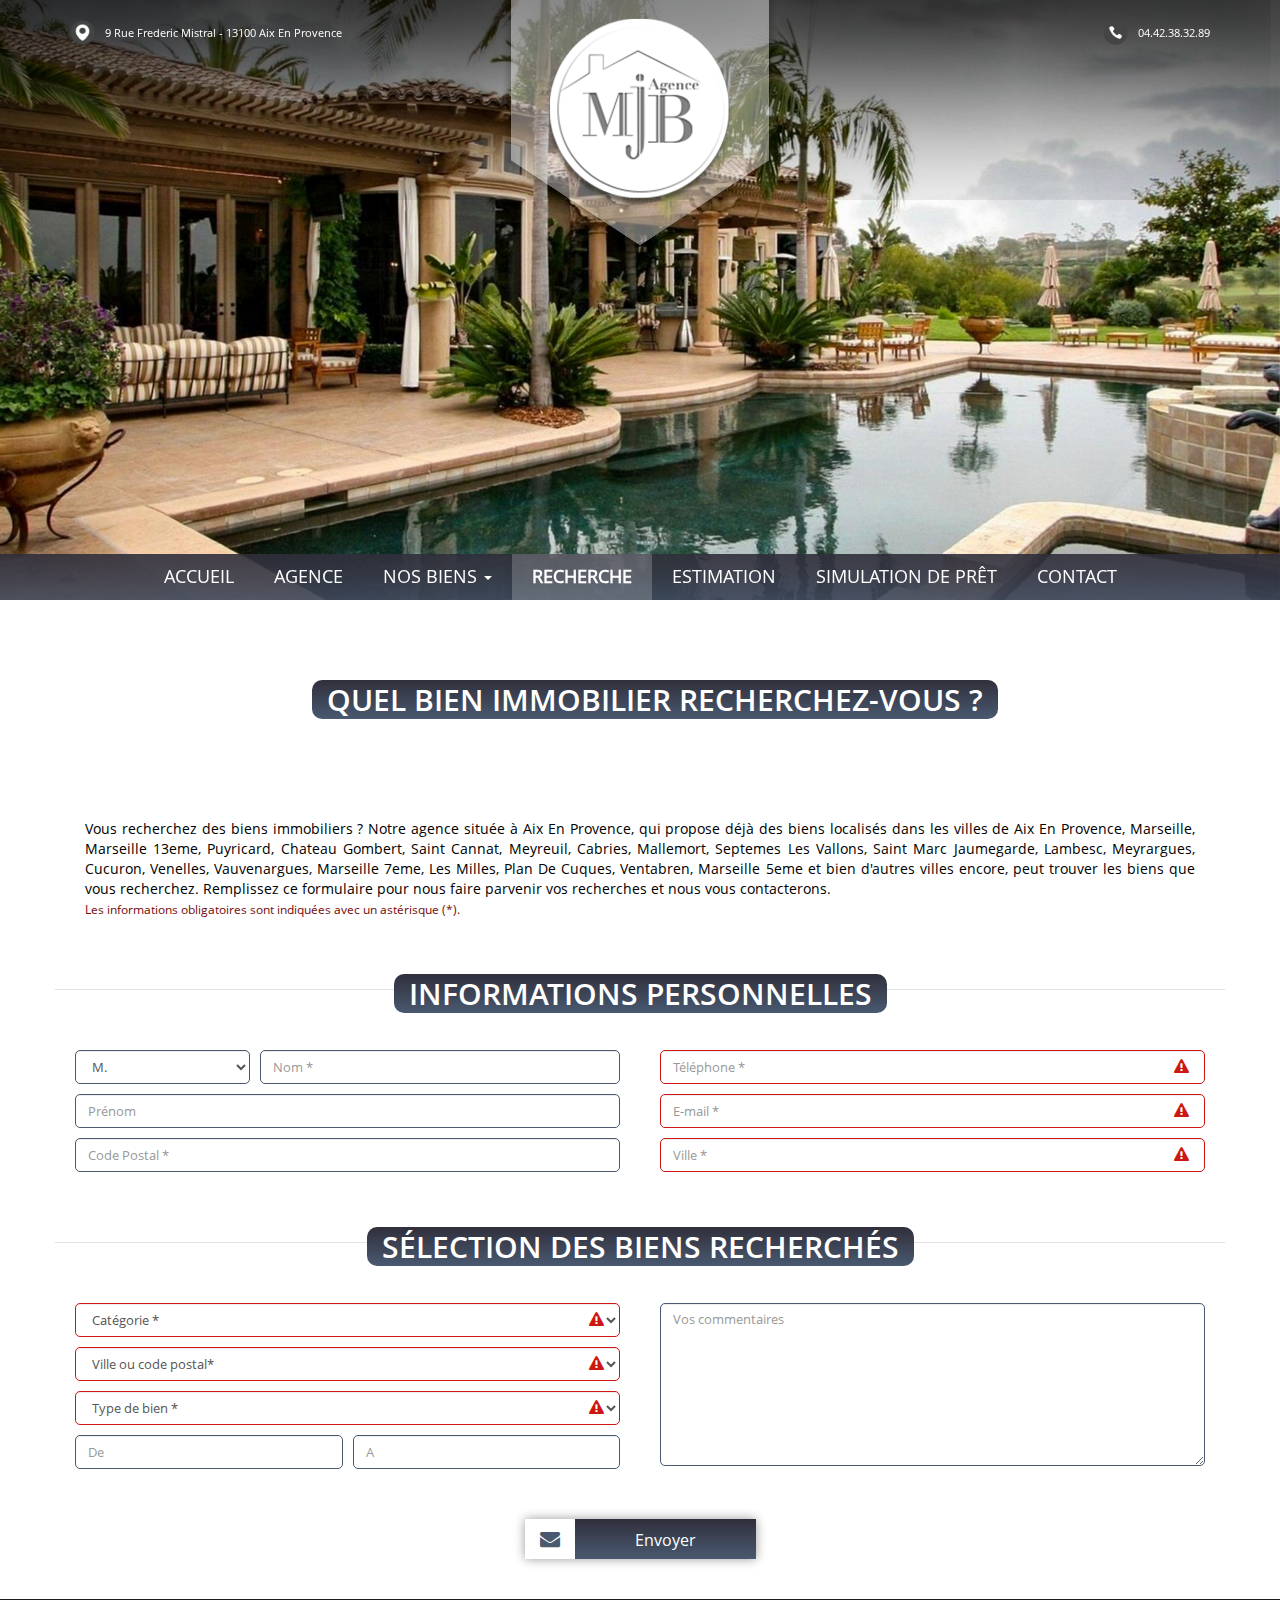
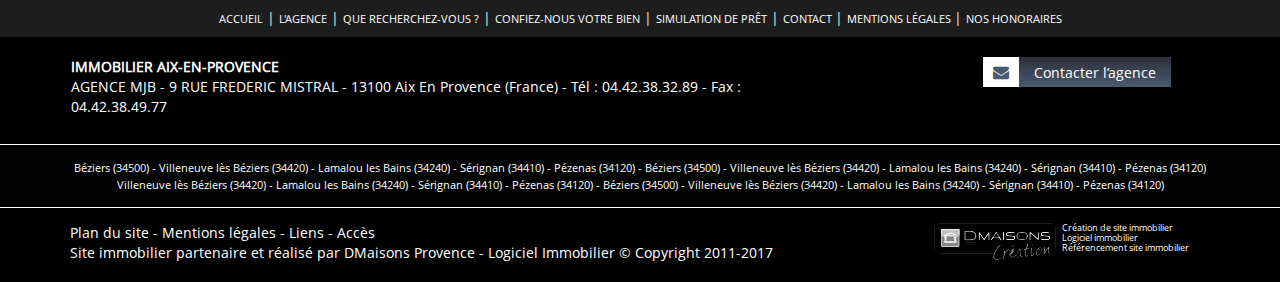
<file: recherche.html>
<!DOCTYPE html>
<html lang="en">
  <head>
    <meta charset="utf-8">
    <meta http-equiv="X-UA-Compatible" content="IE=edge">
    <meta name="viewport" content="width=device-width, initial-scale=1, user-scalable=no">
    <title>Recherche | Agence immobilière Aix En Provence, AGENCE MJB, immobilier Aix En Provence</title>
    <meta name="description" content="L'immobilier autour de Aix En Provence avec AGENCE MJB. Nous vous proposons des annonces immobilières à Aix En Provence, Puyricard, Marseille, Marseille 13eme, Saint Cannat, Meyreuil, Chateau Gombert, Cabries, Mallemort, Septemes Les Vallons, Saint Marc Jaumegarde, Lambesc, Meyrargues, Ventabren, Marseille 5eme, Brignoles, Marseille 14eme, Cabrieres D Aigues, Pertuis, Bandol, La Tour D Aigues, Cadenet">
    <meta name="content-Language" content="fr">
    <meta name="author" content="DMaisons Provence">
    <meta name="robots" content="index,follow,all">
    <meta name="expires" content="never">
    <meta name="charset" content="UTF-8">
    <meta name="distribution" content="Global">
    <meta name="copyright" content="Copyright © 2017">
    <!-- CSS -->
    <link href="css/bootstrap.min.css" rel="stylesheet">
    <link href="css/style.css" rel="stylesheet">
    <link href="css/font-awesome.min.css" rel="stylesheet">
    <link href="css/font-awesome.firefox.css" rel="stylesheet">
    <link href="css/owl.carousel.min.css" rel="stylesheet">
    <!-- JS -->
    <script src="js/jquery.min.js"></script>
  </head>

  <body lang="fr">

    <!-- header -->
    <header>
        <div class="topHeader">
            <div class="container">
                <!-- address, phone, language switcher -->
                <div class="row">
                    <div class="addressAndPhone hidden-xs hidden-sm col-xs-12 col-sm-6">
                        <div class="address">
                            <img src="img/icons/marker.png" alt="Agence immobilière Aix En Provence, AGENCE MJB, immobilier Aix En Provence">
                            <p>9 Rue Frederic Mistral - 13100 Aix En Provence</p>
                        </div>
                        <div class="phoneNumber">
                            <img src="img/icons/phone.png" alt="Agence immobilière Aix En Provence, AGENCE MJB, immobilier Aix En Provence">
                            <p>04.42.38.32.89</p>
                        </div>
                    </div>
                </div>
                <!-- /address, phone, language switcher -->
            </div>
        </div>
        <!-- main logo -->
        <div class="mainLogo">
            <a href="index.html"><img src="img/mainLogo.png" alt="Agence immobilière Aix En Provence, AGENCE MJB, immobilier Aix En Provence"></a>
        </div>
        <!-- /main logo -->
        <!-- header slider, mobile header -->
        <div class="headerSliderArea">
            <div class="sliderShadow"></div>
            <div class="mainSlider owl-carousel">
                <div class="item"><img src="img/slider/S01.jpg" alt="Agence immobilière Aix En Provence, AGENCE MJB, immobilier Aix En Provence"></div>
                <div class="item"><img src="img/slider/S02.jpg" alt="Agence immobilière Aix En Provence, AGENCE MJB, immobilier Aix En Provence"></div>
                <div class="item"><img src="img/slider/S03.jpg" alt="Agence immobilière Aix En Provence, AGENCE MJB, immobilier Aix En Provence"></div>
                <div class="item"><img src="img/slider/S04.jpg" alt="Agence immobilière Aix En Provence, AGENCE MJB, immobilier Aix En Provence"></div>
                <div class="item"><img src="img/slider/S05.jpg" alt="Agence immobilière Aix En Provence, AGENCE MJB, immobilier Aix En Provence"></div>
            </div>
            <div class="mobileHeader visible-xs visible-sm">
                <!-- address, phone, language switcher, navbar button (mobile) -->
                <div class="addressAndPhone col-xs-12">
                    <div class="address">
                        <img src="img/icons/marker.png" alt="Agence immobilière Aix En Provence, AGENCE MJB, immobilier Aix En Provence">
                        <p>9 Rue Frederic Mistral - 13100 Aix En Provence</p>
                    </div>
                    <div class="phoneNumber">
                        <img src="img/icons/phone.png" alt="Agence immobilière Aix En Provence, AGENCE MJB, immobilier Aix En Provence">
                        <p>04.42.38.32.89</p>
                    </div>
                </div>
                <div class="menuToggleArea">
                    <a class="menuToggle"><i class="fa fa-bars" aria-hidden="true"></i></a>
                </div>
                <!-- /address, phone, language switcher, navbar button (mobile) -->
            </div>
            <!-- main navbar -->
            <nav class="mainNavbar">
                <ul class="mainNavbarMenu">
                    <li><a href="index.html">AccueiL</a></li>
                    <li><a href="agency.html">Agence</a></li>
                    <li><a class="dropdown-toggle" data-toggle="dropdown" aria-haspopup="true" aria-expanded="false" href="agence.html">Nos biens <span class="caret"></span></a>
                      <ul class="dropdown-menu">
                        <li><a href="listing.html">Vente</a></li>
                        <li><a href="listing.html">Location</a></li>
                      </ul>
                    </li>
                    <li><a class="active" href="#">Recherche</a></li>
                    <li><a href="estimation.html">Estimation</a></li>
                    <li><a href="simulation.html">Simulation de prêt</a></li>
                    <li><a href="contact.html">Contact</a></li>
                </ul>
            </nav>
            <!-- /main navbar -->
        </div>
        <!-- /header slider, mobile header -->
    </header>
    <!-- /header -->

    <!-- main content -->
    <div class="container mainContainer">
        <div class="row">
            <!-- page section -->
            <section class="pageSection">
                <div class="col-xs-12">
                    <div class="sectionTitleArea">
                        <!-- Title Block Model1 Version1-2 Starts -->
                        <header id="main-header"  class="container header-section mar-top20">
                            <div class="row section-bg">
                                <div class="row-inner col-md-12 col-sm-12 col-xs-12 first-section-spacing">
                                    <div class="col-sm-12 pad-left0 pad-right0">
                                        <div class="title-block title-block-m1-v1-2 title-lg title-block-clr row-to-table-height text-center">
                                            <div class="title-text-block text-center">
                                                <h2 class="sectionTitle">Quel bien immobilier recherchez-vous ?</h2>
                                            </div>
                                        </div>
                                    </div><!-- /.row-col -->
                                </div><!-- /.row-inner -->
                            </div><!-- /.row -->
                        </header>
                        <!-- Title Block Model1 Version1-2 Ends -->
                    </div>
                    <!-- Agency Model6 Starts -->
                    <section id="agency" class="agency-m8 custom container marg-top18">
                        <div class="row section-bg" >
                            <div class=" col-sm-12 col-xs-12">
                                <div class="row marg-btm-5 agency-block">
                                    <!-- Agency Block Content Starts -->
                                    <div class="col-lg-12 col-md-12 agency-block-content vtop text-justify ">
                                        <p>Vous recherchez des biens immobiliers ? Notre agence située à Aix En Provence, qui propose déjà des biens localisés dans les villes de Aix En Provence, Marseille, Marseille 13eme, Puyricard, Chateau Gombert, Saint Cannat, Meyreuil, Cabries, Mallemort, Septemes Les Vallons, Saint Marc Jaumegarde, Lambesc, Meyrargues, Cucuron, Venelles, Vauvenargues, Marseille 7eme, Les Milles, Plan De Cuques, Ventabren, Marseille 5eme et bien d'autres villes encore, peut trouver les biens que vous recherchez. Remplissez ce formulaire pour nous faire parvenir vos recherches et nous vous contacterons.<br><span class="requiredText">Les informations obligatoires sont indiquées avec un astérisque (*).</span>
                                        </p>
                                    </div>
                                    <!-- Agency Block Content Ends -->
                                </div><!--./row-col-->
                            </div><!--./row-inner-->
                        </div><!--./row-->
                    </section>
                    <!-- Agency Model6 Ends -->
                </div>
                <div class="formArea">
                    <form class="form form-border-rect">
                        <div class="formSectionTitle">
                            <div class="sectionTitleArea formSectionTitleArea">
                                <!-- Title Block Model1 Version1-2 Starts -->
                                <header id="main-header"  class="container header-section mar-top20">
                                    <div class="row section-bg">
                                        <div class="row-inner col-md-12 col-sm-12 col-xs-12 first-section-spacing">
                                            <div class="col-sm-12 pad-left0 pad-right0">
                                                <div class="title-block title-block-m1-v1-2 title-lg title-block-clr row-to-table-height text-center">
                                                    <div class="title-text-block text-center">
                                                        <h2 class="sectionTitle">Informations personnelles</h2>
                                                    </div>
                                                </div>
                                            </div><!-- /.row-col -->
                                        </div><!-- /.row-inner -->
                                    </div><!-- /.row -->
                                </header>
                                <!-- Title Block Model1 Version1-2 Ends -->
                             </div>
                        </div>
                        <div class="col-xs-12 col-sm-6">
                            <div class="col-xs-4 formItem">
                                <select class="form-control">
                                    <option value="0" selected="">M.</option>
                                    <option value="1">Mme</option>
                                    <option value="2">Mlle</option>
                                    <option value="3">Sté</option>
                                </select>
                            </div>
                            <div class="col-xs-8 formItem">
                                <input class="form-control " type="text" placeholder="Nom *">
                            </div>
                            <div class="col-xs-12 formItem form-error-m1 ">
                                <input class="form-control" type="text" placeholder="Prénom">
                            </div>
                            <div class="col-xs-12 formItem form-error-m1 ">
                                <input class="form-control" type="text" placeholder="Code Postal *">
                            </div>
                        </div>
                        <div class="col-xs-12 col-sm-6">
                            <div class="col-xs-12 formItem form-error-m1 form-error">
                                <input class="form-control" type="text" class="col-xs-12" placeholder="Téléphone *">
                                <div class="form-error-blck">
                                    <a href="#" title="Vous devez indiquer votre adresse e-mail." data-placement="top"  class="error-btn" data-toggle="tooltip"><i class="fa fa-exclamation-triangle" aria-hidden="true"></i></a>
                                </div>
                            </div>
                            <div class="col-xs-12 formItem form-error-m1 form-error">
                                <input class="form-control" type="text" class="col-xs-12" placeholder="E-mail *">
                                <div class="form-error-blck">
                                    <a href="#" title="Vous devez indiquer votre adresse e-mail." data-placement="top"  class="error-btn" data-toggle="tooltip"><i class="fa fa-exclamation-triangle" aria-hidden="true"></i></a>
                                </div>
                            </div>
                            <div class="col-xs-12 formItem form-error-m1 form-error">
                                <input class="form-control" type="text" class="col-xs-12" placeholder="Ville *">
                                <div class="form-error-blck">
                                    <a href="#" title="Vous devez indiquer votre adresse e-mail." data-placement="top"  class="error-btn" data-toggle="tooltip"><i class="fa fa-exclamation-triangle" aria-hidden="true"></i></a>
                                </div>
                            </div>
                        </div>
                        <div class="formSectionTitle">
                            <div class="sectionTitleArea formSectionTitleArea">
                                <!-- Title Block Model1 Version1-2 Starts -->
                                <header id="main-header"  class="container header-section mar-top20">
                                    <div class="row section-bg">
                                        <div class="row-inner col-md-12 col-sm-12 col-xs-12 first-section-spacing">
                                            <div class="col-sm-12 pad-left0 pad-right0">
                                                <div class="title-block title-block-m1-v1-2 title-lg title-block-clr row-to-table-height text-center">
                                                    <div class="title-text-block text-center">
                                                        <h2 class="sectionTitle">Sélection des biens recherchés</h2>
                                                    </div>
                                                </div>
                                            </div><!-- /.row-col -->
                                        </div><!-- /.row-inner -->
                                    </div><!-- /.row -->
                                </header>
                                <!-- Title Block Model1 Version1-2 Ends -->
                             </div>
                        </div>
                        <div class="col-xs-12 col-sm-6">
                            <div class="col-xs-12 formItem form-error-m1 form-error">
                                <select class="form-control">
                                    <option value="" selected hidden>Catégorie *</option>
                                    <option value="">&nbsp;</option>
                                    <option value="1">Vente</option>
                                    <option value="2">Location</option>
                                    <option value="3">Location saisonnière</option>
                                </select>
                                <div class="form-error-blck">
                                    <a href="#" title="Vous devez indiquer votre adresse e-mail." data-placement="top"  class="error-btn" data-toggle="tooltip"><i class="fa fa-exclamation-triangle" aria-hidden="true"></i></a>
                                </div>
                            </div>
                            <div class="col-xs-12 formItem form-error-m1 form-error">
                                <select class="form-control">
                                    <option value="" selected hidden>Ville ou code postal*</option>
    								<option value="1">Option 1</option>
                                    <option value="2">Option 2</option>
                                    <option value="3">Option 3</option>
                                </select>
                                <div class="form-error-blck">
                                    <a href="#" title="Vous devez indiquer votre adresse e-mail." data-placement="top"  class="error-btn" data-toggle="tooltip"><i class="fa fa-exclamation-triangle" aria-hidden="true"></i></a>
                                </div>

                            </div>
                            <div class="col-xs-12 formItem form-error-m1 form-error">
                                <select class="form-control">
                                    <option value="" selected hidden>Type de bien *</option>
    								<option value="1">Studios et T1</option>
                                    <option value="2">Appartements T2</option>
                                    <option value="3">Appartements T3</option>
                                    <option value="4">Appartements T4</option>
                                    <option value="5">Appartements T5 et Plus</option>
                                    <option value="6">Villas</option>
                                    <option value="7">Mas, Bastides</option>
                                    <option value="8">Maisons de Villages / Villes</option>
                                    <option value="9">Châteaux</option>
                                    <option value="10">Divers</option>
                                    <option value="11">Terrains</option>
                                    <option value="12">Commerces</option>
                                    <option value="13">Bureaux, Locaux</option>
                                    <option value="14">Immeubles</option>
                                    <option value="15">Lofts</option>
                                    <option value="16">Chalets</option>
                                    <option value="17">Garages / Parkings</option>
                                </select>
                                <div class="form-error-blck">
                                    <a href="#" title="Vous devez indiquer votre adresse e-mail." data-placement="top"  class="error-btn" data-toggle="tooltip"><i class="fa fa-exclamation-triangle" aria-hidden="true"></i></a>
                                </div>
                            </div>
                            <div class="col-xs-6 formItem ">
                                <input class="form-control" type="text" placeholder="De">
                            </div>
                            <div class="col-xs-6 formItem">
                                <input class="form-control" type="text" placeholder="A">
                            </div>
                        </div>
                        <div class="col-xs-12 col-sm-6">
                            <div class="col-xs-12 formItem ">
                                <textarea class="form-control" name="name" rows="8" cols="80" class="col-xs-12 formItem" placeholder="Vos commentaires"></textarea>
                            </div>
                        </div>
                        <div class="formButtonArea">
                            <button type="submit" class="button formButton"><i class="fa fa-envelope" aria-hidden="true"></i>Envoyer</button>
                        </div>
                    </form>
                </div>
            </section>
            <!-- /page section -->
        </div>
    </div>
    <!-- /main content -->

    <!-- Footer Section Model2 Starts -->
    <footer id="footer" class="footer-m2 container-fluid">

        <!-- Footer Top Links Block Starts -->
        <div class=" text-center footer-top-links-bg">
            <div class="row-inner col-md-10 col-sm-10 col-xs-12 footer-top-links footer-top-links-clr">
                <ul>
                    <li>
                        <a href="#">Accueil</a> <span >|</span>
                    </li>
                    <li>
                        <a href="agency.html">L'agence</a> <span >|</span>
                    </li>
                    <li>
                        <a href="#">Que recherchez-vous ?</a> <span>|</span>
                    </li>
                    <li>
                        <a href="#">Confiez-nous votre bien</a> <span>|</span>
                    </li>
                    <li>
                        <a href="#">Simulation de prêt</a> <span>|</span>
                    </li>
                    <li>
                        <a href="#">Contact </a> <span>|</span>
                    </li>
                    <li>
                        <a href="#">Mentions légales </a> <span>|</span>
                    </li>
                    <li>
                        <a href="#">NOS HONORAIRES </a>
                    </li>
                </ul>
            </div>

        </div>
        <!-- Footer Top Links Block Ends -->

        <!-- Footer Contacts Partners Block Starts -->
        <div class="container-fluid rowcontainer">
            <div class="container footer-contacts-partners-bg">
                <div class="row col-md-12 col-sm-12 col-xs-12 text-center">
                    <div class="row-col footer-contacts-partners footer-block-inner-clr">
                        <div class="col-md-8 col-sm-8 col-xs-12 text-left footer-contacts">
                            <p> <a href="#"><b>IMMOBILIER AIX-EN-PROVENCE</b></a></p>
                            <p class="font-11">AGENCE MJB - 9 RUE FREDERIC MISTRAL - 13100 Aix En Provence (France) - Tél : 04.42.38.32.89 - Fax : 04.42.38.49.77</p>
                        </div>
                        <div class="col-md-4 col-sm-4 col-xs-12 text-right footer-contacts">
                            <div class=" contactAgenceButtonArea">
                                <a href="contact.html"><button type="button" class="button contactAgenceButton" name="button"><i class="fa fa-envelope" aria-hidden="true"></i>Contacter l’agence</button></a>
                            </div>                        </div>
                    </div>
                </div>
            </div>
            <!-- Footer Contacts Partners Block Ends -->
        </div>
        <!-- adress bar -->
        <div class="container-fluid rowcontainer backlight">
            <div class="container adress">
                <div class="row text-center">
                    <p class="Villeneuve">Béziers (34500) - Villeneuve lès Béziers (34420) - Lamalou les Bains (34240) - Sérignan (34410) - Pézenas (34120) - Béziers (34500) - Villeneuve lès Béziers (34420) - Lamalou les Bains (34240) - Sérignan (34410) - Pézenas (34120)<br>
                        Villeneuve lès Béziers (34420) - Lamalou les Bains (34240) - Sérignan (34410) - Pézenas (34120) - Béziers (34500) - Villeneuve lès Béziers (34420) - Lamalou les Bains (34240) - Sérignan (34410) - Pézenas (34120)</p>
                </div>
            </div>
        </div>
        <!--  adress bar end -->
        <!-- Footer Copyright Block Starts -->
        <div class="container-fluid">
            <div class="container footer-copyright-block-bg">
                <div class="row-inner col-md-12 col-sm-12 col-xs-12 ">
                    <div class="row-col footer-copyright-block footer-block-inner-clr">
                        <div class="col-md-9 col-sm-9 col-xs-12 footer-copyright-info font-11 vtop" style="padding:0">
                            <p>Plan du site - Mentions légales - Liens - Accès <br>
                                Site immobilier partenaire et réalisé par DMaisons Provence - Logiciel Immobilier &#169; Copyright 2011-2017</p>
                        </div>
                        <div class="col-md-3 col-sm-3 col-xs-12 text-left-m text-right-d footer-copyright-logo marg-top10-m ">
                            <div class="row-col-auto-w text-left-m text-right-d ">
                                <div class="row-col-auto-w vtop ">
                                    <img src="img/footer-icon.png" alt="Footer Icon3" />
                                </div>
                                <div class="row-col-auto-w text-left">
                                    <p>Création de site immobilier</p>
                                    <p>Logiciel immobilier</p>
                                    <p>Référencement site immobilier</p>
                                </div>
                            </div>

                        </div>
                    </div>
                </div>
            </div>
            <!-- Footer Copyright Block Ends -->
        </div>
    </footer>
    <!-- Footer Section Model2 Ends -->


    <!-- footer JS -->
    <script src="js/bootstrap.min.js"></script>
    <script src="js/owl.carousel.min.js"></script>
    <script src="js/main.js"></script>
    <script src="js/select2.full.min.js"></script>

  </body>
</html>
</file>
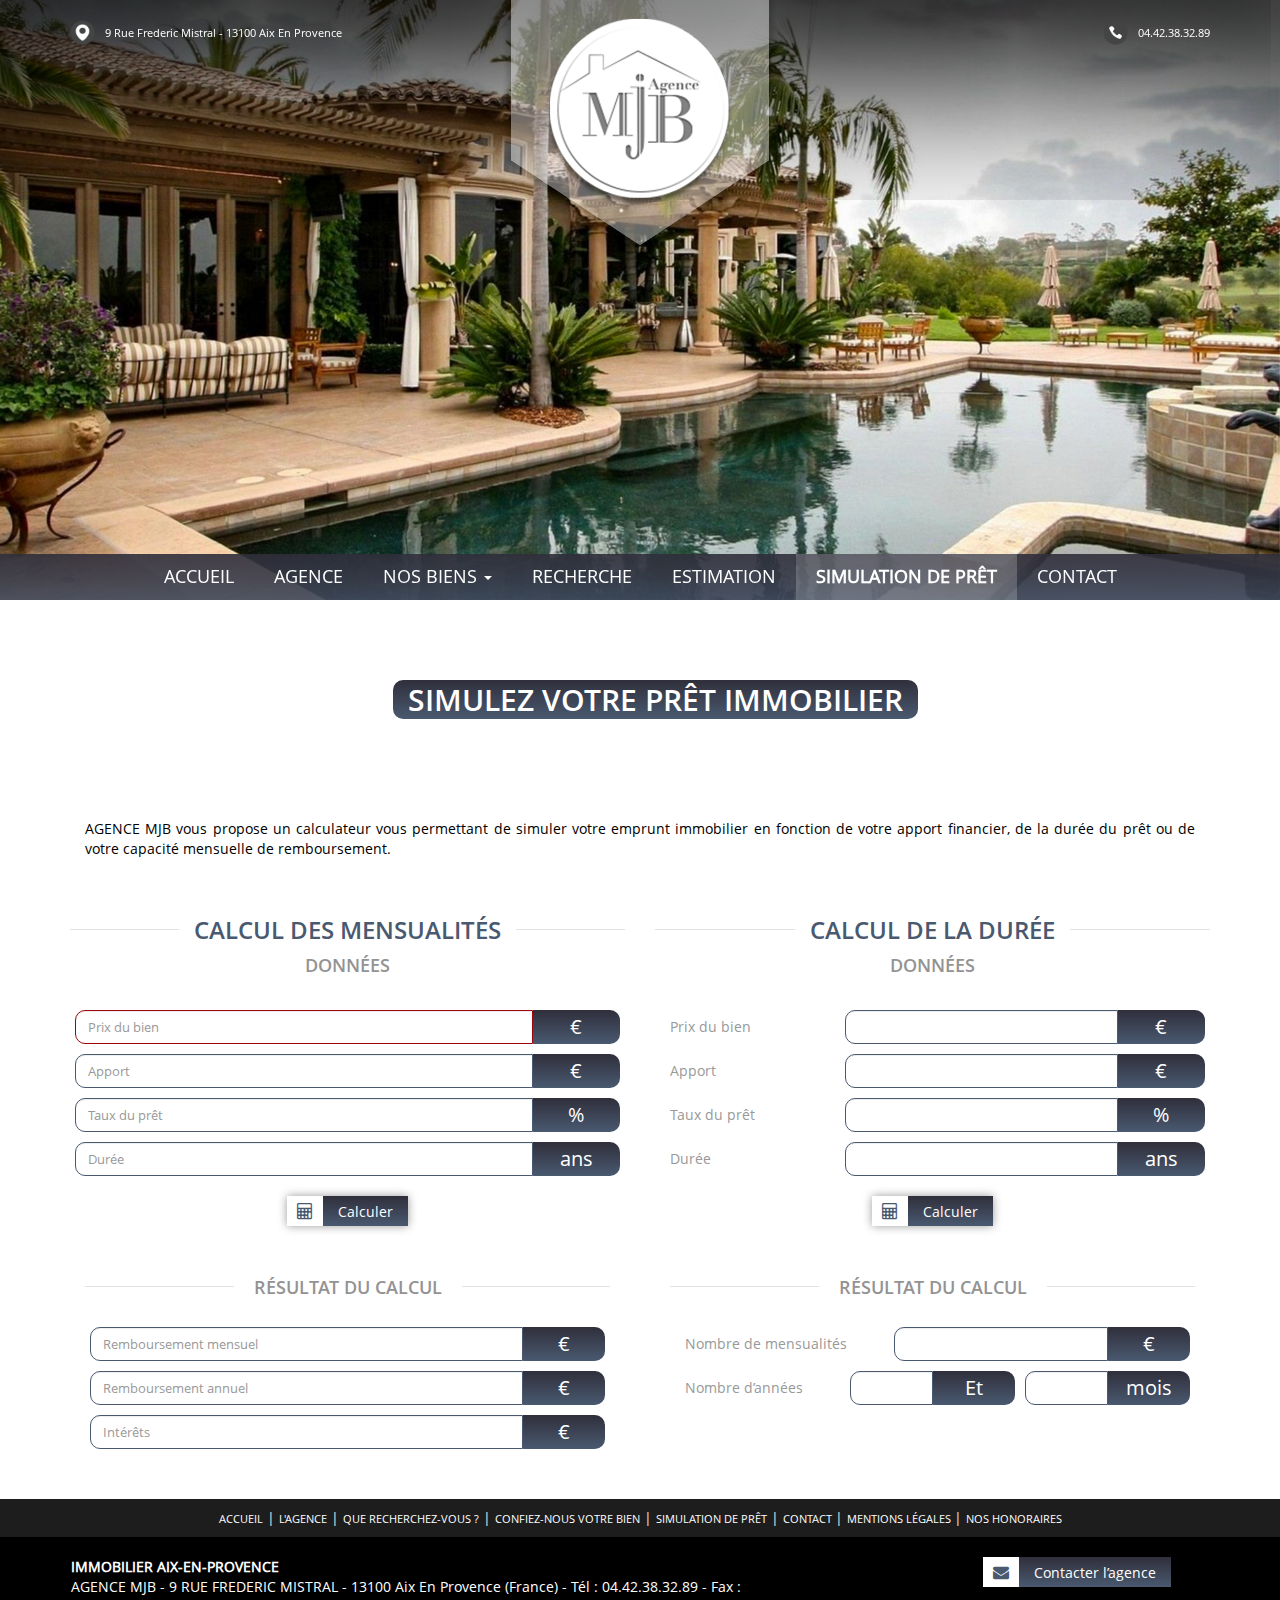
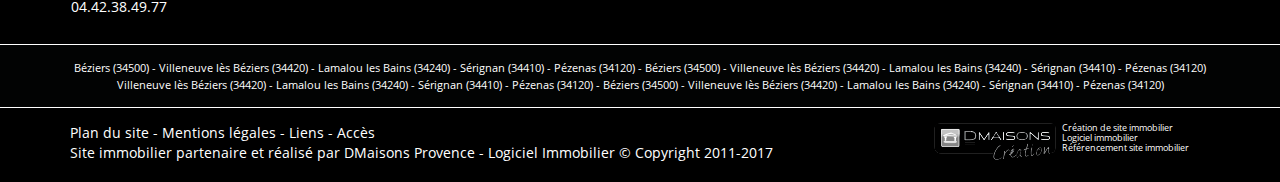
<file: simulation.html>
<!DOCTYPE html>
<html lang="en">
  <head>
    <meta charset="utf-8">
    <meta http-equiv="X-UA-Compatible" content="IE=edge">
    <meta name="viewport" content="width=device-width, initial-scale=1, user-scalable=no">
    <title>Simulation de prêt | Agence immobilière Aix En Provence, AGENCE MJB, immobilier Aix En Provence</title>
    <meta name="description" content="L'immobilier autour de Aix En Provence avec AGENCE MJB. Nous vous proposons des annonces immobilières à Aix En Provence, Puyricard, Marseille, Marseille 13eme, Saint Cannat, Meyreuil, Chateau Gombert, Cabries, Mallemort, Septemes Les Vallons, Saint Marc Jaumegarde, Lambesc, Meyrargues, Ventabren, Marseille 5eme, Brignoles, Marseille 14eme, Cabrieres D Aigues, Pertuis, Bandol, La Tour D Aigues, Cadenet">
    <meta name="content-Language" content="fr">
    <meta name="author" content="DMaisons Provence">
    <meta name="robots" content="index,follow,all">
    <meta name="expires" content="never">
    <meta name="charset" content="UTF-8">
    <meta name="distribution" content="Global">
    <meta name="copyright" content="Copyright © 2017">
    <!-- CSS -->
    <link href="css/bootstrap.min.css" rel="stylesheet">
    <link href="css/style.css" rel="stylesheet">
    <link href="css/font-awesome.min.css" rel="stylesheet">
    <link href="css/font-awesome.firefox.css" rel="stylesheet">
    <link href="css/owl.carousel.min.css" rel="stylesheet">
    <!-- JS -->
    <script src="js/jquery.min.js"></script>
  </head>

  <body lang="fr">

    <!-- header -->
    <header>
        <div class="topHeader">
            <div class="container">
                <!-- address, phone, language switcher -->
                <div class="row">
                    <div class="addressAndPhone hidden-xs hidden-sm col-xs-12 col-sm-6">
                        <div class="address">
                            <img src="img/icons/marker.png" alt="Agence immobilière Aix En Provence, AGENCE MJB, immobilier Aix En Provence">
                            <p>9 Rue Frederic Mistral - 13100 Aix En Provence</p>
                        </div>
                        <div class="phoneNumber">
                            <img src="img/icons/phone.png" alt="Agence immobilière Aix En Provence, AGENCE MJB, immobilier Aix En Provence">
                            <p>04.42.38.32.89</p>
                        </div>
                    </div>
                </div>
                <!-- /address, phone, language switcher -->
            </div>
        </div>
        <!-- main logo -->
        <div class="mainLogo">
            <a href="index.html"><img src="img/mainLogo.png" alt="Agence immobilière Aix En Provence, AGENCE MJB, immobilier Aix En Provence"></a>
        </div>
        <!-- /main logo -->
        <!-- header slider, mobile header -->
        <div class="headerSliderArea">
            <div class="sliderShadow"></div>
            <div class="mainSlider owl-carousel">
                <div class="item"><img src="img/slider/S01.jpg" alt="Agence immobilière Aix En Provence, AGENCE MJB, immobilier Aix En Provence"></div>
                <div class="item"><img src="img/slider/S02.jpg" alt="Agence immobilière Aix En Provence, AGENCE MJB, immobilier Aix En Provence"></div>
                <div class="item"><img src="img/slider/S03.jpg" alt="Agence immobilière Aix En Provence, AGENCE MJB, immobilier Aix En Provence"></div>
                <div class="item"><img src="img/slider/S04.jpg" alt="Agence immobilière Aix En Provence, AGENCE MJB, immobilier Aix En Provence"></div>
                <div class="item"><img src="img/slider/S05.jpg" alt="Agence immobilière Aix En Provence, AGENCE MJB, immobilier Aix En Provence"></div>
            </div>
            <div class="mobileHeader visible-xs visible-sm">
                <!-- address, phone, language switcher, navbar button (mobile) -->
                <div class="addressAndPhone col-xs-12">
                    <div class="address">
                        <img src="img/icons/marker.png" alt="Agence immobilière Aix En Provence, AGENCE MJB, immobilier Aix En Provence">
                        <p>9 Rue Frederic Mistral - 13100 Aix En Provence</p>
                    </div>
                    <div class="phoneNumber">
                        <img src="img/icons/phone.png" alt="Agence immobilière Aix En Provence, AGENCE MJB, immobilier Aix En Provence">
                        <p>04.42.38.32.89</p>
                    </div>
                </div>
                <div class="menuToggleArea">
                    <a class="menuToggle"><i class="fa fa-bars" aria-hidden="true"></i></a>
                </div>
                <!-- /address, phone, language switcher, navbar button (mobile) -->
            </div>
            <!-- main navbar -->
            <nav class="mainNavbar">
                <ul class="mainNavbarMenu">
                    <li><a href="index.html">AccueiL</a></li>
                    <li><a href="agency.html">Agence</a></li>
                    <li><a class="dropdown-toggle" data-toggle="dropdown" aria-haspopup="true" aria-expanded="false" href="agence.html">Nos biens <span class="caret"></span></a>
                      <ul class="dropdown-menu">
                        <li><a href="listing.html">Vente</a></li>
                        <li><a href="listing.html">Location</a></li>
                      </ul>
                    </li>
                    <li><a href="recherche.html">Recherche</a></li>
                    <li><a href="estimation.html">Estimation</a></li>
                    <li><a class="active" href="#">Simulation de prêt</a></li>
                    <li><a href="contact.html">Contact</a></li>
                </ul>
            </nav>
            <!-- /main navbar -->
        </div>
        <!-- /header slider, mobile header -->
    </header>
    <!-- /header -->

    <!-- main content -->
    <div class="container mainContainer">
        <div class="row">
            <!-- page section -->
            <section class="pageSection">
                <div class="col-xs-12">
                    <div class="sectionTitleArea">
                        <!-- Title Block Model1 Version1-2 Starts -->
                        <header id="main-header"  class="container header-section mar-top20">
                            <div class="row section-bg">
                                <div class="row-inner col-md-12 col-sm-12 col-xs-12 first-section-spacing">
                                    <div class="col-sm-12 pad-left0 pad-right0">
                                        <div class="title-block title-block-m1-v1-2 title-lg title-block-clr row-to-table-height text-center">
                                            <div class="title-text-block text-center">
                                                <h2 class="sectionTitle">Simulez votre prêt immobilier</h2>
                                            </div>
                                        </div>
                                    </div><!-- /.row-col -->
                                </div><!-- /.row-inner -->
                            </div><!-- /.row -->
                        </header>
                        <!-- Title Block Model1 Version1-2 Ends -->
                    </div>
                    <!-- Agency Model6 Starts -->
                    <section id="agency" class="agency-m8 custom container marg-top18">
                        <div class="row section-bg" >
                            <div class=" col-sm-12 col-xs-12">
                                <div class="row marg-btm-5 agency-block">
                                    <!-- Agency Block Content Starts -->
                                    <div class="col-lg-12 col-md-12 agency-block-content vtop text-justify ">
                                        <p>AGENCE MJB vous propose un calculateur vous permettant de simuler votre emprunt immobilier en fonction de votre apport financier, de la durée du prêt ou de votre capacité mensuelle de remboursement.</p>
                                    </div>
                                    <!-- Agency Block Content Ends -->
                                </div><!--./row-col-->
                            </div><!--./row-inner-->
                        </div><!--./row-->
                    </section>
                    <!-- Agency Model6 Ends -->
                </div>
                <div class="formArea">
                    <form>

                        <div class="col-xs-12 col-sm-6">
                            <div class="formSectionTitle formSectionSubTitle">
                                <div class="sectionTitleArea formSectionTitleArea formSectionSubTitleArea">
                                    <h3 class="sectionTitle">CALCUL DES MENSUALITÉS</h3>
                                    <h4 class="sectionSubTitle">DONNÉES</h4>
                                </div>
                            </div>

                            <div class="col-xs-10 formItem formItemWithButtonArea">
                                <input class="form-control error" type="text" placeholder="Prix du bien">
                            </div>
                            <div class="col-xs-2 col-sm-2 formItem formItemButtonLike">
                                <label>€</label>
                            </div>
                            <div class="col-xs-10 formItem formItemWithButtonArea">
                                <input class="form-control" type="text" placeholder="Apport">
                            </div>
                            <div class="col-xs-2 col-sm-2 formItem formItemButtonLike">
                                <label>€</label>
                            </div>
                            <div class="col-xs-10 formItem formItemWithButtonArea">
                                <input class="form-control" type="text" placeholder="Taux du prêt">
                            </div>
                            <div class="col-xs-2 col-sm-2 formItem formItemButtonLike">
                                <label>%</label>
                            </div>
                            <div class="col-xs-10 formItem formItemWithButtonArea">
                                <input class="form-control" type="text" placeholder="Durée">
                            </div>
                            <div class="col-xs-2 col-sm-2 formItem formItemButtonLike">
                                <label>ans</label>
                            </div>
                            <div class="formButtonArea subFormButtonArea">
                                <button type="button" name="button" class="button"><i class="fa fa-calculator" aria-hidden="true"></i>Calculer</button>
                            </div>

                            <!-- RÉSULTAT DU CALCUL -->
                            <div class="col-xs-12">
                                <div class="formSectionTitle subFormSectionTitle">
                                    <div class="sectionTitleArea formSectionTitleArea formSectionSubTitleArea">
                                        <h4 class="sectionSubTitle subSectionSubTitle">RÉSULTAT DU CALCUL</h4>
                                    </div>
                                </div>
                                <div class="col-xs-10 formItem formItemWithButtonArea">
                                    <input class="form-control" type="text" placeholder="Remboursement mensuel">
                                </div>
                                <div class="col-xs-2 col-sm-2 formItem formItemButtonLike">
                                    <label>€</label>
                                </div>
                                <div class="col-xs-10 formItem formItemWithButtonArea">
                                    <input class="form-control" type="text" placeholder="Remboursement annuel">
                                </div>
                                <div class="col-xs-2 col-sm-2 formItem formItemButtonLike">
                                    <label>€</label>
                                </div>
                                <div class="col-xs-10 formItem formItemWithButtonArea">
                                    <input class="form-control" type="text" placeholder="Intérêts">
                                </div>
                                <div class="col-xs-2 col-sm-2 formItem formItemButtonLike">
                                    <label>€</label>
                                </div>
                            </div>
                            <!-- /RÉSULTAT DU CALCUL -->

                        </div>
                    </form>

                    <form>
                        <div class="col-xs-12 col-sm-6">
                            <div class="formSectionTitle formSectionSubTitle">
                                <div class="sectionTitleArea formSectionTitleArea formSectionSubTitleArea">
                                    <h3 class="sectionTitle">CALCUL DE LA DURÉE</h3>
                                    <h4 class="sectionSubTitle">DONNÉES</h4>
                                </div>
                            </div>
                            <div class="col-xs-12 col-sm-4 formLabel">
                                <p>Prix du bien</p>
                            </div>
                            <div class="col-xs-10 col-sm-6 formItem formItemWithButtonArea">
                                <input class="form-control" type="text" readonly>
                            </div>
                            <div class="col-xs-2 col-sm-2 formItem formItemButtonLike">
                                <label>€</label>
                            </div>
                            <div class="col-xs-12 col-sm-4 formLabel">
                                <p>Apport</p>
                            </div>
                            <div class="col-xs-10 col-sm-6 formItem formItemWithButtonArea">
                                <input class="form-control" type="text" readonly>
                            </div>
                            <div class="col-xs-2 col-sm-2 formItem formItemButtonLike">
                                <label>€</label>
                            </div>
                            <div class="col-xs-12 col-sm-4 formLabel">
                                <p>Taux du prêt</p>
                            </div>
                            <div class="col-xs-10 col-sm-6 formItem formItemWithButtonArea">
                                <input class="form-control" type="text" readonly>
                            </div>
                            <div class="col-xs-2 col-sm-2 formItem formItemButtonLike">
                                <label>%</label>
                            </div>
                            <div class="col-xs-12 col-sm-4 formLabel">
                                <p>Durée</p>
                            </div>
                            <div class="col-xs-10 col-sm-6 formItem formItemWithButtonArea">
                                <input class="form-control" type="text" readonly>
                            </div>
                            <div class="col-xs-2 col-sm-2 formItem formItemButtonLike">
                                <label>ans</label>
                            </div>
                            <div class="formButtonArea subFormButtonArea">
                                <button type="button" name="button" class="button"><i class="fa fa-calculator" aria-hidden="true"></i>Calculer</button>
                            </div>

                        <!-- RÉSULTAT DU CALCUL -->
                        <div class="col-xs-12">
                            <div class="formSectionTitle subFormSectionTitle">
                                <div class="sectionTitleArea formSectionTitleArea formSectionSubTitleArea">
                                    <h4 class="sectionSubTitle subSectionSubTitle">RÉSULTAT DU CALCUL</h4>
                                </div>
                            </div>
                            <div class="col-xs-5 formLabel">
                                <p>Nombre de mensualités</p>
                            </div>
                            <div class="col-xs-5 formItem formItemWithButtonArea">
                                <input class="form-control" type="text" readonly>
                            </div>
                            <div class="col-xs-2 col-sm-2 formItem formItemButtonLike">
                                <label>€</label>
                            </div>
                            <div class="col-xs-12 col-sm-4 formLabel">
                                <p>Nombre d’années</p>
                            </div>
                            <div class="col-xs-3 col-sm-2 formItem formItemWithButtonArea">
                                <input class="form-control" type="text" readonly>
                            </div>
                            <div class="col-xs-3 col-sm-2 formItem formItemButtonLike">
                                <label>Et</label>
                            </div>
                            <div class="col-xs-3 col-sm-2 formItem formItemWithButtonArea">
                                <input class="form-control" type="text" readonly>
                            </div>
                            <div class="col-xs-3 col-sm-2 formItem formItemButtonLike">
                                <label>mois</label>
                            </div>
                        </div>
                        <!-- /RÉSULTAT DU CALCUL -->

                        </div>
                    </form>
                </div>
            </section>
            <!-- /page section -->
        </div>
    </div>
    <!-- /main content -->

    <!-- Footer Section Model2 Starts -->
    <footer id="footer" class="footer-m2 container-fluid">

        <!-- Footer Top Links Block Starts -->
        <div class=" text-center footer-top-links-bg">
            <div class="row-inner col-md-10 col-sm-10 col-xs-12 footer-top-links footer-top-links-clr">
                <ul>
                    <li>
                        <a href="#">Accueil</a> <span >|</span>
                    </li>
                    <li>
                        <a href="agency.html">L'agence</a> <span >|</span>
                    </li>
                    <li>
                        <a href="#">Que recherchez-vous ?</a> <span>|</span>
                    </li>
                    <li>
                        <a href="#">Confiez-nous votre bien</a> <span>|</span>
                    </li>
                    <li>
                        <a href="#">Simulation de prêt</a> <span>|</span>
                    </li>
                    <li>
                        <a href="#">Contact </a> <span>|</span>
                    </li>
                    <li>
                        <a href="#">Mentions légales </a> <span>|</span>
                    </li>
                    <li>
                        <a href="#">NOS HONORAIRES </a>
                    </li>
                </ul>
            </div>

        </div>
        <!-- Footer Top Links Block Ends -->

        <!-- Footer Contacts Partners Block Starts -->
        <div class="container-fluid rowcontainer">
            <div class="container footer-contacts-partners-bg">
                <div class="row col-md-12 col-sm-12 col-xs-12 text-center">
                    <div class="row-col footer-contacts-partners footer-block-inner-clr">
                        <div class="col-md-8 col-sm-8 col-xs-12 text-left footer-contacts">
                            <p> <a href="#"><b>IMMOBILIER AIX-EN-PROVENCE</b></a></p>
                            <p class="font-11">AGENCE MJB - 9 RUE FREDERIC MISTRAL - 13100 Aix En Provence (France) - Tél : 04.42.38.32.89 - Fax : 04.42.38.49.77</p>
                        </div>
                        <div class="col-md-4 col-sm-4 col-xs-12 text-right footer-contacts">
                            <div class=" contactAgenceButtonArea">
                                <a href="contact.html"><button type="button" class="button contactAgenceButton" name="button"><i class="fa fa-envelope" aria-hidden="true"></i>Contacter l’agence</button></a>
                            </div>                        </div>
                    </div>
                </div>
            </div>
            <!-- Footer Contacts Partners Block Ends -->
        </div>
        <!-- adress bar -->
        <div class="container-fluid rowcontainer backlight">
            <div class="container adress">
                <div class="row text-center">
                    <p class="Villeneuve">Béziers (34500) - Villeneuve lès Béziers (34420) - Lamalou les Bains (34240) - Sérignan (34410) - Pézenas (34120) - Béziers (34500) - Villeneuve lès Béziers (34420) - Lamalou les Bains (34240) - Sérignan (34410) - Pézenas (34120)<br>
                        Villeneuve lès Béziers (34420) - Lamalou les Bains (34240) - Sérignan (34410) - Pézenas (34120) - Béziers (34500) - Villeneuve lès Béziers (34420) - Lamalou les Bains (34240) - Sérignan (34410) - Pézenas (34120)</p>
                </div>
            </div>
        </div>
        <!--  adress bar end -->
        <!-- Footer Copyright Block Starts -->
        <div class="container-fluid">
            <div class="container footer-copyright-block-bg">
                <div class="row-inner col-md-12 col-sm-12 col-xs-12 ">
                    <div class="row-col footer-copyright-block footer-block-inner-clr">
                        <div class="col-md-9 col-sm-9 col-xs-12 footer-copyright-info font-11 vtop" style="padding:0">
                            <p>Plan du site - Mentions légales - Liens - Accès <br>
                                Site immobilier partenaire et réalisé par DMaisons Provence - Logiciel Immobilier &#169; Copyright 2011-2017</p>
                        </div>
                        <div class="col-md-3 col-sm-3 col-xs-12 text-left-m text-right-d footer-copyright-logo marg-top10-m ">
                            <div class="row-col-auto-w text-left-m text-right-d ">
                                <div class="row-col-auto-w vtop ">
                                    <img src="img/footer-icon.png" alt="Footer Icon3" />
                                </div>
                                <div class="row-col-auto-w text-left">
                                    <p>Création de site immobilier</p>
                                    <p>Logiciel immobilier</p>
                                    <p>Référencement site immobilier</p>
                                </div>
                            </div>

                        </div>
                    </div>
                </div>
            </div>
            <!-- Footer Copyright Block Ends -->
        </div>
    </footer>
    <!-- Footer Section Model2 Ends -->

    <!-- footer JS -->
    <script src="js/bootstrap.min.js"></script>
    <script src="js/owl.carousel.min.js"></script>
    <script src="js/main.js"></script>
    <script src="js/select2.full.min.js"></script>

  </body>
</html>
</file>
<file: css/style.css>
/* fonts*/
@font-face {
    font-family: 'Open Sans';
    src: url('../fonts/OpenSans-Regular.woff');
}
@font-face {
    font-family: 'Open Sans Bold';
    src: url('../fonts/OpenSans-Semibold.woff');
 }
/* /fonts*/

/* general elements */
body {
    background: #FFF;
    font-family: 'Open Sans', sans-serif;
}
a:hover, a:focus {
    outline: 0;
    text-decoration: none;
}
h1, h2, h3, h4, h5, h6 {
    font-family: 'Open Sans Bold';
}
button {
    transition: all 0.5s;
}
button:focus {
    outline: 0;
    text-decoration: none;
}
.button {
    position: relative;
    height: 30px;
    color: #FFF;
    background-image: -moz-linear-gradient( 90deg, rgb(73,89,112) 0%, rgb(48,47,59) 100%);
    background-image: -webkit-linear-gradient( 90deg, rgb(73,89,112) 0%, rgb(48,47,59) 100%);
    background-image: -ms-linear-gradient( 90deg, rgb(73,89,112) 0%, rgb(48,47,59) 100%);
    border: none;
    padding: 0 15px 0 0;
    transition: all 0.5s;
    -webkit-box-shadow: 0px 0px 10px 0px rgba(0,0,0,0.4);
    -moz-box-shadow: 0px 0px 10px 0px rgba(0,0,0,0.4);
    box-shadow: 0px 0px 10px 0px rgba(0,0,0,0.4);
}
.button i {
    color: #495970;
    font-size: 16px;
    background: #FFF;
    margin-right: 15px;
    padding: 7px 10px;
}
.button:hover {
    margin-right: 10px;
    opacity: 0.8;
}
.button.formButton {
    padding-right: 40px;
    margin-top: 30px;
    margin-left: auto;
    margin-right: auto;
    font-size: 16px;
    height: 40px;
}
.button.formButton i {
    margin-right: 40px;
    font-size: 20px;
    padding: 10px 15px;
}
.button.formButton:hover {
    opacity: 0.8;
}
.form-control {
    border-color: #495970;
    border-radius: 5px;
    font-size: 13px;
}
.form-control.error {
    color: #9c050c;
    border-color: #9c050c;
}
@media (min-width: 1200px) {
    .button.formButton {
        padding-right: 60px;
    }
    .button.formButton i {
        margin-right: 60px;
    }
}
/* /general elements */

/* header */
header .topHeader {
    position: absolute;
    top: 0;
    z-index: 5;
    width: 100%;
    margin-top: 20px;
}
header .topHeader p {
    margin: 0;
    font-size: 11px;
    color: #FFF;
}
header .addressAndPhone,
header .topHeader .addressAndPhone .address,
header .topHeader .addressAndPhone .phoneNumber,
header .topHeader .languageSwitcher,
header .topHeader .languageSwitcher .languageSwitcherInner {
    display: flex;
    align-items: center;
}
header .addressAndPhone {
    width: 100%;
}
header .topHeader .addressAndPhone .phoneNumber {
    margin-left: auto;
}
header .topHeader .languageSwitcher .languageSwitcherInner a {
    transition: all 0.5s;
}
header .topHeader .languageSwitcher .languageSwitcherInner a:hover {
    opacity: 0.7;
}
header .topHeader .addressAndPhone .address {
    margin-right: 10px;
}
@media (min-width: 1200px) {
    header .topHeader .addressAndPhone .address {
        margin-right: 20px;
    }
}
header .topHeader .addressAndPhone .address img,
header .topHeader .addressAndPhone .phoneNumber img {
    width: 18px;
    margin-right: 5px;
}
@media (min-width: 1200px) {
    header .topHeader .addressAndPhone .address img,
    header .topHeader .addressAndPhone .phoneNumber img {
        width: 25px;
        margin-right: 10px;
    }
}
header .topHeader .languageSwitcher .languageSwitcherInner {
    margin-left: auto;
}
header .topHeader .languageSwitcher .languageSwitcherInner img {
    width: 30px;
    margin-left: 10px;
}
header .mainLogo {
    position: absolute;
    top: 0;
    z-index: 3;
    width: 100%;
    text-align: center;
}
header .mainLogo img {
    width: 280px;
    transition: all 0.5s;
}
@media (min-width: 992px) {
    header .mainLogo img {
        width: 220px;
    }
    header .mainLogo img:hover {
        width: 240px;
    }
}
@media (min-width: 1200px) {
    header .mainLogo img {
        width: 300px;
    }
    header .mainLogo img:hover {
        width: 320px;
    }
}
header .headerSliderArea {
    position: relative;
}
header .headerSliderArea .sliderShadow {
    position: absolute;
    top: 0;
    z-index: 2;
    width: 100%;
    height: 200px;
    -webkit-box-shadow: inset 0px 139px 168px -59px rgba(0,0,0,1);
    -moz-box-shadow: inset 0px 139px 168px -59px rgba(0,0,0,1);
    box-shadow: inset 0px 139px 168px -59px rgba(0,0,0,1);
}
header .headerSliderArea .mainSlider .owl-item {
  transform: translateZ(0);
  -webkit-transform: translateZ(0);
  -ms-transform: translateZ(0);
}
header .headerSliderArea .mainSlider img {
  height: 400px;
  object-fit: cover;
}
@media (min-width: 992px) {
    header .headerSliderArea .mainSlider img {
      height: 600px;
      object-fit: cover;
    }
}
header .headerSliderArea .mobileHeader {
    float: left;
    width: 100%;
    background-image: url(../img/mobileHeaderBackground.png);
}
header .headerSliderArea .mobileHeader img {
    width: 25px;
}
header .headerSliderArea .mobileHeader .addressAndPhone {
    margin: 20px 0;
    justify-content: center;
    text-align: center;
}
@media (max-width: 768px) {
    header .headerSliderArea .mobileHeader .addressAndPhone {
        flex-wrap: wrap;
    }
}
header .headerSliderArea .mobileHeader .addressAndPhone img {
    margin-right: 10px;
}
header .headerSliderArea .mobileHeader .addressAndPhone p,
header .headerSliderArea .mobileHeader .languageSwitcher .languageSwitcherInner p {
    margin: 0;
    color: #FFF;
    font-weight: 300;
}
header .headerSliderArea .mobileHeader .addressAndPhone>div {
    display: flex;
    align-items: center;
    margin: 0 10px;
}
header .headerSliderArea .mobileHeader .languageSwitcher .languageSwitcherInner {
    display: flex;
    align-items: center;
    justify-content: center;
}
header .headerSliderArea .mobileHeader .languageSwitcher .languageSwitcherInner a {
    margin-left: 5px;
}
header .headerSliderArea .mobileHeader .menuToggleArea {
    float: left;
    width: 100%;
}
header .headerSliderArea .mobileHeader .menuToggleArea a.menuToggle {
    display: block;
    padding: 10px 0;
    background: rgba(255, 255, 255, 0.1);
    font-size: 25px;
    color: #FFF;
    text-align: center;
}
header .headerSliderArea nav.mainNavbar {
    list-style: none;
    background-image: url(../img/mobileHeaderBackground.png);
    float: left;
    width: 100%;
}
header .headerSliderArea nav.mainNavbar .mainNavbarMenu {
    width: 100%;
    display: none;
}
@media (min-width: 992px) {
    header .headerSliderArea nav.mainNavbar {
        position: absolute;
        bottom: 0;
        z-index: 1;
        width: 100%;
        background-image: url(../img/navbarBackground.png);
    }
    header .headerSliderArea nav.mainNavbar .mainNavbarMenu {
        display: block !important;
    }
}
header .headerSliderArea nav.mainNavbar ul {
    padding: 0;
    margin: 0;
    text-align: center;
    font-size: 0;
}
header .headerSliderArea nav.mainNavbar ul li,
header .headerSliderArea nav.mainNavbar ul li a {
    display: block;
    position: relative;
}
header .headerSliderArea nav.mainNavbar ul li a {
    text-transform: uppercase;
    padding: 15px 0;
    border-bottom: 1px solid rgba(255, 255, 255, 0.1);
    font-size: 18px;
    color: #FFF;
    font-weight: 300;
    transition: all 0.5s;
}
header .headerSliderArea nav.mainNavbar ul li ul.dropdown-menu {
    position: relative;
    width: 100%;
    text-align: center;
    border-radius: 0;
    border: none;
    margin-bottom: 15px;
}
header .headerSliderArea nav.mainNavbar ul li ul.dropdown-menu li {
    display: block;
}
header .headerSliderArea nav.mainNavbar ul li ul.dropdown-menu li a {
    color: #000;
    width: 100%;
    transition: all 0.4s;
    border-bottom: 1px solid #e6e6e6;
}
header .headerSliderArea nav.mainNavbar ul li ul.dropdown-menu li.active,
header .headerSliderArea nav.mainNavbar ul li ul.dropdown-menu li a:hover {
    background: #565d6f;
    color: #FFF;
    border-bottom: 1px solid #565d6f;
}
@media (min-width: 768px) {
    header .headerSliderArea nav.mainNavbar ul li ul.dropdown-menu {
        text-align: left;
        position: absolute;
        width: auto;
        margin-bottom: 0;
    }
}
@media (min-width: 992px) {
    header .headerSliderArea nav.mainNavbar ul li,
    header .headerSliderArea nav.mainNavbar ul li a {
        display: inline-block;
    }
    header .headerSliderArea nav.mainNavbar ul li a {
        padding: 10px 20px;
        border-bottom: none;
    }
}
header .headerSliderArea nav.mainNavbar ul li a.active {
    font-weight: 600;
    text-decoration: none;
    background: rgba(255, 255, 255, 0.2);
}
header .headerSliderArea nav.mainNavbar ul li a:hover {
    text-decoration: none;
    background: rgba(255, 255, 255, 0.2);
}
/* /header */

/* pages */
div.mainContainer .picturedNavbar .picturedNavbarItem {
    position: relative;
    padding: 0 5px;
}
@media (max-width: 768px) {
    div.mainContainer .picturedNavbar .firstItem {
        margin-bottom: 50px
    }
}
div.mainContainer .picturedNavbar .picturedNavbarItem img {
    width: 100%;
    -webkit-box-shadow: 0px 0px 20px 0px rgba(0,0,0,0.5);
    -moz-box-shadow: 0px 0px 20px 0px rgba(0,0,0,0.5);
    box-shadow: 0px 0px 20px 0px rgba(0,0,0,0.5);
    transition: all 0.6s;
}
div.mainContainer .picturedNavbar .picturedNavbarItem:hover img {
    -webkit-box-shadow: 0px 0px 30px 0px rgba(0,0,0,0.9);
    -moz-box-shadow: 0px 0px 30px 0px rgba(0,0,0,0.9);
    box-shadow: 0px 0px 30px 0px rgba(0,0,0,0.9);
}
div.mainContainer .picturedNavbar .picturedNavbarItem .title {
    position: absolute;
    color: #000;
    left: 0;
    bottom: 40px;
    margin-left: 5px;
    padding: 5px 15px;
    font-family: 'Open Sans';
    background: rgba(255, 255, 255, 0.9);
    transition: all 0.6s;
}
div.mainContainer .picturedNavbar .picturedNavbarItem:hover .title {
    bottom: 70px;
}
.pageSection {
    margin-bottom: 40px;
}
.pageSection p {
    text-align: justify;
}
.pageSection span.requiredText {
    color: #750909;
    font-size: 12px;
}
div.mainContainer section {
    float: left;
    width: 100%;
    margin-top: 60px;
}
div.mainContainer section .sectionTitleArea,
section.coupsDeCoeur .sectionTitleArea {
    text-align: center;
}
 .sectionTitle {
    display: inline-block;
    border-radius: 10px;
    margin-bottom: 40px;
    font-weight: 300;
    text-transform: uppercase;
    color: #FFF;
    padding: 3px 15px;
    background-image: -moz-linear-gradient( 90deg, rgb(73,89,112) 0%, rgb(48,47,59) 100%);
    background-image: -webkit-linear-gradient( 90deg, rgb(73,89,112) 0%, rgb(48,47,59) 100%);
    background-image: -ms-linear-gradient( 90deg, rgb(73,89,112) 0%, rgb(48,47,59) 100%);
}
.agency-block-content p{
    color: black;
}
section.coupsDeCoeur {
    margin-top: 60px;
    padding: 60px 0 150px 0;
    background: url(../img/fadedBackground.jpg) no-repeat center center;
    -webkit-background-size: cover;
    -moz-background-size: cover;
    -o-background-size: cover;
    background-size: cover;
}
section.coupsDeCoeur .coupsDeCoeurSlider {
    padding: 0 20px;
}
section.coupsDeCoeur .coupsDeCoeurSlider .owl-nav div  {
    position: absolute;
    top: 50%;
    font-size: 50px;
    transition: all 0.5s;
}
section.coupsDeCoeur .coupsDeCoeurSlider .owl-nav .owl-prev {
    left: -20px;
}
section.coupsDeCoeur .coupsDeCoeurSlider .owl-nav .owl-prev:hover {
    padding-left: 5px;
}
section.coupsDeCoeur .coupsDeCoeurSlider .owl-nav .owl-next {
    right: -20px;
}
section.coupsDeCoeur .coupsDeCoeurSlider .owl-nav .owl-next:hover {
    padding-right: 5px;
}
@media (min-width: 768px) {
    section.coupsDeCoeur .coupsDeCoeurSlider {
        padding: 0 40px;
    }
}
@media (min-width: 1200px) {
    section.coupsDeCoeur {
        background: url(../img/fadedBackground.jpg) no-repeat center center fixed;
    }
}
section.coupsDeCoeur .coupsDeCoeurSlider .owl-nav {
    display: block;
}
section.coupsDeCoeur .coupsDeCoeurSlider .coupsDeCoeurSliderItem {
    position: relative;
    float: left;
    display: flex;
    flex-wrap: wrap;
    align-items: center;
    justify-content: center;
}
section.coupsDeCoeur .coupsDeCoeurSlider .coupsDeCoeurSliderItem .coverImageArea {
    text-align: center;
}
section.coupsDeCoeur .coupsDeCoeurSlider .coupsDeCoeurSliderItem .coverImage {
    position: relative;
    top: 50px;
    width: 220px;
    border-radius: 50%;
    display: inline-block;
    background: #FFF;
    border: 4px solid #373a49;
    padding: 8px;
    transition: all 0.5s;
}
section.coupsDeCoeur .coupsDeCoeurSlider .coupsDeCoeurSliderItem:hover .coverImage {
    top: 40px;
}
section.coupsDeCoeur .coupsDeCoeurSlider .coupsDeCoeurSliderItem .adBox {
    float: left;
    font-weight: 300;
    border-radius: 20px;
    padding: 40px 5px 15px 5px;
    background-image: -moz-linear-gradient( 90deg, rgb(73,89,112) 0%, rgb(48,47,59) 100%);
    background-image: -webkit-linear-gradient( 90deg, rgb(73,89,112) 0%, rgb(48,47,59) 100%);
    background-image: -ms-linear-gradient( 90deg, rgb(73,89,112) 0%, rgb(48,47,59) 100%);
}
section.coupsDeCoeur .coupsDeCoeurSlider .coupsDeCoeurSliderItem .adBox .adHeader {
    text-align: center;
    color: #FFF;
}
section.coupsDeCoeur .coupsDeCoeurSlider .coupsDeCoeurSliderItem .adBox .adInformation p {
    color: #FFF;
    margin: 0;
}
section.coupsDeCoeur .coupsDeCoeurSlider .coupsDeCoeurSliderItem .adBox .adInformation .rightSideInformation {
    text-align: right;
}
section.coupsDeCoeur .moreAdsButtonArea {
    margin-top: 40px;
}
section.coupsDeCoeur .moreAdsButtonArea .button {
    float: right;
}
section .agenceLinks {
    list-style: none;
    margin: 0;
    padding: 0;
}
section .agenceLinks a {
    color: #000;
}
section .agenceLinks a:hover {
    text-decoration: underline;
}
/* /pages */

/* filtres */
.filtreArea .filtreContent {
    display: flex;
    flex-wrap: wrap;
    align-items: center;
    justify-content: center;
}
.filtreArea {
    text-align: center;
    float: left;
    width: 100%;
    padding: 20px;
    margin-bottom: 60px;
    border-radius: 20px;
    background-image: -moz-linear-gradient( 90deg, rgb(73,89,112) 0%, rgb(48,47,59) 100%);
    background-image: -webkit-linear-gradient( 90deg, rgb(73,89,112) 0%, rgb(48,47,59) 100%);
    background-image: -ms-linear-gradient( 90deg, rgb(73,89,112) 0%, rgb(48,47,59) 100%);
}
.filtreArea .areaTitle {
    margin-top: 0;
    color: #FFF;
    padding-bottom: 10px;
    border-bottom: 1px solid #555c73;
    text-transform: uppercase;
}
.filtreArea .filtreNav {
    padding-bottom: 15px;
    border-bottom: 1px solid #69718e;
    margin-bottom: 15px;
}
.filtreArea .filtreNav li a {
    border-radius: 10px;
    color: #FFF;
}
.filtreArea .filtreNav li a:hover {
    color: #000;
}
.filtreArea .filtreNav li.active a {
    color: #000;
}
.filtreArea .formItemBox {
    width: 100%;
    display: block;
    padding: 0 5px;
}
.filtreArea .formItemBoxButton {
    width: auto;
    display: inline-block;
    padding: 0 5px;
}
.filtreArea .formItem {
    margin-bottom: 10px;
}
.filtreArea .btn-group {
    width: 100%;
}
.filtreArea .btn-group .multiselect {
    width: 100%;
    border-radius: 5px;
    text-align: left;
    font-size: 13px;
}
.filtreArea .btn-group .multiselect .caret {
    position: absolute;
    right: 8px;
    margin-top: 8px;
}
.filtreArea .multiselect-container > li a {
    padding-left: 10px;
}
.filtreArea .multiselect-container > li.active a,
.filtreArea .multiselect-container > li a:hover {
    background: #565d6f;
    color: #FFF;
}
.filtreArea .multiselect-container > li.multiselect-all a {
    padding-left: 0;
}
.filtreArea .btn-group label.radio {
    padding: 5px 10px;
}
.filtreArea .btn-group label.radio input {
    display: none;
}
.filtreArea .filtreButton {
    border: none;
    border-radius: 10px;
    width: auto;
    padding: 0 20px;
    height: 34px;
    background: #f9c461;
    color: #000;
    font-weight: 600;
    margin-bottom: 10px;
}
.filtreArea .filtreButton:hover {
    background: #FFF;
}
.filtreArea .checkboxArea {
    float: left;
    width: 100%;
}
.filtreArea .checkboxArea .checkbox {
    display: inline-block;
    color: #FFF;
    margin-left: 20px;
}
@media (min-width: 768px) {
    .filtreArea .formItemBox {
        width: 20%;
        display: inline-block;
    }
}
@media (min-width: 1200px) {
    .filtreArea .formItemBox {
        width: 14%;
    }
}
/* /filtres */

/* listing */
.listingSection .listingItem {
    float: left;
    width: 100%;
    margin-bottom: 80px;
}
.listingSection .listingItem .leftChild {
    z-index: 10;
}
.listingSection .listingItem .rightChild {
    border-radius: 0 20px 20px 0;
}
.listingSection .listingItem .listingItemCoverImage {
    position: relative;
}
.listingSection .listingItem .listingItemCoverImage a {
    display: block;
}
@media (max-width: 991px) {
    .listingSection .listingItem .listingItemInformartion .header{
    border-radius: 0 0 0 0 !important;    }
}
.listingSection .listingItem .listingItemCoverImage a.overlayLink {
    display: none !important;
    position: absolute;
    top: 0;
    width: 100%;
    height: 100%;
    border-radius: 20px;
    background: rgba(58, 63, 80, 0.8);
    color: #FFF;
    display: flex;
    align-items: center;
    justify-content: center;
    -webkit-animation-duration: 0.8s;
    animation-duration: 0.8s;
    -webkit-animation-fill-mode: both;
    animation-fill-mode: both;
    -webkit-animation-name: fadeIn;
    animation-name: fadeIn;
}
@-webkit-keyframes fadeIn {
  from {
    opacity: 0;
  }

  to {
    opacity: 1;
  }
}

@keyframes fadeIn {
  from {
    opacity: 0;
  }

  to {
    opacity: 1;
  }
}
.listingSection .listingItem .listingItemCoverImage:hover a.overlayLink {
    display: flex !important;
}
.listingSection .listingItem .listingItemCoverImage a.overlayLink .overlayLinkInner {
    display: flex;
    align-items: center;
}
.listingSection .listingItem .listingItemCoverImage a.overlayLink .overlayLinkInner .plus {
    margin: 0 10px;
    font-weight: 600;
    display: inline-block;
}
.listingSection .listingItem .listingItemCoverImage a.overlayLink .overlayLinkInner .text {
    margin: 0;
    text-transform: uppercase;
    font-weight: 600;
    display: inline-block;
}
.listingSection .listingItem .listingItemCoverImage img {
    border-radius: 20px 20px 0 0;
    width: 100%;
    height: auto;
    max-height: 400px;
    object-fit: cover;
    -webkit-box-shadow: 0px 0px 20px 0px rgba(0,0,0,0.75);
    -moz-box-shadow: 0px 0px 20px 0px rgba(0,0,0,0.75);
    box-shadow: 0px 0px 20px 0px rgba(0,0,0,0.75);
}
.listingSection .listingItem .listingItemInformartion {
    float: left;
    width: 100%;
    background: #f6f6f6;
    border-radius: 20px;
}
.listingSection .listingItem .listingItemInformartion .header {
    float: left;
    width: 100%;
    padding: 10px;
    background-image: -moz-linear-gradient( 90deg, rgb(73,89,112) 0%, rgb(48,47,59) 100%);
    background-image: -webkit-linear-gradient( 90deg, rgb(73,89,112) 0%, rgb(48,47,59) 100%);
    background-image: -ms-linear-gradient( 90deg, rgb(73,89,112) 0%, rgb(48,47,59) 100%);
    border-radius: 0 20px 0 0;
}
.listingSection .listingItem .listingItemInformartion .header .headerItem {
    margin: 0;
    color: #FFF;
}
.listingSection .listingItem .listingItemInformartion .header .bienTypeTitle,
.listingSection .listingItem .listingItemInformartion .header .bienTitle {
    font-weight: 300;
}
.listingSection .listingItem .listingItemInformartion .header .bienPrice {
    font-weight: 600;
}
.listingSection .listingItem .listingItemInformartion .header .bienID {
    color: #d0d0d0;
}
.listingSection .listingItem .listingItemInformartion .header .headerButtons {
    margin-top: 10px;
}
.listingSection .listingItem .listingItemInformartion .header .headerButtons .headerButton {
    border: none;
    border-radius: 10px;
    margin-right: 3px;
    padding: 3px 8px;
    transition: all 0.5s;
}
.listingSection .listingItem .listingItemInformartion .header .headerButtons .headerButton:hover {
    margin-right: 15px;
}
.listingSection .listingItem .listingItemInformartion .header .headerButtons .nouveau {
    background: #FFF;
}
.listingSection .listingItem .listingItemInformartion .header .headerButtons .fav {
    background: #FFF;
    color: #d8a545;
}
.listingSection .listingItem .listingItemInformartion .body {
    float: left;
    width: 100%;
    border: 1px solid #c5c5c5;
    border-radius: 0 0 20px 20px;
}
.listingSection .listingItem .listingItemInformartion .body .bienShortDescription {
    float: left;
    padding: 10px;
}
.listingSection .listingItem .listingItemInformartion .body .bienShortDescription p {
    font-size: 13px;
    margin: 0;
    color: black;
}
.listingSection .listingItem .listingItemInformartion .body .bienButtons {
    margin-top: 10px;
}
.listingSection .listingItem .listingItemInformartion .body .bienButtons button {
    height: 30px;
    width: 30px;
    background-color: #FFF;
    border-radius: 50%;
    border: 1px solid #d5d5d5;
    padding: 5px;
    margin-right: 5px;
    background-size: 15px 15px;
    background-repeat: no-repeat;
    background-position: center;
    transition: all 0.5s;
}
.listingSection .listingItem .listingItemInformartion .body .bienButtons button.dButton {
    background-image: url(../img/icons/dButton.png);
    position: relative;
}
.listingSection .listingItem .listingItemInformartion .body .bienButtons button.dButton:hover .hover-content {
    display: block;
}
.listingSection .listingItem .listingItemInformartion .body .bienButtons button.cButton {
    background-image: url(../img/icons/cButton.png);
    position: relative;
}
.listingSection .listingItem .listingItemInformartion .body .bienButtons button.cButton:hover .hover-content {
    display: block;
}
.listingSection .listingItem .listingItemInformartion .body .bienButtons button.markerButton {
    background-image: url(../img/icons/markerIcon.png);
}
.listingSection .listingItem .listingItemInformartion .body .bienButtons button.userButton {
    background-image: url(../img/icons/userIcon.png);
}
.listingSection .listingItem .listingItemInformartion .body .bienButtons button.calcButton {
    background-image: url(../img/icons/calcIcon.png);
}
.listingSection .listingItem .listingItemInformartion .body .bienButtons .hover-content,
.ficheSection .ficheItem .ficheItemInformartion .body .dpe-gesArea .content {
    display: none;
    cursor: default;
    width: 180px;
    top: 100%;
    position: absolute;
    background: #FFF;
    z-index: 999;
    padding: 5px;
    background-color: #FFF;
    border: 1px solid #c8c8c8;
    -webkit-animation-duration: 1s;
    animation-duration: 1s;
    -webkit-animation-fill-mode: both;
    animation-fill-mode: both;
    -webkit-backface-visibility: visible !important;
    backface-visibility: visible !important;
    -webkit-animation-name: flipInX;
    animation-name: flipInX;
    overflow: hidden;
}
.ficheSection .ficheItem .ficheItemInformartion .body .dpe-gesArea .content {
    position: relative;
    display: block;
    width: 100%;
    margin-bottom: 20px;
}
@media (min-width: 768px) {
    .ficheSection .ficheItem .ficheItemInformartion .body .dpe-gesArea .content {
        display: inline-block;
        width: 180px;
        margin-right: 20px;
        position: relative;
    }
}
.ficheSection .ficheItem .ficheItemInformartion .body .dpe-gesArea {
    float: left;
    margin-top: 20px;
    margin-bottom: 20px;
    width: 100%;
    padding-top: 30px;
    border-top: 1px solid #e6e6e6;
}
@-webkit-keyframes flipInX {
  from {
    -webkit-transform: perspective(400px) rotate3d(1, 0, 0, 90deg);
    transform: perspective(400px) rotate3d(1, 0, 0, 90deg);
    -webkit-animation-timing-function: ease-in;
    animation-timing-function: ease-in;
    opacity: 0;
  }

  40% {
    -webkit-transform: perspective(400px) rotate3d(1, 0, 0, -20deg);
    transform: perspective(400px) rotate3d(1, 0, 0, -20deg);
    -webkit-animation-timing-function: ease-in;
    animation-timing-function: ease-in;
  }

  60% {
    -webkit-transform: perspective(400px) rotate3d(1, 0, 0, 10deg);
    transform: perspective(400px) rotate3d(1, 0, 0, 10deg);
    opacity: 1;
  }

  80% {
    -webkit-transform: perspective(400px) rotate3d(1, 0, 0, -5deg);
    transform: perspective(400px) rotate3d(1, 0, 0, -5deg);
  }

  to {
    -webkit-transform: perspective(400px);
    transform: perspective(400px);
  }
}

@keyframes flipInX {
  from {
    -webkit-transform: perspective(400px) rotate3d(1, 0, 0, 90deg);
    transform: perspective(400px) rotate3d(1, 0, 0, 90deg);
    -webkit-animation-timing-function: ease-in;
    animation-timing-function: ease-in;
    opacity: 0;
  }

  40% {
    -webkit-transform: perspective(400px) rotate3d(1, 0, 0, -20deg);
    transform: perspective(400px) rotate3d(1, 0, 0, -20deg);
    -webkit-animation-timing-function: ease-in;
    animation-timing-function: ease-in;
  }

  60% {
    -webkit-transform: perspective(400px) rotate3d(1, 0, 0, 10deg);
    transform: perspective(400px) rotate3d(1, 0, 0, 10deg);
    opacity: 1;
  }

  80% {
    -webkit-transform: perspective(400px) rotate3d(1, 0, 0, -5deg);
    transform: perspective(400px) rotate3d(1, 0, 0, -5deg);
  }

  to {
    -webkit-transform: perspective(400px);
    transform: perspective(400px);
  }
}
.listingSection .listingItem .listingItemInformartion .body .bienButtons .hover-content header,
.ficheSection .ficheItem .ficheItemInformartion .body .dpe-gesArea .content header {
    text-align: left;
}
.listingSection .listingItem .listingItemInformartion .body .bienButtons .hover-content header span,
.ficheSection .ficheItem .ficheItemInformartion .body .dpe-gesArea .content header span {
    font-size: 13px;
}
.listingSection .listingItem .listingItemInformartion .body .bienButtons .hover-content .dpe-blck header,
.listingSection .listingItem .listingItemInformartion .body .bienButtons .hover-content .ges-blck header,
.ficheSection .ficheItem .ficheItemInformartion .body .dpe-gesArea .content .dpe-blck header,
.ficheSection .ficheItem .ficheItemInformartion .body .dpe-gesArea .content .ges-blck header {
    color: #505050;
    font-size: 10px;
    margin: 5px 0 10px 0;
}
.listingSection .listingItem .listingItemInformartion .body .bienButtons .hover-content .dpe-ges-blck-txt,
.ficheSection .ficheItem .ficheItemInformartion .body .dpe-gesArea .content .dpe-ges-blck-txt {
    text-align: left;
}
.listingSection .listingItem .listingItemInformartion .body .bienButtons .hover-content ul,
.ficheSection .ficheItem .ficheItemInformartion .body .dpe-gesArea .content ul {
    padding: 0;
}
/********************** Listing Item DPE GES Block Starts  ******************/
/*-------------------------------------------------------------------------*/
/*-------------------- Listing Item DPE GES Block Content Starts --------*/

.lst-itm-dpe-ges-block[class*='col-'] {
	padding-left: 21px;
	padding-right: 21px;
	margin-left: 0px;
	margin-right: 0px;
	text-align: center;
}
.lst-itm-dpe-ges-block div[class*='col-']:nth-child(1) {
	padding-left: 0px;
	padding-right: 0px;
	margin-left: 0;
	text-align: left;
}
.lst-itm-dpe-ges-block > div[class*='col-']:nth-child(1) {
	margin-left: -0.125em;
}
.lst-itm-dpe-ges-block div[class*='col-']:nth-child(2) {
	padding-left: 0px;
	padding-right: 0px;
	text-align: left;
}
.lst-itm-dpe-ges-block div img {
	width: 100%;
	height: auto;
}

.dpe-ges-blck-txt {
	font-size: 10px;
}
.dpe-ges-graph ul li {
	height: 22px;
	padding-right: 0px;
	margin-bottom: 1px;
	position: relative;
	display: block;
	font-size: 11px;
}
.dpe-ges-graph ul li div:nth-child(1){
	height: 100%;
}
.dpe-ges-graph ul li span {
	line-height: 10px;
	font-size: 11px;
}

.dpe-ges-graph ul li > div span:nth-child(1) {
	position: absolute;
	top: 50%;
	left: 2px;
	        transform: translateY(-50%);
	   -moz-transform: translateY(-50%);
	-webkit-transform: translateY(-50%);
		 -o-transform: translateY(-50%);
		-ms-transform: translateY(-50%);
}
.dpe-ges-graph ul li span:nth-child(2) {
	position: absolute;
	top: 50%;
	right: 0px;
	        transform: translateY(-50%);
	   -moz-transform: translateY(-50%);
	-webkit-transform: translateY(-50%);
		 -o-transform: translateY(-50%);
		-ms-transform: translateY(-50%);
}
.dpe-ges-graph ul li > div:nth-child(1):after {
	content:"";
	width: 0;
  	height: 0;
	display: inline-block;
	position: absolute;
	left: 100%;
}

.dpe-ges-graph ul li > div:nth-child(2) {
	display: none;
}

/* Li Selected State Starts */
.dpe-ges-graph ul li.selected > div:nth-child(2) {
	position: absolute;
	right: 0;
	display: inline-block;
}
.dpe-ges-graph ul li.selected > div > div > span {
	display: inline-block;
	width: 100%;
	text-align: right;
	padding-right: 5px;
}

.dpe-ges-graph ul li.selected div:nth-child(2) {
	height: 22px;
	padding-left: 20px;
    padding-right: 0;
}
.dpe-ges-graph ul li.selected div:nth-child(2) div {
	height: 22px;
    padding-left: 27px;
}
.dpe-ges-graph ul li.selected div:nth-child(2) div:before {
	content:"";
	width: 0;
  	height: 0;
  	display: inline-block;
	position: absolute;
	right: calc(100% - 20px);
	top: 0;
}
/* Li Selected State Ends */

/*-------------------- Listing Item DPE GES Block Content Ends --------*/

/*-------------------- DPE GES Block Model1 Version1 Colors End -------------*/


 .dpe-block-cover.no-selected,
 .dpe-block-cover.inprogress,
 .ges-block-cover.no-selected,
 .ges-block-cover.inprogress,
 .dpe-block-cover.no-selected,
 .dpe-block-cover.inprogress,
 .ges-block-cover.no-selected,
 .ges-block-cover.inprogress
{
    width: 100%;
    height: 100%;
    position: absolute;
    z-index: 999;
}
.no-selected {
    background: url("../img/no-dpe.png") no-repeat center rgba(245,245,245, 0.5);
}
.inprogress {
    background: url("../img/no-ges.png") no-repeat center rgba(245,245,245, 0.5);
}
.no-selected {
    background: url("../img/dpe-inprogress.png") no-repeat center rgba(245,245,245, 0.5);
}
.inprogress {
    background: url("../img/ges-inprogress.png")no-repeat center rgba(245,245,245, 0.5);
}



.dpe-ges-block-m3 .dpe-blck .hover-content div.no-selected {
    background: url("../img/no-dpe.png") no-repeat center rgba(245,245,245, 0.5);
}
.dpe-ges-block-m3 .dpe-blck .hover-content div.inprogress {
    background: url("../img/dpe-inprogress.png") no-repeat center rgba(245,245,245, 0.5);
}
.dpe-ges-block-m3 .ges-blck .hover-content div.no-selected {
    background: url("../img/no-ges.png") no-repeat center rgba(245,245,245, 0.5);
}
.dpe-ges-block-m3 .ges-blck .hover-content div.inprogress {
    background: url("../img/ges-inprogress.png") no-repeat center rgba(245,245,245, 0.5);
}

.dpe-ges-block-m1-v2 .ges-block .dpe-block-cover div.inprogress {
    background: url("../img/ges-inprogress.png") no-repeat center rgba(245,245,245, 0.5);
}

.dpe-ges-block-m1-v2 .dpe-block .dpe-block-cover.inprogress {
    background: url("../img/dpe-inprogress.png") no-repeat center rgba(245,245,245, 0.5);
}


/*-------------------- Listing Item DPE GES Block Colors Start -----------*/

/* DPE-GES Block General Colors Start */
.dpe-ges-blck-txt {
	color: #505050;
}
.dpe-ges-graph ul li span {
	color: #000;
}
.dpe-ges-graph ul li.selected span {
	color: #000;
	font-weight: bold;
}
.dpe-ges-graph ul li > div:nth-child(1):after {
  	border-top: 11px solid transparent;
  	border-bottom: 11px solid transparent;
  	border-left: 10px solid green;
	border-left-color: inherit;
}
/* DPE-GES Block General Colors End */

/* Li Selected State Colors Start */
.dpe-ges-graph ul li.selected > div > div > span {
	color: #FFF;
}
.dpe-ges-graph ul li.selected {
	background-color: #e1e1e1;
}
.dpe-ges-graph ul li.selected div:nth-child(2) div {
	background-color: #2d2d2d;
}
.dpe-ges-graph ul li.selected div:nth-child(2) div:before {
  	border-top: 11px solid transparent;
  	border-bottom: 11px solid transparent;
  	border-right: 10px solid #2d2d2d;
}
/* Li Selected State Ends */

/* DPE Colors Start */
.dpe-blck .dpe-ges-graph ul li:nth-child(1) > div:nth-child(1) {
	background-color: #008830;
	border-color: #008830;
}
.dpe-blck .dpe-ges-graph ul li:nth-child(2) > div:nth-child(1) {
	background-color: #48a820;
	border-color: #48a820;
}
.dpe-blck .dpe-ges-graph ul li:nth-child(3) > div:nth-child(1) {
	background-color: #b0d811;
	border-color: #b0d811;
}
.dpe-blck .dpe-ges-graph ul li:nth-child(4) > div:nth-child(1) {
	background-color: #f8f800;
	border-color: #f8f800;
}
.dpe-blck .dpe-ges-graph ul li:nth-child(5) > div:nth-child(1) {
	background-color: #f8b000;
	border-color: #f8b000;
}
.dpe-blck .dpe-ges-graph ul li:nth-child(6) > div:nth-child(1) {
	background-color: #f84800;
	border-color: #f84800;
}
.dpe-blck .dpe-ges-graph ul li:nth-child(7) > div:nth-child(1) {
	background-color: #f80000;
	border-color: #f80000;
}
/* DPE Colors End */

/* GES Colors Start -*/
.ges-blck .dpe-ges-graph ul li:nth-child(1) > div:nth-child(1) {
	background-color: #ebdcf6;
	border-color: #ebdcf6;
}
.ges-blck .dpe-ges-graph ul li:nth-child(2) > div:nth-child(1) {
	background-color: #e0c1f8;
	border-color: #e0c1f8;
}
.ges-blck .dpe-ges-graph ul li:nth-child(3) > div:nth-child(1) {
	background-color: #d8a8f8;
	border-color: #d8a8f8;
}
.ges-blck .dpe-ges-graph ul li:nth-child(4) > div:nth-child(1) {
	background-color: #d096f3;
	border-color: #d096f3;
}
.ges-blck .dpe-ges-graph ul li:nth-child(5) > div:nth-child(1) {
	background-color: #b970f2;
	border-color: #b970f2;
}
.ges-blck .dpe-ges-graph ul li:nth-child(6) > div:nth-child(1) {
	background-color: #a849ec;
	border-color: #a849ec;
}
.ges-blck .dpe-ges-graph ul li:nth-child(7) > div:nth-child(1) {
	background-color: #8813e0;
	border-color: #8813e0;
}
/* GES Colors End -*/

/*-------------------- Listing Item DPE GES Block Colors End -------------*/

/*-------------------- Listing Item DPE GES Block Media Queries Start -----*/
@media (min-width: 480px) and (max-width: 767px) {
	.lst-itm-dpe-ges-block div img {
		width: 60%;
	}
}
@media (min-width: 480px) {
	.lst-itm-dpe-ges-block div[class*='col-']:nth-child(1) {
		padding-right: 9px;
	}
	.lst-itm-dpe-ges-block div[class*='col-']:nth-child(2) {
		padding-left: 9px;
	}
}

@media (min-width:768px) and (max-width:991px) {
	.dpe-ges-graph ul li span {
		line-height: 9px;
		font-size: 10px;
	}
}
@media (min-width: 768px) {
	.lst-itm-dpe-ges-block[class*='col-'] {
		padding-left: 11px;
		padding-right: 18px;
		margin-left: -0.125em;
		margin-right: -0.125em;
	}
}

/*-------------------- Listing Item DPE GES Block Media Queries End --------*/

/********************** Listing Item DPE GES Block Ends  *******************/
/*-------------------------------------------------------------------------*/


/********************** Listing Item DPE GES Block Model2 Starts  ***********************/
/*--------------------------------------------------------------------------------------*/

/*-------------------- Listing Item DPE GES Block Model2 Content Starts --------*/
.lst-itm-dpe-ges-block-m2 .hover-btn-container {
	height: 24px;
	padding-bottom: 2px;
}
.lst-itm-dpe-ges-block-m2 .hover-btn-container b{
	color: #505050;
}
.lst-itm-dpe-ges-block-m2 .hover-btn-container a:hover {
	text-decoration: none;
}
.lst-itm-dpe-ges-block-m2 .hover-btn-container > header {
	margin-left: 0.5px;
}
.lst-itm-dpe-ges-block-m2 > div:nth-child(2) .hover-btn-container {
	z-index: 400;
}

.lst-itm-dpe-ges-block-m2 > div[class*='col-']:nth-child(1) {
	padding-right: 0px;
}
.lst-itm-dpe-ges-block-m2 > div[class*='col-']:nth-child(2) {
	padding-left: 0px;
}

.lst-itm-dpe-ges-block-m2 .dpe-ges-graph.dpe-ges-graph-selected li{
	display: none ;
}
.lst-itm-dpe-ges-block-m2 .dpe-ges-graph.dpe-ges-graph-selected li.selected{
	display:block ;
}
.lst-itm-dpe-ges-block-m2 .dpe-ges-graph.dpe-ges-graph-selected li.selected div span{
	left: 10%;
}

.lst-itm-dpe-ges-block-m2 div img{
	width: auto;
	display: inline-block;
	float: left;
	padding-right: 2px;
}
.lst-itm-dpe-ges-block-m2 .listing-item-actions {
	padding-right: 0px;
}
.lst-itm-dpe-ges-block-m2 .hover-content {
	top: 21px;
}
.lst-itm-dpe-ges-block-m2 .dpe-ges-graph-selected {
	max-width: 200px;
}
/*-------------------- Listing Item DPE GES Block Model2 Content Ends --------*/

/*-------------------- Listing Item DPE GES Block Model2 Media Queries Starts --------*/
@media (min-width: 481px) {
	.lst-itm-dpe-ges-block-m2 > div[class*='col-']:nth-child(2) {
		padding-left: 18px;
	}
}

@media (min-width: 768px) {
	.lst-itm-dpe-ges-block-m2[class*='col-'] {
		padding-left: 0px;
	}
}
/*-------------------- Listing Item DPE GES Block Model2 Media Queries End --------*/

/********************** Listing Item DPE GES Block Model2 Ends  ***********************/
/*------------------------------------------------------------------------------------*/

.listingSection .listingItem .listingItemInformartion .body .bienDetails {
    background: #FFF;
    padding: 10px 0;
    margin: 10px 0 20px 0;
    border-radius: 20px;
    font-size: 13px;
}
.listingSection .listingItem .listingItemInformartion .body .bienDetails ul {
    margin: 0;
}
.listingSection .listingItem .listingItemInformartion .body .contactAgencySection {
    float: left;
    width: 100%;
    padding: 10px 20px 15px 20px;
    border-top: 1px solid #e2e2e2;
    display: flex;
    align-items: center;
    flex-wrap: wrap;
}
.listingSection .listingItem .listingItemInformartion .body .contactAgencySection .contactAgencySectionLogoSection {
    text-align: center;
    margin-top: 10px;
    margin-bottom: 20px;
}
.listingSection .listingItem .listingItemInformartion .body .contactAgencySection .contactAgencySectionLogoSection img {
    width: 100%;
    max-width: 150px;
}
.listingSection .listingItem .listingItemInformartion .body .contactAgencySection .contactAgencySectionTitleSection {
    text-align: center;
    margin-bottom: 20px;
}
.listingSection .listingItem .listingItemInformartion .body .contactAgencySection .contactAgencySectionTitleSection p {
    text-align: center;
}
.listingSection .listingItem .listingItemInformartion .body .contactAgencySection .agencyName {
    margin: 0;
    font-weight: 600;
}
.listingSection .listingItem .listingItemInformartion .body .contactAgencySection .agencyDescription {
    margin: 0;
}
.listingSection .listingItem .listingItemInformartion .body .contactAgencySection .contactAgencyButton button {
    margin-left: auto;
    margin-right: auto;
}
.listingSection .listingItem .listingItemInformartion .body .contactAgencySection .modal {
    margin-top: 50px;
    text-align: center;
}
.listingSection .listingItem .listingItemInformartion .body .contactAgencySection .modal .modal-dialog {
    padding-top: 50px;
}
.listingSection .listingItem .listingItemInformartion .body .contactAgencySection .modal .modal-content {
    float: left;
}
.listingSection .listingItem .listingItemInformartion .body .contactAgencySection .modal .modalHeaderSection .agencyLogo {
    position: absolute;
    float: left;
    width: 100%;
    top: -70px;
}
.listingSection .listingItem .listingItemInformartion .body .contactAgencySection .modal .bienHeader {
    margin-top: 20px;
    padding-bottom: 10px;
    border-bottom: 1px solid #d0d0d0;
}
.listingSection .listingItem .listingItemInformartion .body .contactAgencySection .modal .bienHeader .bienTypeTitle,
.listingSection .listingItem .listingItemInformartion .body .contactAgencySection .modal .bienHeader .bienTitle {
    margin: 0;
}
.listingSection .listingItem .listingItemInformartion .body .contactAgencySection .modal .bienHeader .bienPrice {
    margin-top: 10px;
}
.listingSection .listingItem .listingItemInformartion .body .contactAgencySection .modal .bienHeader .bienID {
    color: #d0d0d0;
    text-align: center;
}
.listingSection .listingItem .listingItemInformartion .body .contactAgencySection .modal .modalHeaderSection .coverImage {
    width: 100%;
}
.listingSection .listingItem .listingItemInformartion .body .contactAgencySection .modal form {
    padding: 40px;
    float: left;
    width: 100%;
    background: #FFF;
}
.listingSection .listingItem .listingItemInformartion .body .contactAgencySection .modal form button {
    margin: 0;
    float: none;
}
@media (min-width: 768px) {
    .listingSection .listingItem .listingItemInformartion .body .bienShortDescription p {
        height: 90px;
/*        overflow-y: scroll;
*/    }
    .listingSection .listingItem .listingItemInformartion .body .bienDetails {
        margin: 0;
        border-radius: 0 0 20px 20px;
    }
    .listingSection .listingItem .listingItemInformartion .body .bienDetails ul {
        height: 130px;
/*        overflow-y: scroll;
*/    }
    .listingSection .listingItem .listingItemInformartion .body .contactAgencySection {
        flex-wrap: nowrap;
    }
    .listingSection .listingItem .listingItemInformartion .body .contactAgencySection .contactAgencySectionLogoSection {
        margin: 0;
    }
    .listingSection .listingItem .listingItemInformartion .body .contactAgencySection .contactAgencySectionTitleSection {
        text-align: left;
        margin-bottom: 0;
    }
    .listingSection .listingItem .listingItemInformartion .body .contactAgencySection .contactAgencySectionTitleSection p {
        text-align: left;
        color: black;
    }
    .listingSection .listingItem .listingItemInformartion .body .contactAgencySection .contactAgencyButton button {
        float: right;
    }
}
@media (min-width: 992px) {
    .listingSection .listingItem .leftChild {
        padding-left: 0;
        padding-right: 0;
        z-index: 10;
    }
    .listingSection .listingItem .rightChild {
        padding-left: 0;
        padding-right: 0;
        margin-top: 20px;
        border-radius: 0 20px 20px 0;
        -webkit-box-shadow: 0px 0px 10px 0px rgba(0,0,0,0.3);
        -moz-box-shadow: 0px 0px 10px 0px rgba(0,0,0,0.3);
        box-shadow: 0px 0px 10px 0px rgba(0,0,0,0.3);
    }
    .listingSection .listingItem .listingItemCoverImage img {
        border-radius: 20px;
        height: 420px;
        object-fit: cover;
    }
    .listingSection .listingItem .listingItemInformartion .header .headerButtons {
        float: right;
        margin-top: 0;
    }
    .listingSection .listingItem .listingItemInformartion .body {
        border: none;
        border-radius: 0;
    }
    .listingSection .listingItem .listingItemInformartion .body .bienButtons button {
        height: 40px;
        width: 40px;
        background-size: 20px 20px;
    }
}
@media (min-width: 1200px) {
    .listingSection .listingItem .listingItemInformartion .body .bienShortDescription p {
        height: 75px;
/*        overflow-y: scroll;
*/        color: black;
    }
    .listingSection .listingItem .listingItemInformartion .body .bienDetails ul {
        height: 90px;
/*        overflow-y: scroll;
*/    }
}
/* /listing */

/* fiche-bien */
.ficheSection .ficheItem {
    overflow: hidden;
}
.ficheSection .ficheItem .ficheItemInformartion .header {
    float: left;
    width: 100%;
    padding: 20px 10px;
    border-radius: 20px 20px 0 0;
    background-image: -moz-linear-gradient( 90deg, rgb(73,89,112) 0%, rgb(48,47,59) 100%);
    background-image: -webkit-linear-gradient( 90deg, rgb(73,89,112) 0%, rgb(48,47,59) 100%);
    background-image: -ms-linear-gradient( 90deg, rgb(73,89,112) 0%, rgb(48,47,59) 100%);
}
.ficheSection .ficheItem .ficheItemInformartion .header .headerItem {
    margin: 0;
    color: #FFF;
}
.ficheSection .ficheItem .ficheItemInformartion .header .bienTypeTitle,
.ficheSection .ficheItem .ficheItemInformartion .header .bienTitle {
    font-weight: 300;
}
.ficheSection .ficheItem .ficheItemInformartion .header .bienPrice {
    font-weight: 600;
}
.ficheSection .ficheItem .ficheItemInformartion .header .bienID {
    color: #d0d0d0;
}
.ficheSection .ficheItem .ficheItemInformartion .header .headerButtons {
    text-align: right;
}
.ficheSection .ficheItem .ficheItemInformartion .header .headerButtons .headerButton {
    border: none;
    border-radius: 10px;
    margin-right: 3px;
    padding: 3px 8px;
    transition: all 0.5s;
}
.ficheSection .ficheItem .ficheItemInformartion .header .headerButtons .headerButton:hover {
    margin-right: 15px;
}
.ficheSection .ficheItem .ficheItemInformartion .header .headerButtons .nouveau {
    background: #FFF;
}
.ficheSection .ficheItem .ficheItemInformartion .header .headerButtons .fav {
    background: #FFF;
    color: #d8a545;
}
.ficheSection .ficheItem .ficheItemInformartion .header .headerButtons .print {
    background: #FFF;
}
.ficheSection .ficheItem .ficheItemInformartion .ficheItemCoverImage {
    float: left;
    width: 100%;
}
.ficheSection .ficheItem .ficheItemInformartion .ficheItemCoverImage a {
    display: block;
}
.ficheSection .ficheItem .ficheItemInformartion .ficheItemCoverImage img {
    height: 300px;
    object-fit: cover;
}
.ficheSection .ficheItem .ficheItemInformartion .ficheItemCoverImage .overlay {
    position: absolute;
    top: 0;
    width: 100%;
    height: 100%;
    display: none;
    align-items: center;
    justify-content: center;
    background: rgba(48, 47, 59, 0.7);
    -webkit-animation-duration: 0.8s;
    animation-duration: 0.8s;
    -webkit-animation-fill-mode: both;
    animation-fill-mode: both;
    -webkit-animation-name: fadeIn;
    animation-name: fadeIn;
    cursor: pointer;
}
.ficheSection .ficheItem .ficheItemInformartion .ficheItemCoverImage a:hover .overlay {
    display: flex;
}
.ficheSection .ficheItem .ficheItemInformartion .ficheItemCoverImage .overlay i {
    font-size: 50px;
    color: rgba(255, 255, 255, 0.8);
}
.ficheSection .ficheItem .ficheItemInformartion .ficheItemCoverImage .owl-nav div  {
    position: absolute;
    top: 40%;
    font-size: 70px;
    transition: all 0.5s;
    cursor: pointer;
}
.ficheSection .ficheItem .ficheItemInformartion .ficheItemCoverImage .owl-nav i  {
    text-shadow: 0px 0px 10px rgba(0, 0, 0, 1);
    color: rgba(255, 255, 255, 0.7);
}
.ficheSection .ficheItem .ficheItemInformartion .ficheItemCoverImage .owl-nav div:hover i  {
    color: #FFF;
}
.ficheSection .ficheItem .ficheItemInformartion .ficheItemCoverImage .owl-nav .owl-prev {
    left: 20px;
}
.ficheSection .ficheItem .ficheItemInformartion .ficheItemCoverImage .owl-nav .owl-prev:hover {
    padding-left: 5px;
}
.ficheSection .ficheItem .ficheItemInformartion .ficheItemCoverImage .owl-nav .owl-next {
    right: 20px;
}
.ficheSection .ficheItem .ficheItemInformartion .ficheItemCoverImage .owl-nav .owl-next:hover {
    padding-right: 5px;
}
.ficheSection .ficheItem .ficheItemInformartion .ficheItemCoverImageNav {
    float: left;
    width: 100%;
    padding: 0 10px;
    background: #272727;
}
.ficheSection .ficheItem .ficheItemInformartion .ficheItemCoverImageNav img {
    display: inline-block;
    width: 70px;
    height: 70px;
    object-fit: cover;
    margin: 20px 10px;
    border-radius: 10px;
}
.ficheSection .ficheItem .ficheItemInformartion .body {
    float: left;
    width: 100%;
    border: 1px solid #c5c5c5;
    background: #f6f6f6;
    border-radius: 0 0 20px 20px;
    padding-bottom: 20px;
}
.ficheSection .ficheItem .ficheItemInformartion .body .bienShortDescription {
    float: left;
    padding: 20px 10px 10px 10px;
}
.ficheSection .ficheItem .ficheItemInformartion .body .bienShortDescription p {
    margin: 0;
    color: black;
}
.ficheSection .ficheItem .ficheItemInformartion .body .bienButtons {
    margin-top: 20px;
}
.ficheSection .ficheItem .ficheItemInformartion .body .bienButtons button {
    height: 50px;
    width: 50px;
    background-color: #FFF;
    border-radius: 50%;
    border: 1px solid #d5d5d5;
    padding: 5px;
    margin-right: 5px;
    background-size: 25px 25px;
    background-repeat: no-repeat;
    background-position: center;
    transition: all 0.5s;
}
.ficheSection .ficheItem .ficheItemInformartion .body .bienButtons button:hover {
    opacity: 0.7;
}
.ficheSection .ficheItem .ficheItemInformartion .body .bienButtons button.dButton {
    background-image: url(../img/icons/dButton.png);
}
.ficheSection .ficheItem .ficheItemInformartion .body .bienButtons button.cButton {
    background-image: url(../img/icons/cButton.png);
}
.ficheSection .ficheItem .ficheItemInformartion .body .bienButtons button.markerButton {
    background-image: url(../img/icons/markerIcon.png);
}
.ficheSection .ficheItem .ficheItemInformartion .body .bienButtons button.userButton {
    background-image: url(../img/icons/userIcon.png);
}
.ficheSection .ficheItem .ficheItemInformartion .body .bienButtons button.calcButton {
    background-image: url(../img/icons/calcIcon.png);
}
.ficheSection .ficheItem .ficheItemInformartion .body .bienDetails {
    background: #FFF;
    padding: 10px 0;
    border-radius: 20px;
    float: left;
    width: 100%;
    margin-top: 10px;
    margin-bottom: 20px;
}
.ficheSection .ficheItem .ficheItemInformartion .body .bienDetails ul {
    margin: 10px 0;
}
.ficheSection .contactAgency .agencyHeaderSection {
    text-align: center;
    margin-top: 20px;
    margin-bottom: 30px;
}
.ficheSection .contactAgency .agencyHeaderSection p {
    text-align: center;
    color: black;
}
.ficheSection .contactAgency .formButton {
    margin-top: 0;
}
@media (min-width: 992px) {
    .ficheSection .ficheItem .ficheItemInformartion .ficheItemCoverImage img {
        height: 500px;
    }
}
/* /fiche-bien */

/* pagination */
.pagination {
    display: block;
    text-align: center;
    cursor: default;
}
.pagination a {
    background: #e6e6e6;
    color: #797979;
    border-radius: 10px;
    padding: 10px 15px;
    margin: 0 2px;
    transition: all 0.5s;
    font-weight: 600;
}
.pagination a.current {
    color: #FFF;
    background-image: -moz-linear-gradient( 90deg, rgb(73,89,112) 0%, rgb(48,47,59) 100%);
    background-image: -webkit-linear-gradient( 90deg, rgb(73,89,112) 0%, rgb(48,47,59) 100%);
    background-image: -ms-linear-gradient( 90deg, rgb(73,89,112) 0%, rgb(48,47,59) 100%);
}
.pagination a:hover {
    background: #d6d6d6;
    text-decoration: none;
}
/* /pagination */

/* forms */
.formArea {
    float: left;
    width: 100%;
}
form>section {
    width: 100%;
    text-align: center;
}
form .formLabel {
    height: 34px;
    display: flex;
    align-items: center;
}
form .formLabel p {
    color: #999;
    margin: 0;
}
form .formItem {
    padding-left: 5px;
    padding-right: 5px;
    margin-bottom: 10px;
}
form .formSectionTitle {
    border-bottom: 1px solid #e2e2e2;
    margin-bottom: 60px;
    margin-top: 60px;
    position: relative;
    float: left;
    width: 100%;
}
form .subFormSectionTitle {
    margin-bottom: 40px !important;
}
.formSectionTitleArea {
    position: absolute;
    top: -15px;
    width: 100%;
    text-align: center;
}
.formSectionTitleArea .sectionTitle {
    margin: 0;
}
.formSectionSubTitle {
    margin-bottom: 80px !important;
}
.formSectionSubTitleArea .sectionTitle {
    color: #495970 !important;
    border-radius: 0 !important;
    background: #FFF !important;
    background-image: none !important;
    margin-bottom: 0 !important;
}
.formSectionSubTitleArea .sectionSubTitle {
    color: #939393;
}
.formSectionSubTitleArea .subSectionSubTitle {
    background: #fff;
    display: inline-block;
    padding: 0 20px;
    position: relative;
    top: -3px;
}
.formItemWithButtonArea {
    padding-right: 0 !important;
}
.formItemWithButtonArea input {
    border-radius: 10px 0 0 10px;
}
.formItemWithButtonArea input[readonly] {
    background: #FFF;
}
.fileUpload {
	width: 0.1px;
	height: 0.1px;
	opacity: 0;
	overflow: hidden;
	position: absolute;
	z-index: -1;
}
.fileUpload:focus + label {
	outline: 1px dotted #000;
	outline: -webkit-focus-ring-color auto 5px;
}
.fileUpload + label i {
	transition: all 0.5s;
}
.fileUpload + label:hover i {
	opacity: 0.7;
}
.fileUploadLabel {
    display: flex;
    align-items: center;
    font-weight: 300;
    cursor: pointer;
}
.fileUploadLabel i {
    position: relative;
    left: -12px;
    border-radius: 5px 0 0 5px;
    padding: 8px 40px;
    font-size: 18px;
    color: #FFF;
    background-image: -moz-linear-gradient( 90deg, rgb(73,89,112) 0%, rgb(48,47,59) 100%);
    background-image: -webkit-linear-gradient( 90deg, rgb(73,89,112) 0%, rgb(48,47,59) 100%);
    background-image: -ms-linear-gradient( 90deg, rgb(73,89,112) 0%, rgb(48,47,59) 100%);
}
.formItemButtonLike {
    padding-left: 0 !important;
}
.formItemButtonLike label {
    margin-bottom: 0;
    font-weight: 300;
    font-size: 20px;
    color: #FFF;
    border-radius: 0 10px 10px 0;
    height: 34px;
    display: flex;
    align-items: center;
    justify-content: center;
    background-image: -moz-linear-gradient( 90deg, rgb(73,89,112) 0%, rgb(48,47,59) 100%);
    background-image: -webkit-linear-gradient( 90deg, rgb(73,89,112) 0%, rgb(48,47,59) 100%);
    background-image: -ms-linear-gradient( 90deg, rgb(73,89,112) 0%, rgb(48,47,59) 100%);
}
form .formButtonArea {
    float: left;
    text-align: center;
    width: 100%;
    margin-top: 10px;
}
form .subFormButtonArea .button {
    margin-left: auto;
    margin-right: auto;
}
form textarea {
    resize: vertical;
}
@media (max-width: 768px) {
    form .subFormButtonArea .button {
        margin-bottom: 20px;
    }
}
@media (max-width: 450px) {
    .sectionTitle{
        font-size: 21px!important;
    }
}

/* /forms */


/********************** Form Error Model1  Starts  ****************************/
/*----------------------------------------------------------------------------*/
/*-------------------- Form Error Block Content Starts ----------------*/
.form-error-blck {
    display: none;
}
 .form-error-blck {
    display: inline-block;
    z-index: 170;
    position: absolute;
    right: 21px;
    top: 50%;
    transform: translateY(-50%);
    -moz-transform: translateY(-50%);
    -webkit-transform: translateY(-50%);
    -o-transform: translateY(-50%);
    -ms-transform: translateY(-50%);
}
/* This is for fixing form error icon positioning problem when
the drop down is opened above and the form tooltip  is under it */
.form-error.form-error-m1 .form-error-blck.form-error-blck-pos-fix {
    z-index: 110;
}
.form-error.form-error-m1 .error-btn i {
    font-size: 15px;
    height: 15px;
    line-height: 15px;
}
.form-error.form-error-m1 .error-btn + .tooltip {
    z-index: 150;
}

.form-error.form-error-m1 .form-error-blck.search-form-error-blck {
    right: 4%;
}
.form-error-blck>a
{
  color: #761518;
}
/*-------------------- Form Error Block Content Ends ----------------*/

/*-------------------- Form Error Block Colors Start ----------------*/
.form-border-rect .form-error.form-error-m1 input,
.form-border-rect .form-error.form-error-m1 select,
.form-border-rect .form-error.form-error-m1 textarea,
.form-border-rect .form-error.form-error-m1 .custom-multiselect-btn,
.form-border-rect .form-error.form-error-m1 .select2-selection--single,
.form-border-rect .form-error.form-error-m1 .select2-container--default.select2-container--open.select2-container--below .select2-selection--single,
.form-border-rect .form-error.form-error-m1 .select2-container--default.select2-container--open.select2-container--above .select2-selection--single {
    border: 1px solid #cd1711;
}

.form-border-rounded .form-error.form-error-m1 input,
.form-border-rounded .form-error.form-error-m1 select,
.form-border-rounded .form-error.form-error-m1 textarea,
.form-border-rounded .form-error.form-error-m1 .custom-multiselect-btn,
.form-border-rounded .form-error.form-error-m1 .select2-selection--single,
.form-border-rounded .form-error.form-error-m1 .select2-container--default.select2-container--open.select2-container--below .select2-selection--single,
.form-border-rounded .form-error.form-error-m1 .select2-container--default.select2-container--open.select2-container--above .select2-selection--single {
    border: 1px solid #cd1711;
}

.form-no-border .form-error.form-error-m1 input,
.form-no-border .form-error.form-error-m1 select,
.form-no-border .form-error.form-error-m1 textarea,
.form-no-border .form-error.form-error-m1 .custom-multiselect-btn,
.form-no-border .form-error.form-error-m1 .select2-selection--single,
.form-no-border .form-error.form-error-m1 .select2-container--default.select2-container--open.select2-container--below .select2-selection--single,
.form-no-border .form-error.form-error-m1 .select2-container--default.select2-container--open.select2-container--above .select2-selection--single {
    border: 1px solid #cd1711;
}

.form-no-border-rect .form-error.form-error-m1 input,
.form-no-border-rect .form-error.form-error-m1 select,
.form-no-border-rect .form-error.form-error-m1 textarea,
.form-no-border-rect .form-error.form-error-m1 .custom-multiselect-btn,
.form-no-border-rect .form-error.form-error-m1 .select2-selection--single,
.form-no-border-rect .form-error.form-error-m1 .select2-container--default.select2-container--open.select2-container--below .select2-selection--single,
.form-no-border-rect .form-error.form-error-m1 .select2-container--default.select2-container--open.select2-container--above .select2-selection--single {
    border: 1px solid #cd1711;
}

.form-no-border-rounded .form-error.form-error-m1 input,
.form-no-border-rounded .form-error.form-error-m1 select,
.form-no-border-rounded .form-error.form-error-m1 textarea,
.form-no-border-rounded .form-error.form-error-m1 .custom-multiselect-btn,
.form-no-border-rounded .form-error.form-error-m1 .select2-selection--single,
.form-no-border-rounded .form-error.form-error-m1 .select2-container--default.select2-container--open.select2-container--below .select2-selection--single,
.form-no-border-rounded .form-error.form-error-m1 .select2-container--default.select2-container--open.select2-container--above .select2-selection--single {
    border: 1px solid #cd1711;
}

.form-border-btm .form-error.form-error-m1 input,
.form-border-btm .form-error.form-error-m1 select,
.form-border-btm .form-error.form-error-m1 textarea,
.form-border-btm .form-error.form-error-m1 .custom-multiselect-btn,
.form-border-btm .form-error.form-error-m1 .select2-selection--single,
.form-border-btm .form-error.form-error-m1 .select2-container--default.select2-container--open.select2-container--below .select2-selection--single,
.form-border-btm .form-error.form-error-m1 .select2-container--default.select2-container--open.select2-container--above .select2-selection--single {
    border: 1px solid transparent;
    border-bottom: 1px solid #cd1711;
}

.form-error.form-error-m1 .error-btn i {
    color: #cd1711;
}
.form-error.form-error-m1 .error-btn + .tooltip > .tooltip-inner {
    background-color: #cd1711;
    max-width: 250px;
    width: 500px;
    padding: 5px;
}
.form-error.form-error-m1 .error-btn + .tooltip.top .tooltip-arrow {
    bottom: 0;
    left: 50%;
    margin-left: -5px;
    border-top-color: #cd1711;
    border-width: 5px 5px 0;
}
/*-------------------- Form Error Block Colors End ----------------*/

/*-------------------- Form Error Block Media Queries Start -------*/
@media (min-width: 480px)  and (max-width: 600px){
  .form-error-blck.search-form-error-blck {
        right: 7%;
    }
}
@media (min-width: 601px)  and (max-width: 768px){
 .form-error-blck.search-form-error-blck {
        right: 8%;
    }
}

@media (min-width: 992px) {
 .form-error-blck.search-form-error-blck {
        right: -20px;
    }
}
/*-------------------- Form Error Block Media Queries End -------*/
/********************** Form Error Model1 Ends  ****************************/
/*-------------------------------------------------------------------------*/

/*-------------------- Footer Model2 Content Starts -------------------*/
/*--- Footer General Styles Start ---*/
.backlight
{
    background-color: rgba(45, 52, 60, 0.051);
    border-top: 1px solid white;
    border-bottom: 1px solid white;
}

body>footer.footer-m2 {
    padding: 0;
}
.footer-m2 p {
    margin: 0;
    padding: 0;
}
/*--- Footer General Styles End ---*/

/*--- Footer Top Links Start ---*/
#footer
{ background-color: #000;
    width: 100%;
    height: auto;
    display: inline-block;
    padding-left: 0;
    padding-right: 0;
    min-width: 300px;
    vertical-align: top;
}
.footer-m2 .footer-top-links ul {
    display: inline-block;
    list-style-type: none;
    margin: 0;
    padding: 0;
    padding-bottom: 9px;
    padding-top: 9px;
}
.footer-m2 .footer-top-links li {
    display: block;
    margin: 0;
    padding: 0;
}
.footer-m2 .footer-top-links li span {
    display: none;
    color: #e5e5e5;
}
.footer-m2 .footer-top-links li a {
    font-size: 11px;
    text-transform: uppercase;
    color: #fff;
}
/*--- Footer Top Links End ---*/

/*--- Footer Contacts-Partners Block Starts ---*/
.footer-m2 .footer-contacts-partners {
    padding-top: 10px;
    padding-bottom: 10px;
    position: relative;
}
.footer-m2 .footer-contacts {
    padding-top: 10px;
    padding-bottom: 10px;
    padding-left: 1px;
    padding-right: 0;
}
.footer-m2 .footer-partners {
    line-height: 46px;
    padding-left: 0;
    padding-right: 0;
}
.footer-m2 .footer-partners div:nth-child(2) {
    padding-left: 5px;
}
/*--- Footer Contacts-Partners Block Ends ---*/

/*--- Footer Bottom Links Start ---*/
.footer-m2 .footer-btm-links {
    padding-bottom: 15px;
    padding-top: 10px;
    padding-left: 1px;
    padding-right: 1px;
}
.footer-m2 .footer-btm-links li {
    padding: 0 15px 0 0;
    float: left;
    vertical-align: top;
    line-height: 12px;
    padding-top: 2px;
}
.footer-m2 .footer-btm-links a {
    font-size: 11px;
    text-decoration: none;
}
.footer-m2 .footer-btm-links a:hover,
.footer-m2 .footer-btm-links a:focus {
    text-decoration: underline;
}
/*--- Footer Bottom Links End ---*/

/*--- Footer Copyright Block Starts ---*/
.footer-m2 .footer-copyright-block {
    padding-top: 15px;
    padding-bottom: 15px;
}
.footer-m2 .footer-copyright-info {
    padding-left: 1px;
    padding-right: 0;
}

.footer-m2 .footer-copyright-logo {

    padding-left: 2px;
    padding-right: 0;

}
.footer-m2 .footer-copyright-block .footer-copyright-logo p {
    font-size: 9px;
    line-height: 10px;
}
.footer-m2 .footer-copyright-block .footer-copyright-logo div:nth-child(1) {
    padding-right: 3px;
    display: inline-flex;
}
.footer-m2 .footer-copyright-block .footer-copyright-logo div:nth-child(2) {
    padding-left: 3px;
    text-align: left;
}
/*--- Footer Copyright Block Ends ---*/

/*-------------------- Footer Model2 Content Ends --------------------*/

/*-------------------- Footer Model2 Colors Start --------------------*/
/*--- Footer General Colors Start ---*/
body>footer.footer-m2 {
    padding: 0;

}
.footer-m2 .footer-top-links-bg {
    background-color: transparent;
    margin:0;
}
.footer-m2 .footer-contacts-partners-bg,
.footer-m2 .footer-btm-links-bg,
.footer-m2 .footer-copyright-block-bg {
    margin-bottom: 17px;
}
.footer-copyright-block-bg>.row-inner{
    padding:0;
}

.footer-m2 a,p {
    color: #fff;
}
/*--- Footer General Colors End ---*/

/* Footer Top Links Colors */
.footer-m2 .footer-top-links-clr,
.footer-m2 .footer-top-links-clr  a {
    width: 100%;
    color: #FFF;
    background-color: #1d1d1d;
    text-align: center;
}

/*--- Footer Bottom Links Colors Start ---*/
.footer-m2 .footer-btm-links a {
    color: #646464;
    text-decoration: none;
}
.footer-m2 .footer-btm-links a:hover,
.footer-m2 .footer-btm-links a:focus {
    color: #646464;
}
/*--- Footer Bottom Links Colors End ---*/

/*-------------------- Footer Model2 Colors End ----------------------*/

/*-------------------- Footer Model2 Media Queries Start -------------*/
@media (min-width: 768px) {
    /*--- Footer Top Links Block Starts ---*/
    .footer-m2 .footer-top-links li {
        display: inline-block;
    }
    .footer-m2 .footer-top-links li span {
        display: inline;
    }
    /*--- Footer Top Links Block Ends ---*/

    /*--- Footer Contacts-Partners Block Starts ---*/
    .footer-m2 .footer-contacts {
        padding-right: 9px;
    }
    .footer-m2 .footer-partners {
        padding-left: 9px;
        position: absolute;
        top: 50%;
        right: 0;
        transform: translateY(-50%);
        -o-transform: translateY(-50%);
        -moz-transform: translateY(-50%);
        -webkit-transform: translateY(-50%);
        -ms-transform: translateY(-50%);
    }


    /*--- Footer Contacts-Partners Block Ends ---*/

    /*--- Footer Copyright Block Starts ---*/
    .footer-m2 .footer-copyright-info {
        padding-right: 9px;
    }
    .footer-m2 .footer-copyright-logo {
        padding-left: 9px;
        padding-right: 18px;

    }
    /*--- Footer Copyright Block Ends ---*/
}
.phone{
    font-weight: 300;
    font-size: 15px;
    font-family: "Roboto Light";
    color: black;
}

.buttonCall {
    background-image: -moz-linear-gradient( 90deg, rgb(89,130,2) 0%, rgb(104,148,10) 100%);
    background-image: -webkit-linear-gradient( 90deg, rgb(89,130,2) 0%, rgb(104,148,10) 100%);
    background-image: -ms-linear-gradient( 90deg, rgb(89,130,2) 0%, rgb(104,148,10) 100%);
    box-shadow: inset 0 0 1px 0 rgba(255, 255, 255, 0.75);
    color: #FFF;
    width: 164px;
    height: 33px;
    font-size: 14px;
    font-family: 'Roboto';
    line-height: 1.714;
    border: none;
    margin-top: 14px;
    border-radius: 20px;
}

.buttonCall:hover{
    box-shadow: 2px 2px 2px rgba(0, 0, 0, 0.6);
}
.buttonCall:hover>.fa-phone
{
    transform: rotate(320deg);
}
.circle
{
    margin-right: 8px;
    border-style: solid;
    border-width: 2px;
    border-color: rgb(255, 255, 255);
    border-radius: 50%;
    padding: 2px 4px;
    width: 22px;
    height: 22px;
    vertical-align: top;

}
.adress
{
    margin-bottom: 14px;
    margin-top: 14px;
}

.Villeneuve{
    font-size: 11px;
    line-height: 17px;
    font-weight: 300;
}

/*-------------------- Footer Model2 Media Queries End --------------*/
</file>
